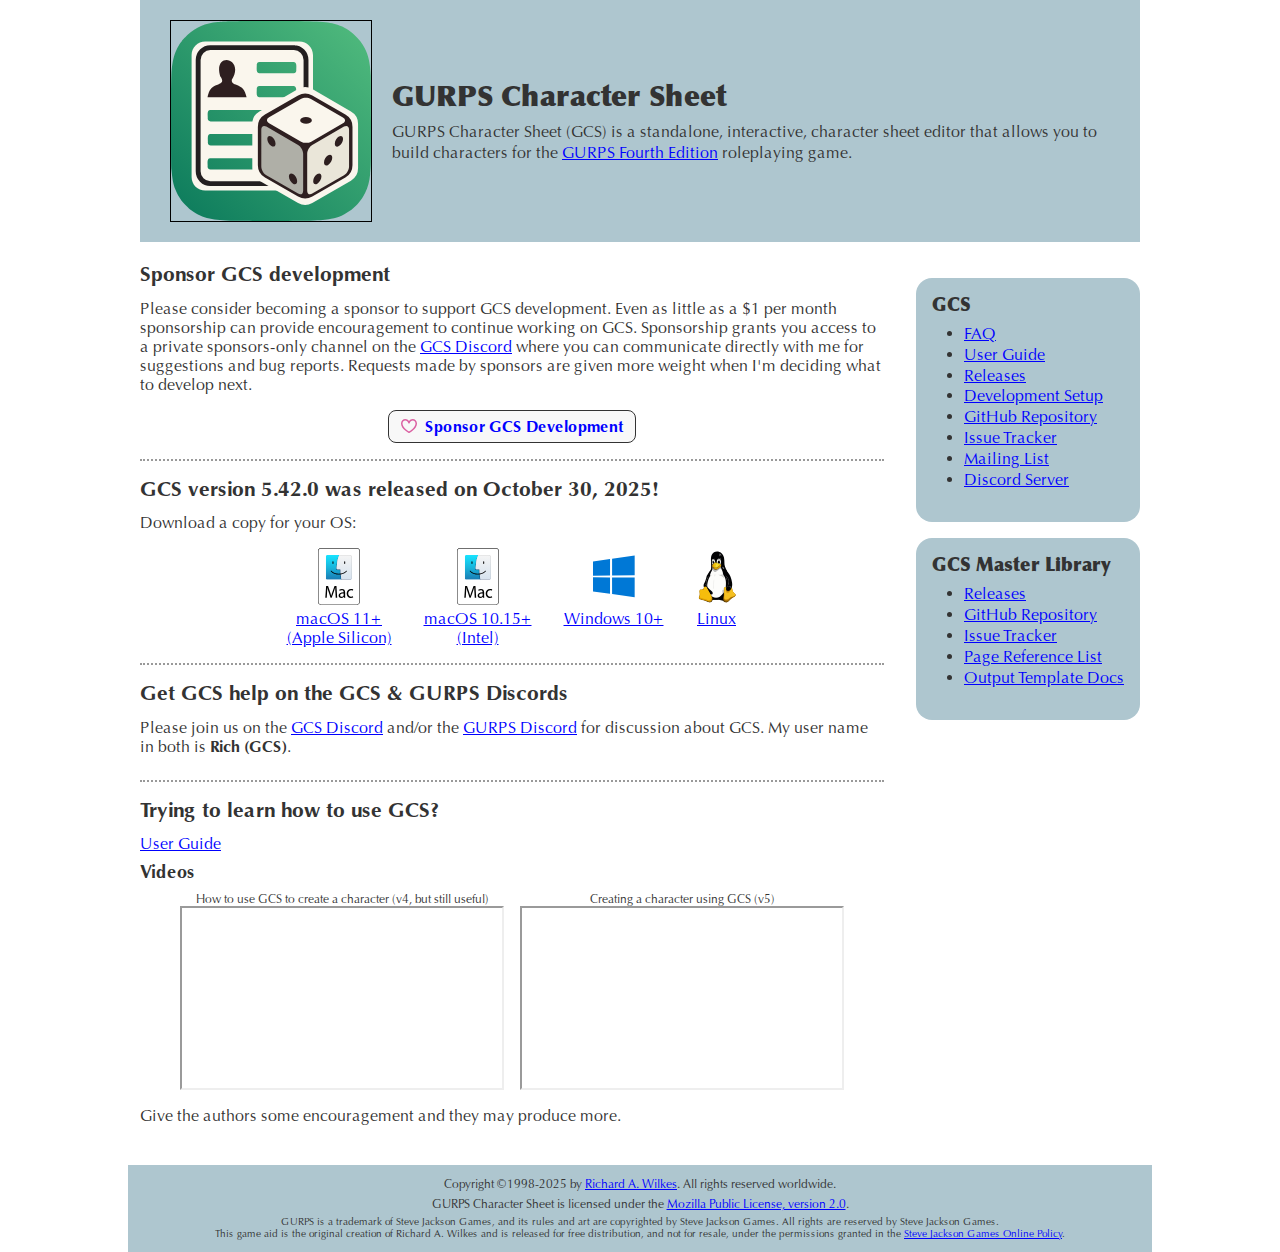
<file: index.html>
<!doctype html>
<html lang="en">
<head>
	<meta charset="utf-8">
	<meta http-equiv="x-ua-compatible" content="ie=edge">
	<meta name="viewport" content="width=device-width, initial-scale=1.0">
	<title>GURPS Character Sheet</title>
	<meta name="description" content="A WYSIWYG character sheet for GURPS Fourth Edition">
	<meta name="keywords" content="GURPS Character Sheet roleplaying games" />
	<meta name="norton-safeweb-site-verification"
		content="fnn0dveu85-ceabrbo2s7k1kw54q88sqmlvbun2sg86r82l9l01bxz6qlbq6ptnqojpmwzqs8v2viv1jkxhi3jo5ndv931j15xz3j49uup5blqxahylgkqquk-hg5uf9" />
	<link rel="stylesheet" type="text/css" href="style.css">
	<link rel="shortcut icon" href="images/app_icon.svg" type="image/svg+xml"/>
</head>
<body>
	<header>
		<div id="banner">
			<div id="logo"><a href="index.html"><img src="images/app_icon.svg" alt="GURPS Character Sheet"></a></div>
			<div id="banner_right">
				<div id="banner_title">GURPS Character Sheet</div>
				<div class="banner_desc"> GURPS Character Sheet (GCS) is a standalone, interactive, character sheet editor that
					allows you to build characters for the <a href="http://www.sjgames.com/gurps">GURPS Fourth Edition</a>
					roleplaying game. </div>
			</div>
		</div>
	</header>
	<section id="pageContent">
		<main role="main">
			<article>
				<h2>Sponsor GCS development</h2>
				<p>Please consider becoming a sponsor to support GCS development. Even as little as a $1 per month sponsorship
					can provide encouragement to continue working on GCS. Sponsorship grants you access to a private sponsors-only
					channel on the <a href="https://discord.gg/MKhuDPPagY">GCS Discord</a> where you can communicate directly with
					me for suggestions and bug reports. Requests made by sponsors are given more weight when I'm deciding what to
					develop next.</p>
				<div class="sponsor">
					<a href="https://github.com/sponsors/richardwilkes?o=esb">
						<svg viewBox="0 0 16 16" version="1.1" width="16" height="16" fill='#db61a2'>
							<path
								d="m8 14.25.345.666a.75.75 0 0 1-.69 0l-.008-.004-.018-.01a7.152 7.152 0 0 1-.31-.17 22.055 22.055 0 0 1-3.434-2.414C2.045 10.731 0 8.35 0 5.5 0 2.836 2.086 1 4.25 1 5.797 1 7.153 1.802 8 3.02 8.847 1.802 10.203 1 11.75 1 13.914 1 16 2.836 16 5.5c0 2.85-2.045 5.231-3.885 6.818a22.066 22.066 0 0 1-3.744 2.584l-.018.01-.006.003h-.002ZM4.25 2.5c-1.336 0-2.75 1.164-2.75 3 0 2.15 1.58 4.144 3.365 5.682A20.58 20.58 0 0 0 8 13.393a20.58 20.58 0 0 0 3.135-2.211C12.92 9.644 14.5 7.65 14.5 5.5c0-1.836-1.414-3-2.75-3-1.373 0-2.609.986-3.029 2.456a.749.749 0 0 1-1.442 0C6.859 3.486 5.623 2.5 4.25 2.5Z">
							</path>
						</svg> Sponsor GCS Development </a>
				</div>
			</article>
			<article>
				<h2>GCS version 5.42.0 was released on October 30, 2025!</h2>
				<p>Download a copy for your OS:</p>
				<div class="downloads">
					<div class="download">
						<a href="https://github.com/richardwilkes/gcs/releases/download/v5.42.0/gcs-5.42.0-macos-arm64.dmg">
							<img src="images/macos.svg" alt="macOS (Apple)">
							<div>macOS 11+<br>(Apple Silicon)</div>
						</a>
					</div>
					<div class="download">
						<a href="https://github.com/richardwilkes/gcs/releases/download/v5.42.0/gcs-5.42.0-macos-amd64.dmg">
							<img src="images/macos.svg" alt="macOS (Intel)">
							<div>macOS 10.15+<br>(Intel)</div>
						</a>
					</div>
					<div class="download">
						<a href="https://github.com/richardwilkes/gcs/releases/download/v5.42.0/gcs-5.42.0-windows-amd64.zip">
							<img src="images/windows.svg" alt="Windows">
							<div>Windows 10+</div>
						</a>
					</div>
					<div class="download">
						<a href="https://github.com/richardwilkes/gcs/releases/download/v5.42.0/gcs-5.42.0-linux-amd64.tgz">
							<img src="images/linux.svg" alt="Linux">
							<div>Linux</div>
						</a>
						<div class="popover">Requires a 2.6.32+ kernel &amp; glibc 2.31+</div>
					</div>
				</div>
			</article>
			<article>
				<h2>Get GCS help on the GCS &amp; GURPS Discords</h2>
				<p>Please join us on the <a href="https://discord.gg/MKhuDPPagY">GCS Discord</a> and/or the <a
						href="https://discord.gg/JFefHh9CXB">GURPS Discord</a> for discussion about GCS. My user name in both is
					<strong>Rich (GCS)</strong>. </p>
			</article>
			<article>
				<h2>Trying to learn how to use GCS?</h2>
				<p><a href="https://github.com/richardwilkes/gcs/wiki">User Guide</a></p>
				<h3>Videos</h3>
				<div class="videos">
					<div class="video">
						<div class="video_title">How to use GCS to create a character (v4, but still useful)</div>
						<iframe width="320" height="180" src="https://www.youtube.com/embed/kfeErhLuGcQ"
							allow="accelerometer; autoplay; clipboard-write; encrypted-media; gyroscope; picture-in-picture"
							allowfullscreen></iframe>
					</div>
					<div class="video">
						<div class="video_title">Creating a character using GCS (v5)</div>
						<iframe width="320" height="180" src="https://www.youtube.com/embed/sftgfGOLGGA"
							allow="accelerometer; autoplay; clipboard-write; encrypted-media; gyroscope; picture-in-picture"
							allowfullscreen></iframe>
					</div>
				</div>
				<p>Give the authors some encouragement and they may produce more.</p>
			</article>
		</main>
		<div id="aside">
			<div>
				<h3>GCS</h3>
				<ul>
					<li><a href="faq.html">FAQ</a></li>
					<li><a href="https://github.com/richardwilkes/gcs/wiki">User Guide</a></li>
					<li><a href="https://github.com/richardwilkes/gcs/releases">Releases</a></li>
					<li><a href="https://github.com/richardwilkes/gcs/blob/master/README.md">Development Setup</a></li>
					<li><a href="https://github.com/richardwilkes/gcs">GitHub Repository</a></li>
					<li><a href="https://github.com/richardwilkes/gcs/issues">Issue Tracker</a>
					<li><a href="https://groups.io/g/gcs">Mailing List</a></li>
					<li><a href="https://discord.gg/MKhuDPPagY">Discord Server</a></li>
				</ul>
			</div>
			<div>
				<h3>GCS Master Library</h3>
				<ul>
					<li><a href="https://github.com/richardwilkes/gcs_master_library/releases">Releases</a></li>
					<li><a href="https://github.com/richardwilkes/gcs_master_library">GitHub Repository</a></li>
					<li><a href="https://github.com/richardwilkes/gcs_master_library/issues">Issue Tracker</a>
					<li><a href="page_references.html">Page Reference List</a></li>
					<li><a href="output_templates.html">Output Template Docs</a></li>
				</ul>
			</div>
		</div>
	</section>
	<footer>
		<p class="copyright"> Copyright &copy;1998-2025 by <a href="mailto:wilkes@me.com">Richard A. Wilkes</a>. All rights
			reserved worldwide. </p>
		<p class="license"> GURPS Character Sheet is licensed under the <a href="license.html">Mozilla Public License,
				version 2.0</a>. </p>
		<p class="disclaimer"> GURPS is a trademark of Steve Jackson Games, and its rules and art are copyrighted by Steve
			Jackson Games. All rights are reserved by Steve Jackson Games.<br> This game aid is the original creation of
			Richard A. Wilkes and is released for free distribution, and not for resale, under the permissions granted in the
			<a href="http://www.sjgames.com/general/online_policy.html">Steve Jackson Games Online Policy</a>.</p>
	</footer>
</body>
</html>
</file>
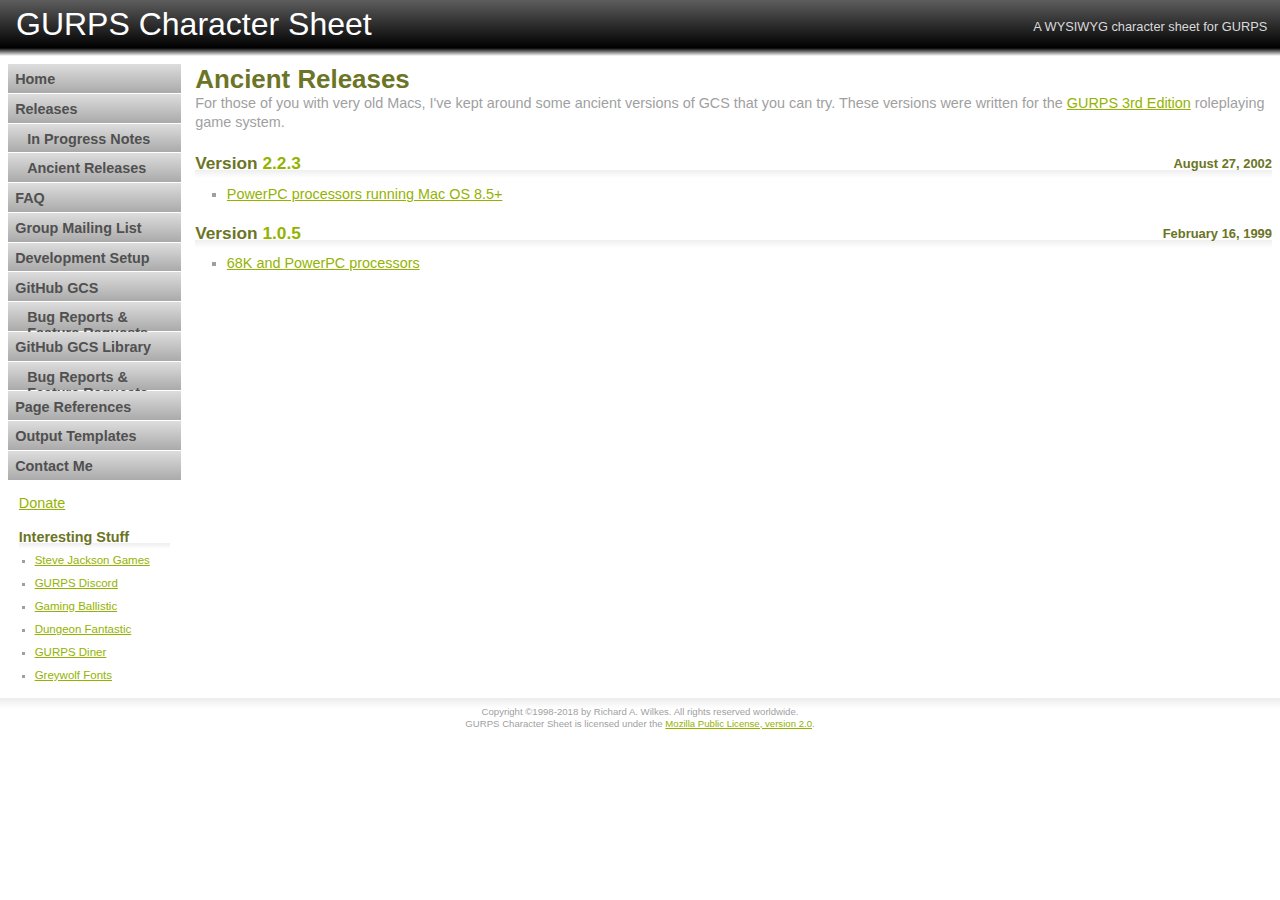
<file: ancient_releases.html>
<!DOCTYPE html>
<html lang="en">
	<head>
		<title>GURPS Character Sheet - Ancient Releases</title>
		<meta charset="utf-8"/>
		<meta name="keywords" content="GURPS Character Sheet roleplaying games"/>
		<meta name="description" content="GURPS Character Sheet"/>
		<meta name="norton-safeweb-site-verification" content="fnn0dveu85-ceabrbo2s7k1kw54q88sqmlvbun2sg86r82l9l01bxz6qlbq6ptnqojpmwzqs8v2viv1jkxhi3jo5ndv931j15xz3j49uup5blqxahylgkqquk-hg5uf9" />
		<link rel="stylesheet" type="text/css" href="main.css"/>
		<link rel="shortcut icon" href="images/favicon.ico"/>
	</head>
	<body>
		<div id="header">
			<h1>GURPS Character Sheet</h1>
			<div id="slogan">A WYSIWYG character sheet for GURPS</div>
		</div>
		<div id="main">
			<div id="left_column">
				<div id="menu">
					<ul>
						<li><a href="index.html">Home</a></li>
						<li><a href="https://github.com/richardwilkes/gcs/releases">Releases</a></li>
						<li><a href="in_progress_notes.html">&nbsp;&nbsp;&nbsp;In Progress Notes</a></li>
						<li><a href="ancient_releases.html">&nbsp;&nbsp;&nbsp;Ancient Releases</a></li>
						<li><a href="faq.html">FAQ</a></li>
						<li><a href="https://groups.io/g/gcs">Group Mailing List</a></li>
						<li><a href="https://github.com/richardwilkes/gcs/blob/master/README.md">Development Setup</a></li>
						<li><a href="https://github.com/richardwilkes/gcs">GitHub GCS</a></li>
						<li><a class="double_height" href="https://github.com/richardwilkes/gcs/issues">&nbsp;&nbsp;&nbsp;Bug Reports &amp;<br>&nbsp;&nbsp;&nbsp;Feature Requests</a>
						<li><a href="https://github.com/richardwilkes/gcs_library">GitHub GCS Library</a></li>
						<li><a class="double_height" href="https://github.com/richardwilkes/gcs_library/issues">&nbsp;&nbsp;&nbsp;Bug Reports &amp;<br>&nbsp;&nbsp;&nbsp;Feature Requests</a>
						<li><a href="page_references.html">Page References</a></li>
						<li><a href="output_templates.html">Output Templates</a></li>
						<li><a href="mailto:wilkes@me.com">Contact Me</a></li>
					</ul>
				</div>
				<div id="links">
					<p class="btn_wrap"><a class="btn" href="https://paypal.me/GURPSCharacterSheet">Donate</a></p>
					<h3>Interesting Stuff</h3>
					<ul>
						<li><a href="http://sjgames.com">Steve Jackson Games</a></li>
						<li><a href="https://discord.gg/Sv4Svce">GURPS Discord</a></li>
						<li><a href="http://gamingballistic.blogspot.com">Gaming Ballistic</a></li>
						<li><a href="http://dungeonfantastic.blogspot.com">Dungeon Fantastic</a></li>
						<li><a href="http://www.gamesdiner.com/gurps-diner">GURPS Diner</a></li>
						<li><a href="http://greywolf.critter.net/fonts.htm">Greywolf Fonts</a></li>
					</ul>
				</div>
			</div>
			<div id="right_column">
				<h1>Ancient Releases</h2>
				<p>For those of you with very old Macs, I've kept around some ancient versions of GCS that you can try.
					These versions were written for the <a href="http://www.sjgames.com/gurps">GURPS 3rd Edition</a>
					roleplaying game system.</p>
				<p></p>
				<h2>Version <span class="version">2.2.3</span><span class="release_date">August 27, 2002</span></h2>
				<p></p>
				<ul>
					<li><a href="downloads/ancient/gcs-2.2.3.sit">PowerPC processors running Mac OS 8.5+</a></li>
				</ul>
				<h2>Version <span class="version">1.0.5</span><span class="release_date">February 16, 1999</span></h2>
				<p></p>
				<ul>
					<li><a href="downloads/ancient/gcs-1.0.5.sit">68K and PowerPC processors</a></li>
				</ul>
			</div>
		</div>
		<div id="footer">
			Copyright &copy;1998-2018 by Richard A. Wilkes. All rights reserved worldwide.<br>
			GURPS Character Sheet is licensed under the <a href="license.html">Mozilla Public License, version 2.0</a>.
		</div>
	</body>
</html>
</file>
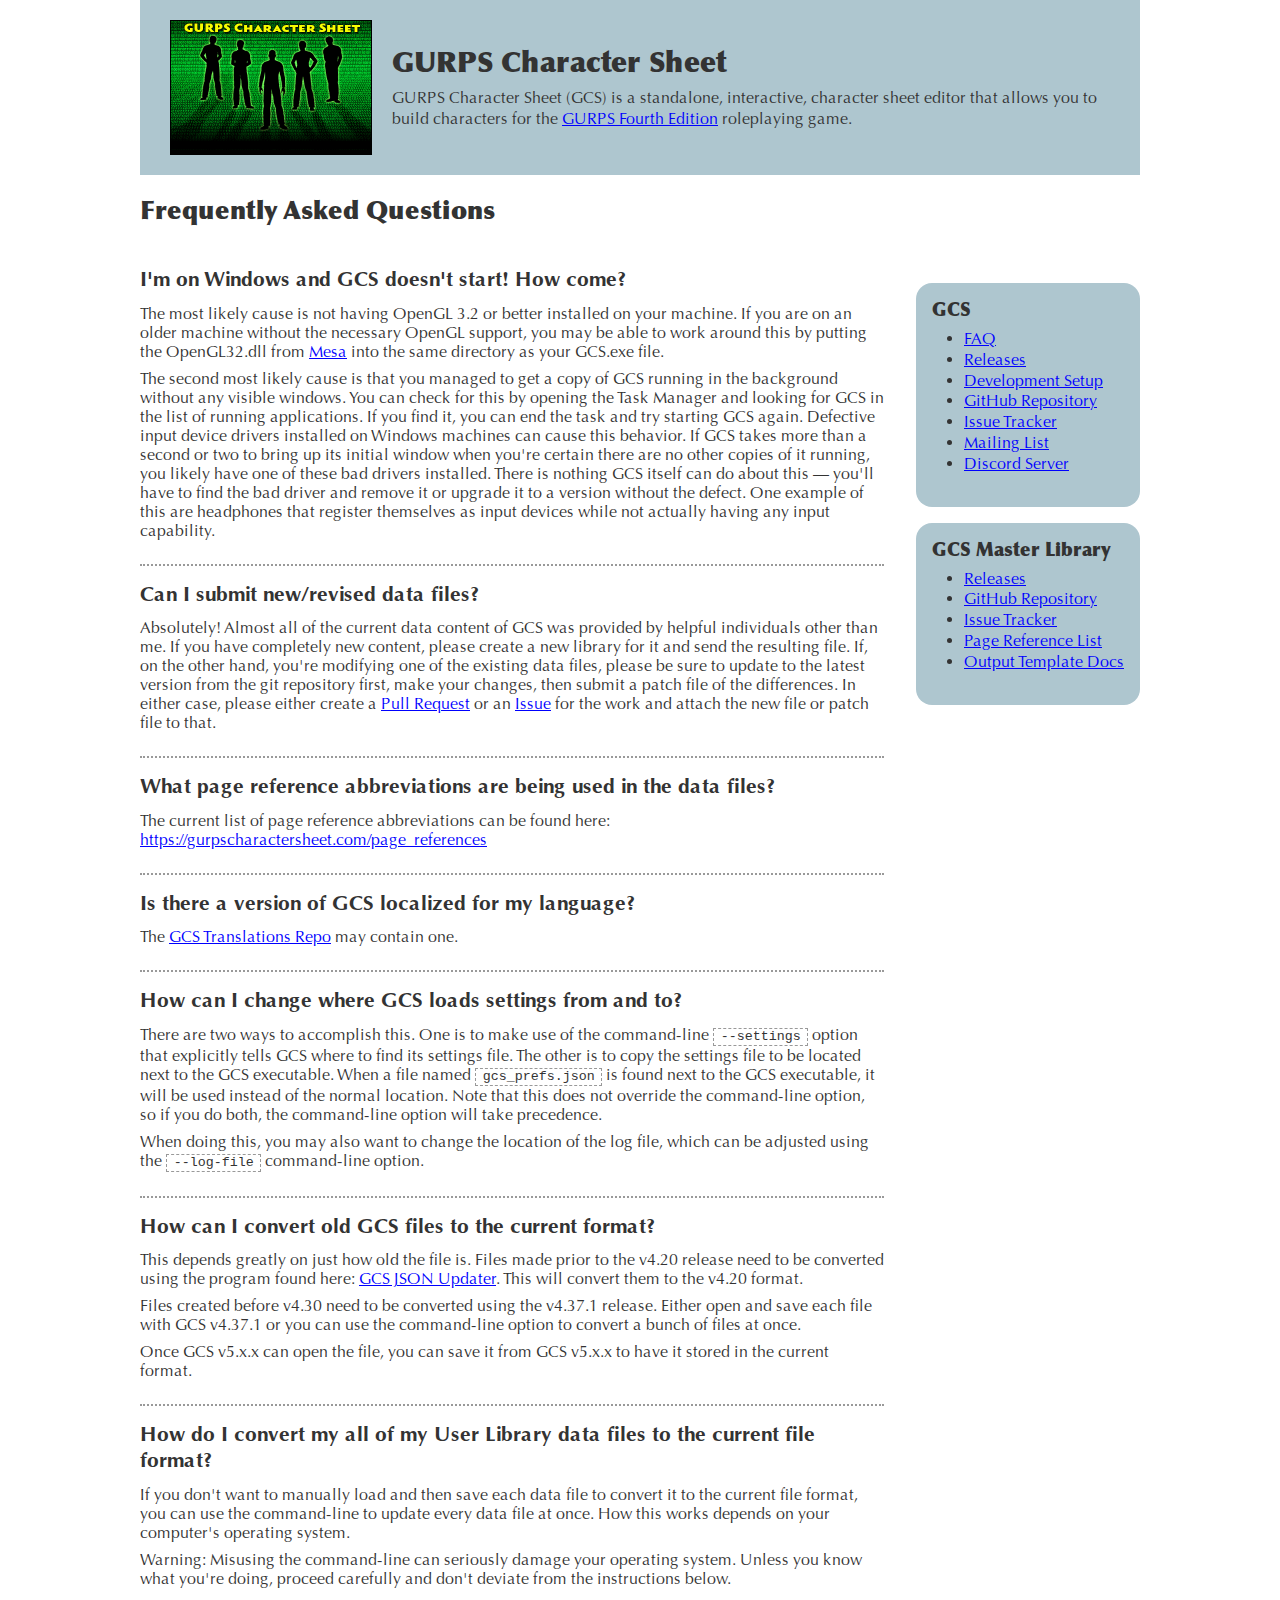
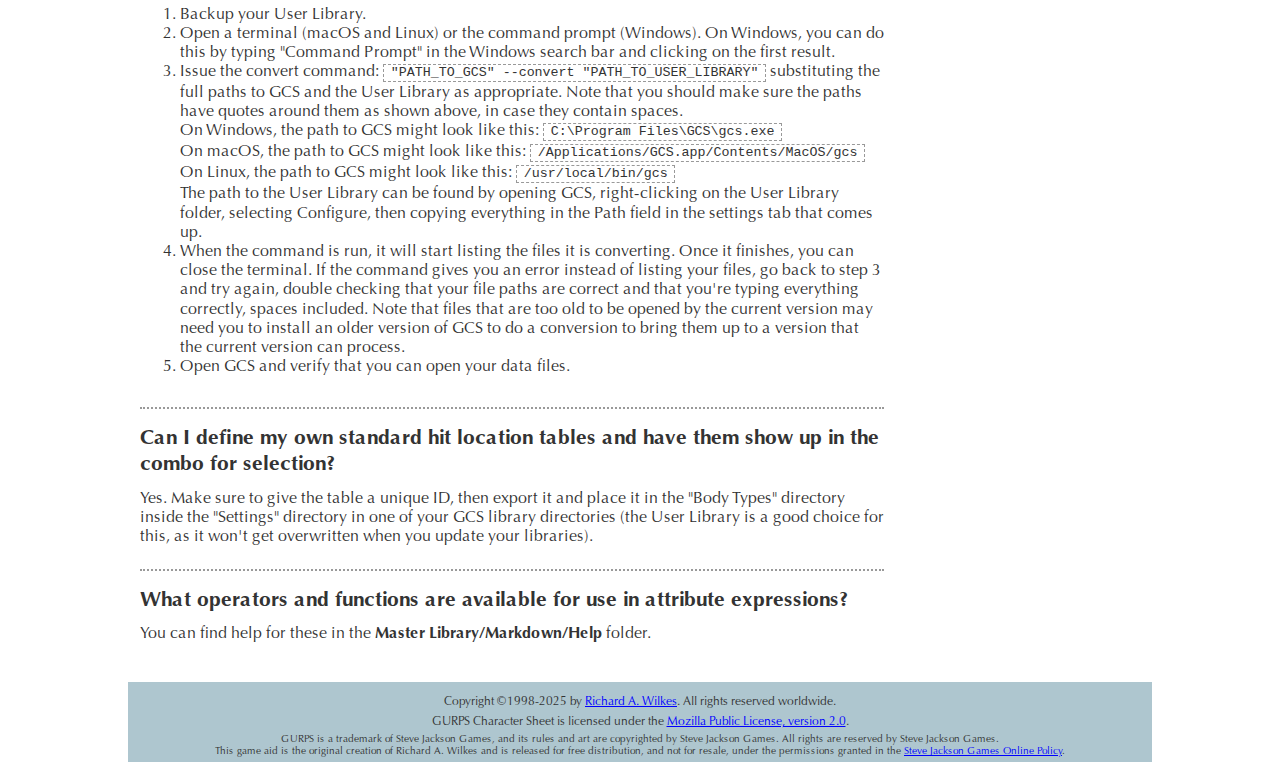
<file: faq.html>
<!doctype html>
<html lang="en">
<head>
	<meta charset="utf-8">
	<meta http-equiv="x-ua-compatible" content="ie=edge">
	<meta name="viewport" content="width=device-width, initial-scale=1.0">
	<title>GURPS Character Sheet - FAQ</title>
	<meta name="description" content="A WYSIWYG character sheet for GURPS Fourth Edition">
	<meta name="keywords" content="GURPS Character Sheet roleplaying games" />
	<meta name="norton-safeweb-site-verification"
		content="fnn0dveu85-ceabrbo2s7k1kw54q88sqmlvbun2sg86r82l9l01bxz6qlbq6ptnqojpmwzqs8v2viv1jkxhi3jo5ndv931j15xz3j49uup5blqxahylgkqquk-hg5uf9" />
	<link rel="stylesheet" type="text/css" href="style.css">
	<link rel="shortcut icon" href="images/favicon.ico" />
</head>
<body>
	<header>
		<div id="banner">
			<div id="logo"><a href="index.html"><img src="images/logo.gif" alt="GURPS Character Sheet"></a></div>
			<div id="banner_right">
				<div id="banner_title">GURPS Character Sheet</div>
				<div class="banner_desc">
					GURPS Character Sheet (GCS) is a standalone, interactive, character sheet editor that allows you to build
					characters for the <a href="http://www.sjgames.com/gurps">GURPS Fourth Edition</a> roleplaying game.
				</div>
			</div>
		</div>
	</header>
	<section>
		<h1>Frequently Asked Questions</h1>
	</section>
	<section id="pageContent">
		<main role="main">
			<article id='windows-launch'>
				<h2>I'm on Windows and GCS doesn't start! How come?</h2>
				<p>
					The most likely cause is not having OpenGL 3.2 or better installed on your machine. If you are on an older
					machine without the necessary OpenGL support, you may be able to work around this by putting the OpenGL32.dll
					from <a href="https://fdossena.com/?p=mesa/index.frag">Mesa</a> into the same directory as your GCS.exe file.
				</p>
				<p>
					The second most likely cause is that you managed to get a copy of GCS running in the background without any
					visible windows. You can check for this by opening the Task Manager and looking for GCS in the list of running
					applications. If you find it, you can end the task and try starting GCS again. Defective input device drivers
					installed on Windows machines can cause this behavior. If GCS takes more than a second or two to bring up its
					initial window when you're certain there are no other copies of it running, you likely have one of these bad
					drivers installed. There is nothing GCS itself can do about this &mdash; you'll have to find the bad driver
					and remove it or upgrade it to a version without the defect. One example of this are headphones that register
					themselves as input devices while not actually having any input capability.
				</p>
			</article>
			<article id='update-data-files'>
				<h2>Can I submit new/revised data files?</h2>
				<p>
					Absolutely! Almost all of the current data content of GCS was provided by helpful individuals other than me.
					If you have completely new content, please create a new library for it and send the resulting file. If, on the
					other hand, you're modifying one of the existing data files, please be sure to update to the latest version
					from the git repository first, make your changes, then submit a patch file of the differences. In either case,
					please either create a <a href="https://github.com/richardwilkes/gcs_master_library/pulls">Pull Request</a> or
					an <a href="https://github.com/richardwilkes/gcs_master_library/issues">Issue</a> for the work and attach the
					new file or patch file to that.
				</p>
			</article>
			<article id='page-refs'>
				<h2>What page reference abbreviations are being used in the data files?</h2>
				<p>
					The current list of page reference abbreviations can be found here:
					<a href="page_references.html">https://gurpscharactersheet.com/page_references</a>
				</p>
			</article>
			<article id='localization'>
				<h2>Is there a version of GCS localized for my language?</h2>
				<p>
					The <a href="https://github.com/richardwilkes/gcs_translations">GCS Translations Repo</a> may contain one.
				</p>
			</article>
			<article id='load-settings'>
				<h2>How can I change where GCS loads settings from and to?</h2>
				<p>
					There are two ways to accomplish this. One is to make use of the command-line
					<code class="ic">--settings</code> option that explicitly tells GCS where to find its settings file. The other
					is to copy the settings file to be located next to the GCS executable. When a file named
					<code class="ic">gcs_prefs.json</code> is found next to the GCS executable, it will be used instead of
					the normal location. Note that this does not override the command-line option, so if you do both, the
					command-line option will take precedence.
				</p>
				<p>
					When doing this, you may also want to change the location of the log file, which can be adjusted using the
					<code class="ic">--log-file</code> command-line option.
				</p>
			</article>
			<article id='convert-old-files'>
				<h2>How can I convert old GCS files to the current format?</h2>
				<p>
					This depends greatly on just how old the file is. Files made prior to the v4.20 release need to be converted
					using the program found here: <a href="https://github.com/richardwilkes/gcs_json_updater/releases">GCS JSON
						Updater</a>. This will convert them to the v4.20 format.
				</p>
				<p>
					Files created before v4.30 need to be converted using the v4.37.1 release. Either open and save each file with
					GCS v4.37.1 or you can use the command-line option to convert a bunch of files at once.
				</p>
				<p>
					Once GCS v5.x.x can open the file, you can save it from GCS v5.x.x to have it stored in the current format.
				</p>
			</article>
			<article id='mass-convert-old-files'>
				<h2>How do I convert my all of my User Library data files to the current file format?</h2>
				<p>
					If you don't want to manually load and then save each data file to convert it to the current file format, you
					can use the command-line to update every data file at once. How this works depends on your computer's
					operating system.
				</p>
				<p>
					Warning: Misusing the command-line can seriously damage your operating system. Unless you know what you're
					doing, proceed carefully and don't deviate from the instructions below.
				</p>
				<ol>
					<li>Backup your User Library.</li>
					<li>
						Open a terminal (macOS and Linux) or the command prompt (Windows). On Windows, you can do this by typing
						"Command Prompt" in the Windows search bar and clicking on the first result.
					</li>
					<li>
						Issue the convert command: <code class="ic">"PATH_TO_GCS" --convert "PATH_TO_USER_LIBRARY"</code>
						substituting the full paths to GCS and the User Library as appropriate. Note that you should make sure the
						paths have quotes around them as shown above, in case they contain spaces.
						<br>
						On Windows, the path to GCS might look like this:
						<code class="ic">C:\Program Files\GCS\gcs.exe</code>
						<br>
						On macOS, the path to GCS might look like this:
						<code class="ic">/Applications/GCS.app/Contents/MacOS/gcs</code>
						<br>
						On Linux, the path to GCS might look like this:
						<code class="ic">/usr/local/bin/gcs</code>
						<br>
						The path to the User Library can be found by opening GCS, right-clicking on the User Library folder,
						selecting Configure, then copying everything in the Path field in the settings tab that comes up.
					</li>
					<li>
						When the command is run, it will start listing the files it is converting. Once it finishes, you can close
						the terminal. If the command gives you an error instead of listing your files, go back to step 3 and try
						again, double checking that your file paths are correct and that you're typing everything correctly, spaces
						included. Note that files that are too old to be opened by the current version may need you to install an
						older version of GCS to do a conversion to bring them up to a version that the current version can process.
					</li>
					<li>Open GCS and verify that you can open your data files.</li>
				</ol>
			</article>
			<article id='hit-locations'>
				<h2>Can I define my own standard hit location tables and have them show up in the combo for selection?</h2>
				<p>
					Yes. Make sure to give the table a unique ID, then export it and place it in the "Body Types" directory inside
					the "Settings" directory in one of your GCS library directories (the User Library is a good choice for this,
					as it won't get overwritten when you update your libraries).
				</p>
			</article>
			<article id='operators-and-functions'>
				<h2>What operators and functions are available for use in attribute expressions?</h2>
				<p>You can find help for these in the <b>Master Library/Markdown/Help</b> folder.</p>
			</article>
		</main>
		<div id="aside">
			<div>
				<h3>GCS</h3>
				<ul>
					<li><a href="faq.html">FAQ</a></li>
					<li><a href="https://github.com/richardwilkes/gcs/releases">Releases</a></li>
					<li><a href="https://github.com/richardwilkes/gcs/blob/master/README.md">Development Setup</a></li>
					<li><a href="https://github.com/richardwilkes/gcs">GitHub Repository</a></li>
					<li><a href="https://github.com/richardwilkes/gcs/issues">Issue Tracker</a>
					<li><a href="https://groups.io/g/gcs">Mailing List</a></li>
					<li><a href="https://discord.gg/MKhuDPPagY">Discord Server</a></li>
				</ul>
			</div>
			<div>
				<h3>GCS Master Library</h3>
				<ul>
					<li><a href="https://github.com/richardwilkes/gcs_master_library/releases">Releases</a></li>
					<li><a href="https://github.com/richardwilkes/gcs_master_library">GitHub Repository</a></li>
					<li><a href="https://github.com/richardwilkes/gcs_master_library/issues">Issue Tracker</a>
					<li><a href="page_references.html">Page Reference List</a></li>
					<li><a href="output_templates.html">Output Template Docs</a></li>
				</ul>
			</div>
		</div>
	</section>
	<footer>
		<p class="copyright">
			Copyright &copy;1998-2025 by <a href="mailto:wilkes@me.com">Richard A. Wilkes</a>. All rights reserved
			worldwide.
		</p>
		<p class="license">
			GURPS Character Sheet is licensed under the <a href="license.html">Mozilla Public License, version 2.0</a>.
		</p>
		<p class="disclaimer">
			GURPS is a trademark of Steve Jackson Games, and its rules and art are copyrighted by Steve Jackson Games. All
			rights are reserved by Steve Jackson Games.
			<br>
			This game aid is the original creation of Richard A. Wilkes and is released for free distribution, and not for
			resale, under the permissions granted in the <a href="http://www.sjgames.com/general/online_policy.html">Steve
				Jackson Games Online Policy</a>.
		</p>
	</footer>
</body>
</html>
</file>
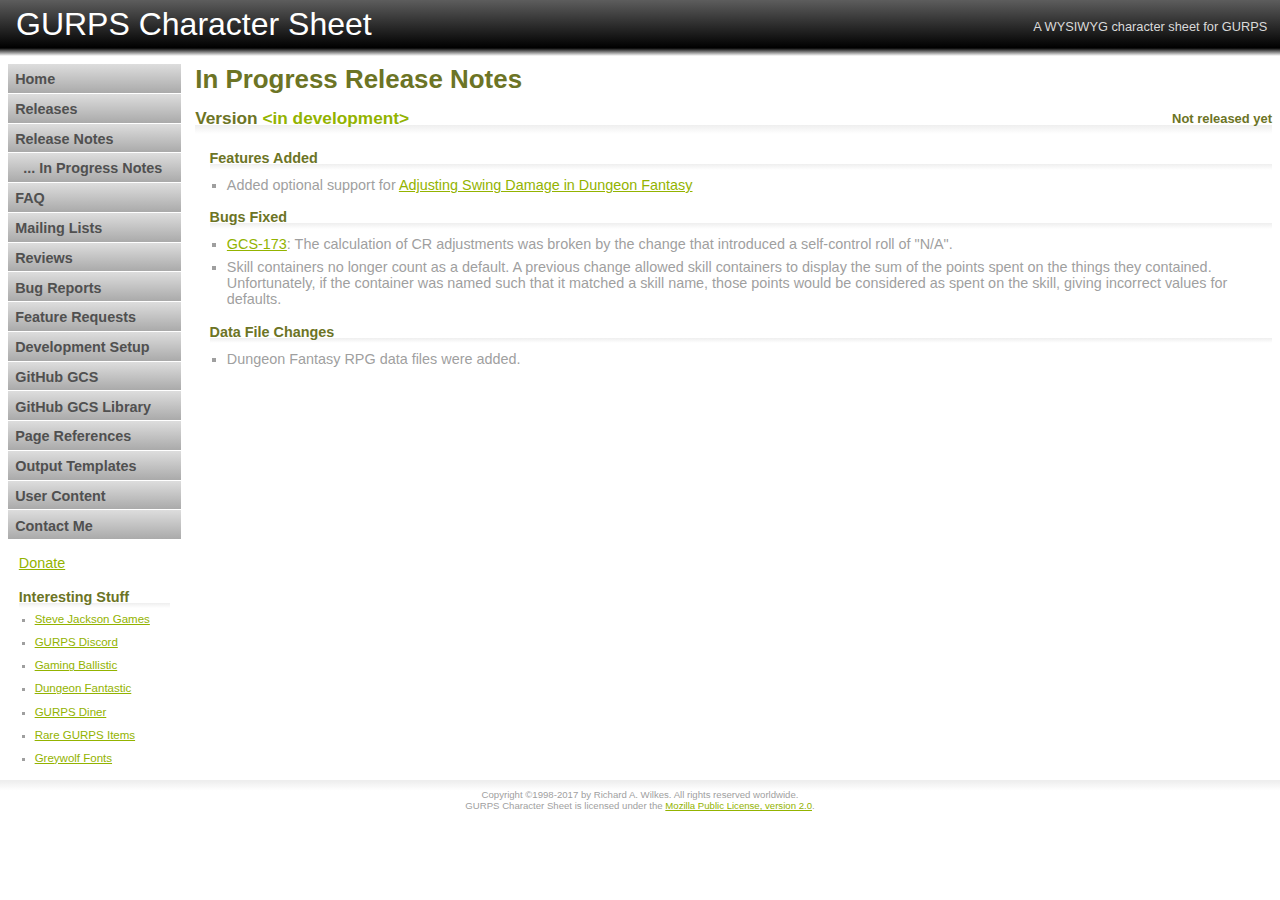
<file: in_progress_notes.html>
<!DOCTYPE html>
<html lang="en">
	<head>
		<title>GURPS Character Sheet - In Progress Release Notes</title>
		<meta charset="utf-8"/>
		<meta name="keywords" content="GURPS Character Sheet roleplaying games"/>
		<meta name="description" content="GURPS Character Sheet"/>
		<meta name="norton-safeweb-site-verification" content="fnn0dveu85-ceabrbo2s7k1kw54q88sqmlvbun2sg86r82l9l01bxz6qlbq6ptnqojpmwzqs8v2viv1jkxhi3jo5ndv931j15xz3j49uup5blqxahylgkqquk-hg5uf9" />
		<link rel="stylesheet" type="text/css" href="/main.css"/>
		<link rel="shortcut icon" href="/images/favicon.ico"/>
	</head>
	<body>
		<div id="header">
			<h1>GURPS Character Sheet</h1>
			<div id="slogan">A WYSIWYG character sheet for GURPS</div>
		</div>
		<div id="main">
			<div id="left_column">
				<div id="menu">
					<ul>
						<li><a href="/index.html">Home</a></li>
						<li><a href="/releases.html">Releases</a></li>
						<li><a href="/release_notes.html">Release Notes</a></li>
						<li><a href="/in_progress_notes.html">&nbsp;&nbsp;... In Progress Notes</a></li>
						<li><a href="/faq.html">FAQ</a></li>
						<li><a href="/mailing_lists.html">Mailing Lists</a></li>
						<li><a href="http://sourceforge.net/projects/gcs-java/reviews">Reviews</a></li>
						<li><a href="https://gurpscharactersheet.atlassian.net/issues/?filter=10001">Bug Reports</a>
						<li><a href="https://gurpscharactersheet.atlassian.net/issues/?filter=10000">Feature Requests</a>
						<li><a href="https://github.com/richardwilkes/gcs/blob/master/README.md">Development Setup</a></li>
						<li><a href="https://github.com/richardwilkes/gcs">GitHub GCS</a></li>
						<li><a href="https://github.com/richardwilkes/gcs_library">GitHub GCS Library</a></li>
						<li><a href="/page_references.html">Page References</a></li>
						<li><a href="/output_templates.html">Output Templates</a></li>
						<li><a href="https://drive.google.com/drive/folders/0BwDjN2HwBhv4V1NJVWJtWUNWcUU?usp=sharing">User Content</a></li>
						<li><a href="mailto:wilkes@me.com">Contact Me</a></li>
					</ul>
				</div>
				<div id="links">
					<p class="btn_wrap"><a class="btn" href="https://paypal.me/GURPSCharacterSheet">Donate</a></p>
					<h3>Interesting Stuff</h3>
					<ul>
						<li><a href="http://sjgames.com">Steve Jackson Games</a></li>
						<li><a href="https://discord.gg/Sv4Svce">GURPS Discord</a></li>
						<li><a href="http://gamingballistic.blogspot.com">Gaming Ballistic</a></li>
						<li><a href="http://dungeonfantastic.blogspot.com">Dungeon Fantastic</a></li>
						<li><a href="http://www.gamesdiner.com/gurps-diner">GURPS Diner</a></li>
						<li><a href="http://www.thecabal.org/gurps/rareitems">Rare GURPS Items</a></li>
						<li><a href="http://greywolf.critter.net/fonts.htm">Greywolf Fonts</a></li>
					</ul>
				</div>
			</div>
			<div id="right_column">
				<div id="release_notes">
					<h1>In Progress Release Notes</h1>
					<h2>Version <span class="version">&lt;in development&gt;</span><span class="release_date">Not released yet</span></h2>
					<h3>Features Added</h3>
					<ul>
						<li>Added optional support for <a href="http://noschoolgrognard.blogspot.com/2013/04/adjusting-swing-damage-in-dungeon.html">Adjusting Swing Damage in Dungeon Fantasy</a></li>
					</ul>
					<h3>Bugs Fixed</h3>
					<ul>
                        <li><a href="https://gurpscharactersheet.atlassian.net/browse/GCS-173">GCS-173</a>:
                            The calculation of CR adjustments was broken by the change that introduced a self-control roll
                            of "N/A".</li>
                        <li>Skill containers no longer count as a default. A previous change allowed skill containers to
                            display the sum of the points spent on the things they contained. Unfortunately, if the
                            container was named such that it matched a skill name, those points would be considered as
                            spent on the skill, giving incorrect values for defaults.</li>
					</ul>
					<h3>Data File Changes</h3>
					<ul>
						<li>Dungeon Fantasy RPG data files were added.</li>
					</ul>
				</div>
			</div>
		</div>
		<div id="footer">
			Copyright &copy;1998-2017 by Richard A. Wilkes. All rights reserved worldwide.<br>
			GURPS Character Sheet is licensed under the <a href="/license.html">Mozilla Public License, version 2.0</a>.
		</div>
	</body>
</html>
</file>
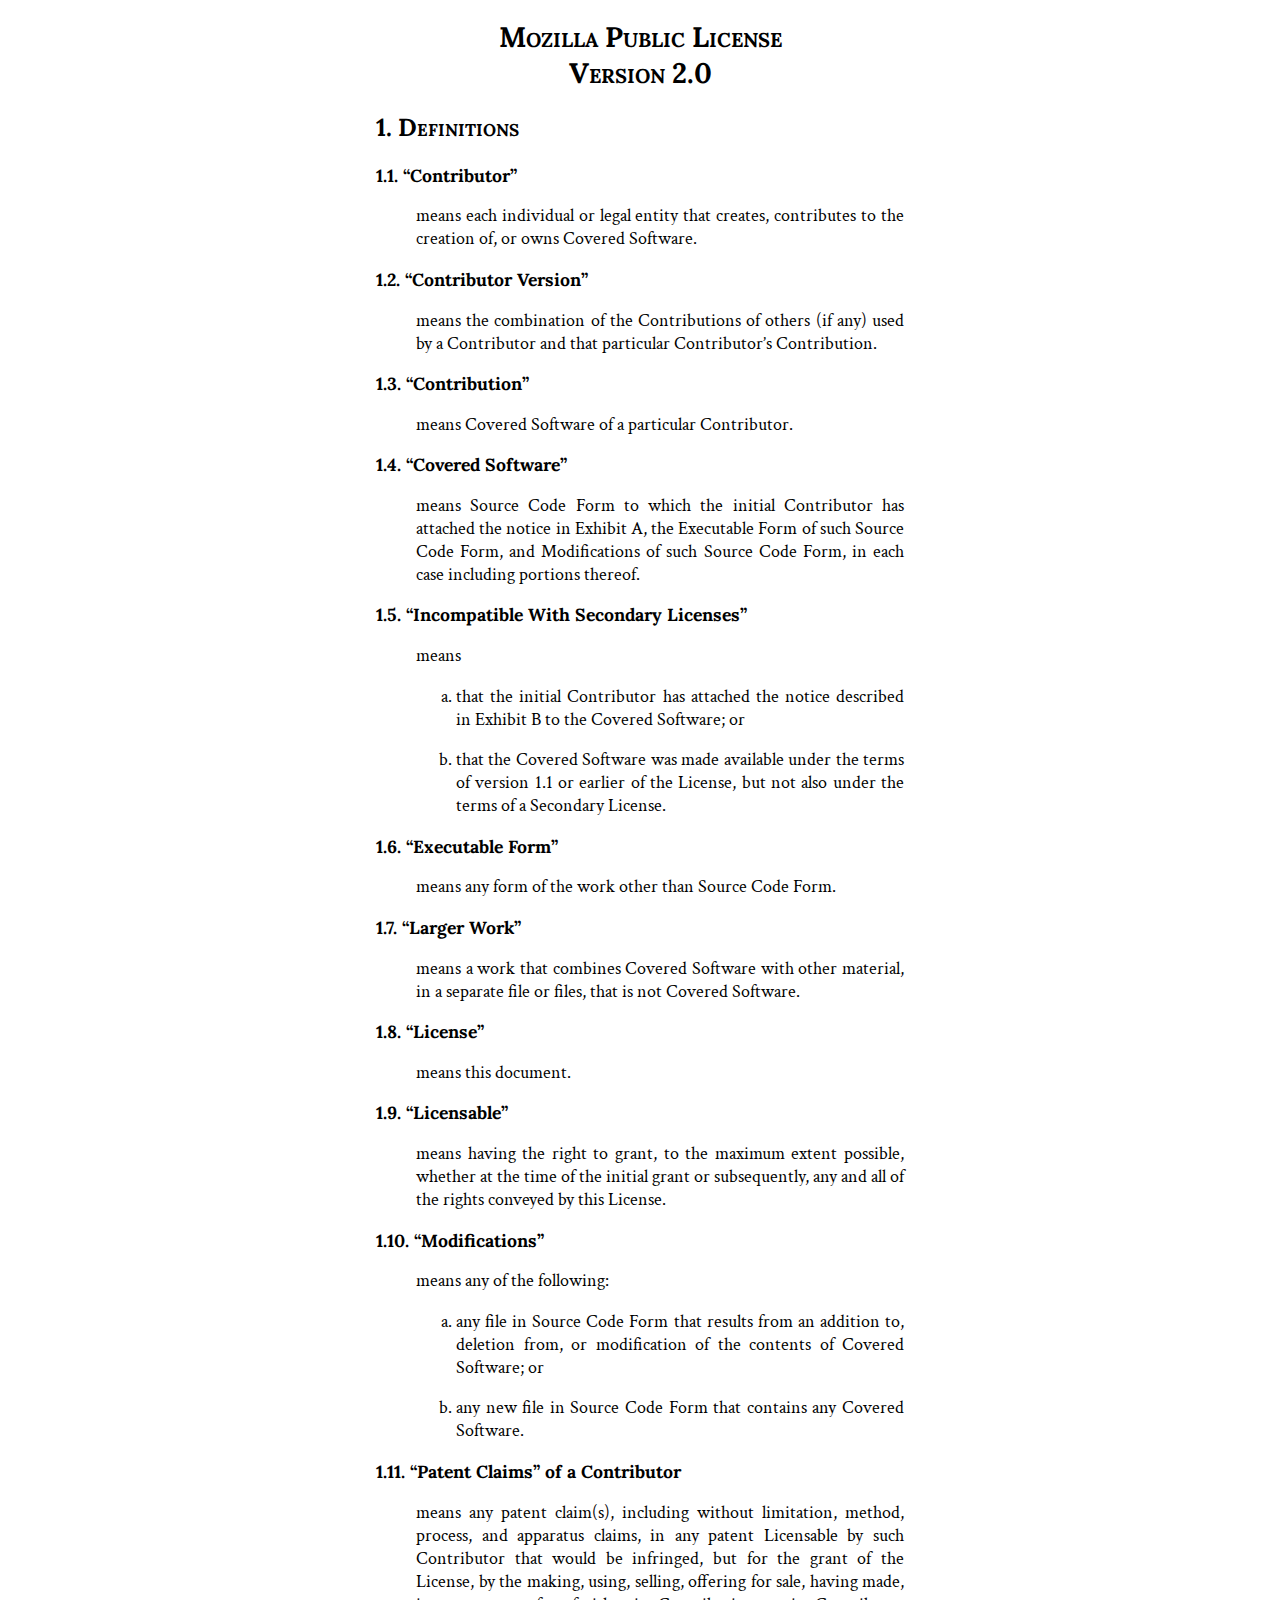
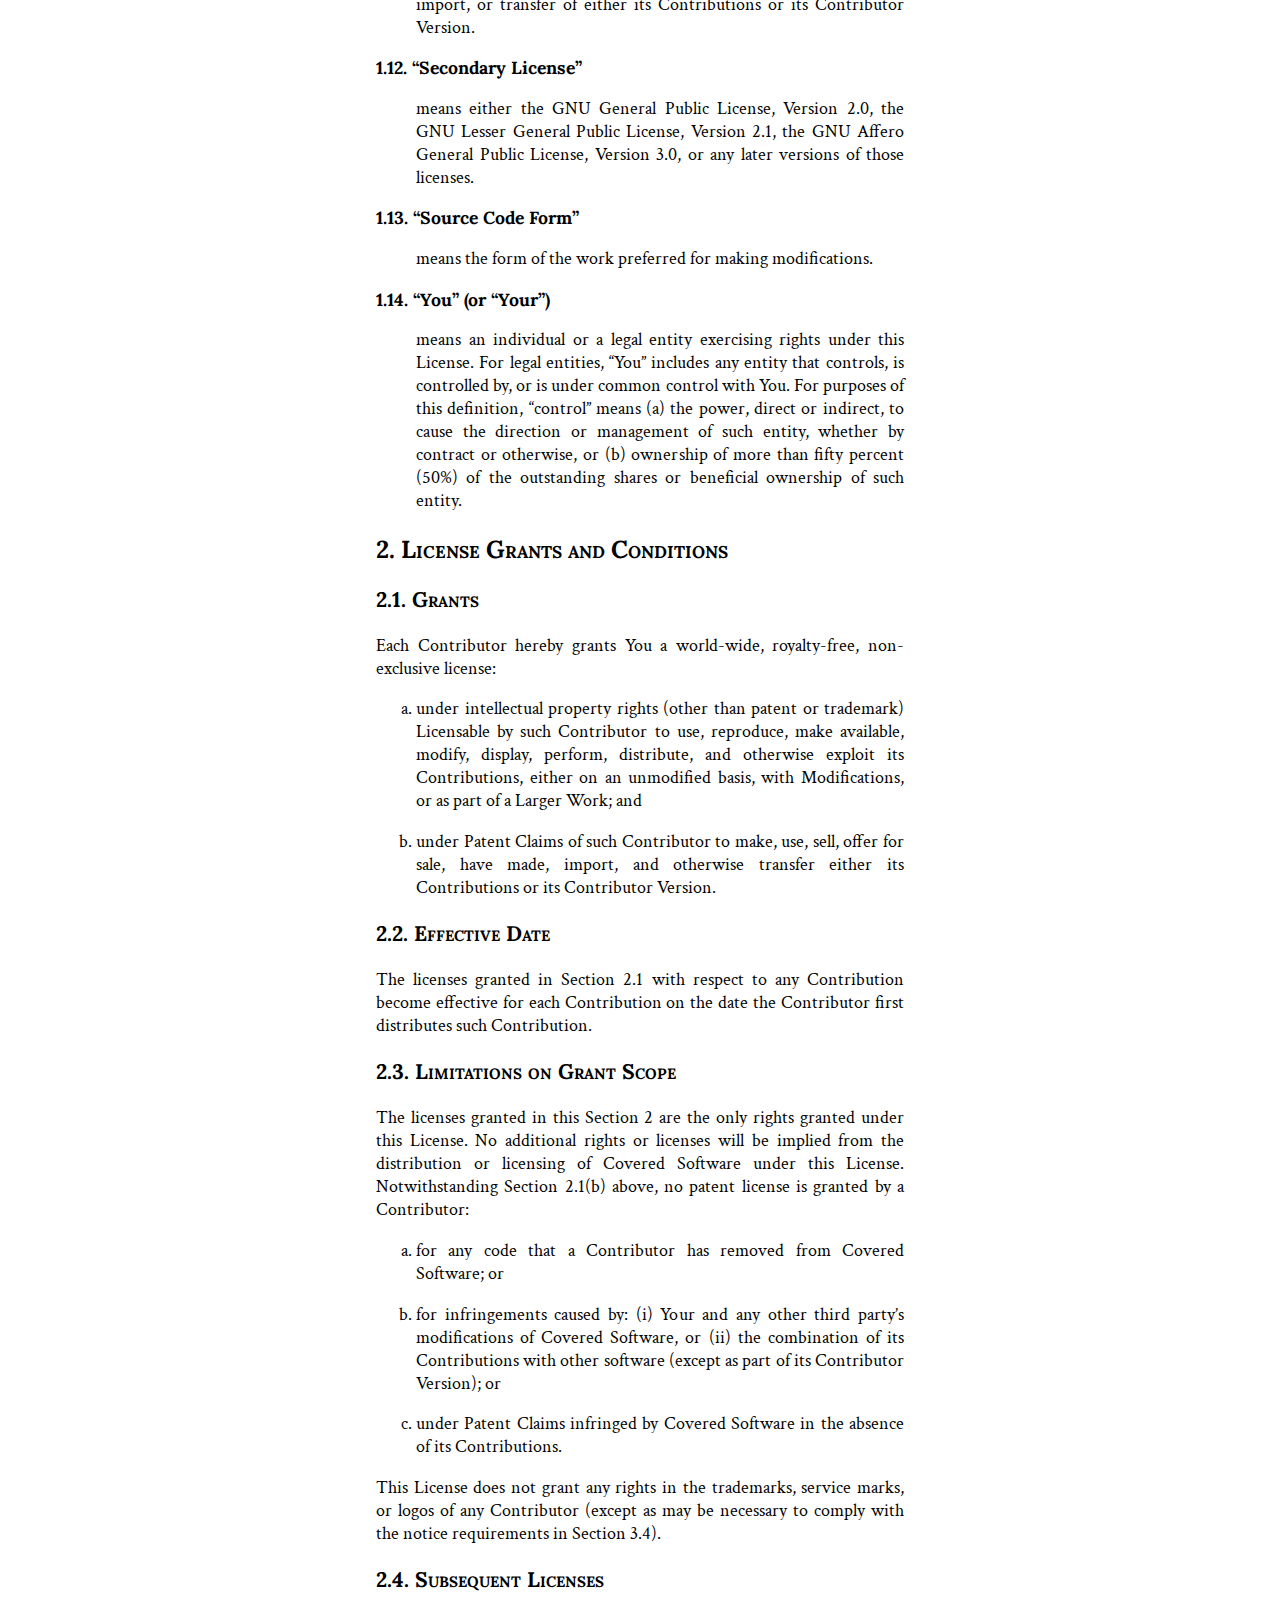
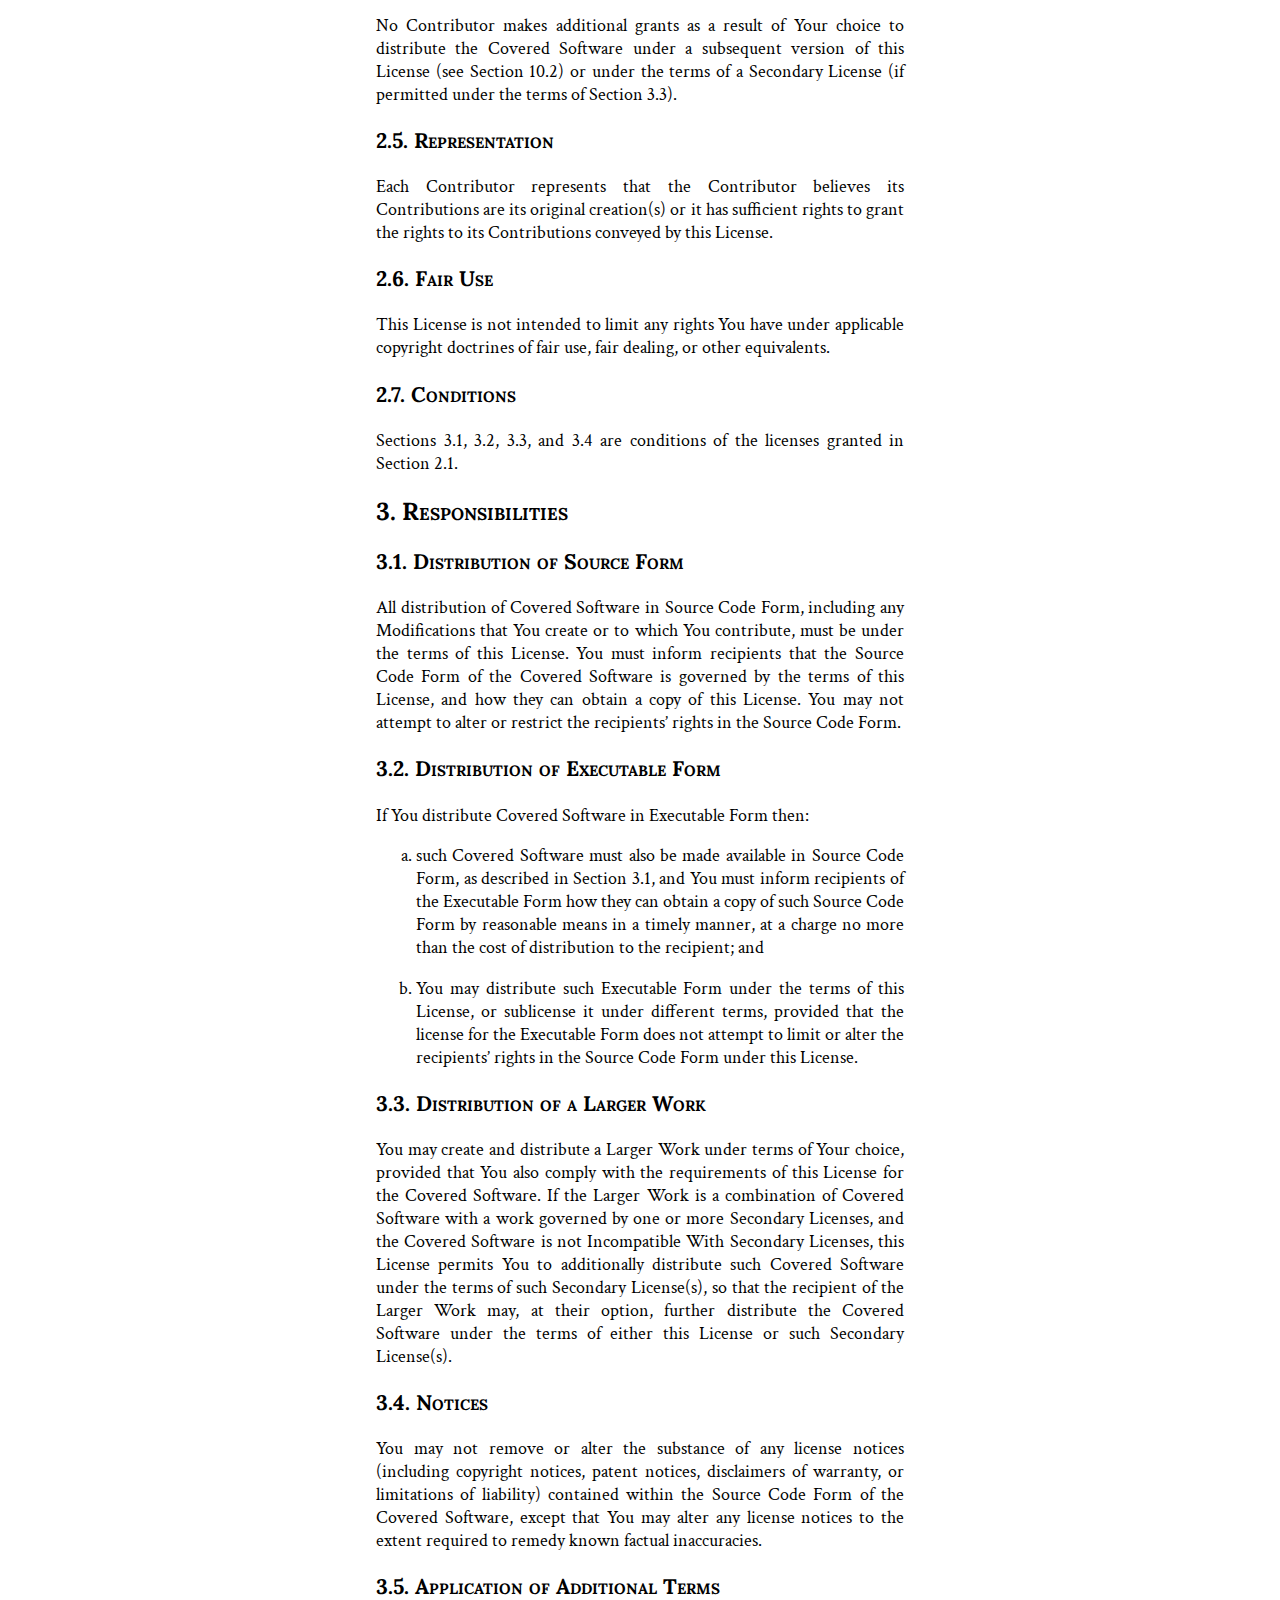
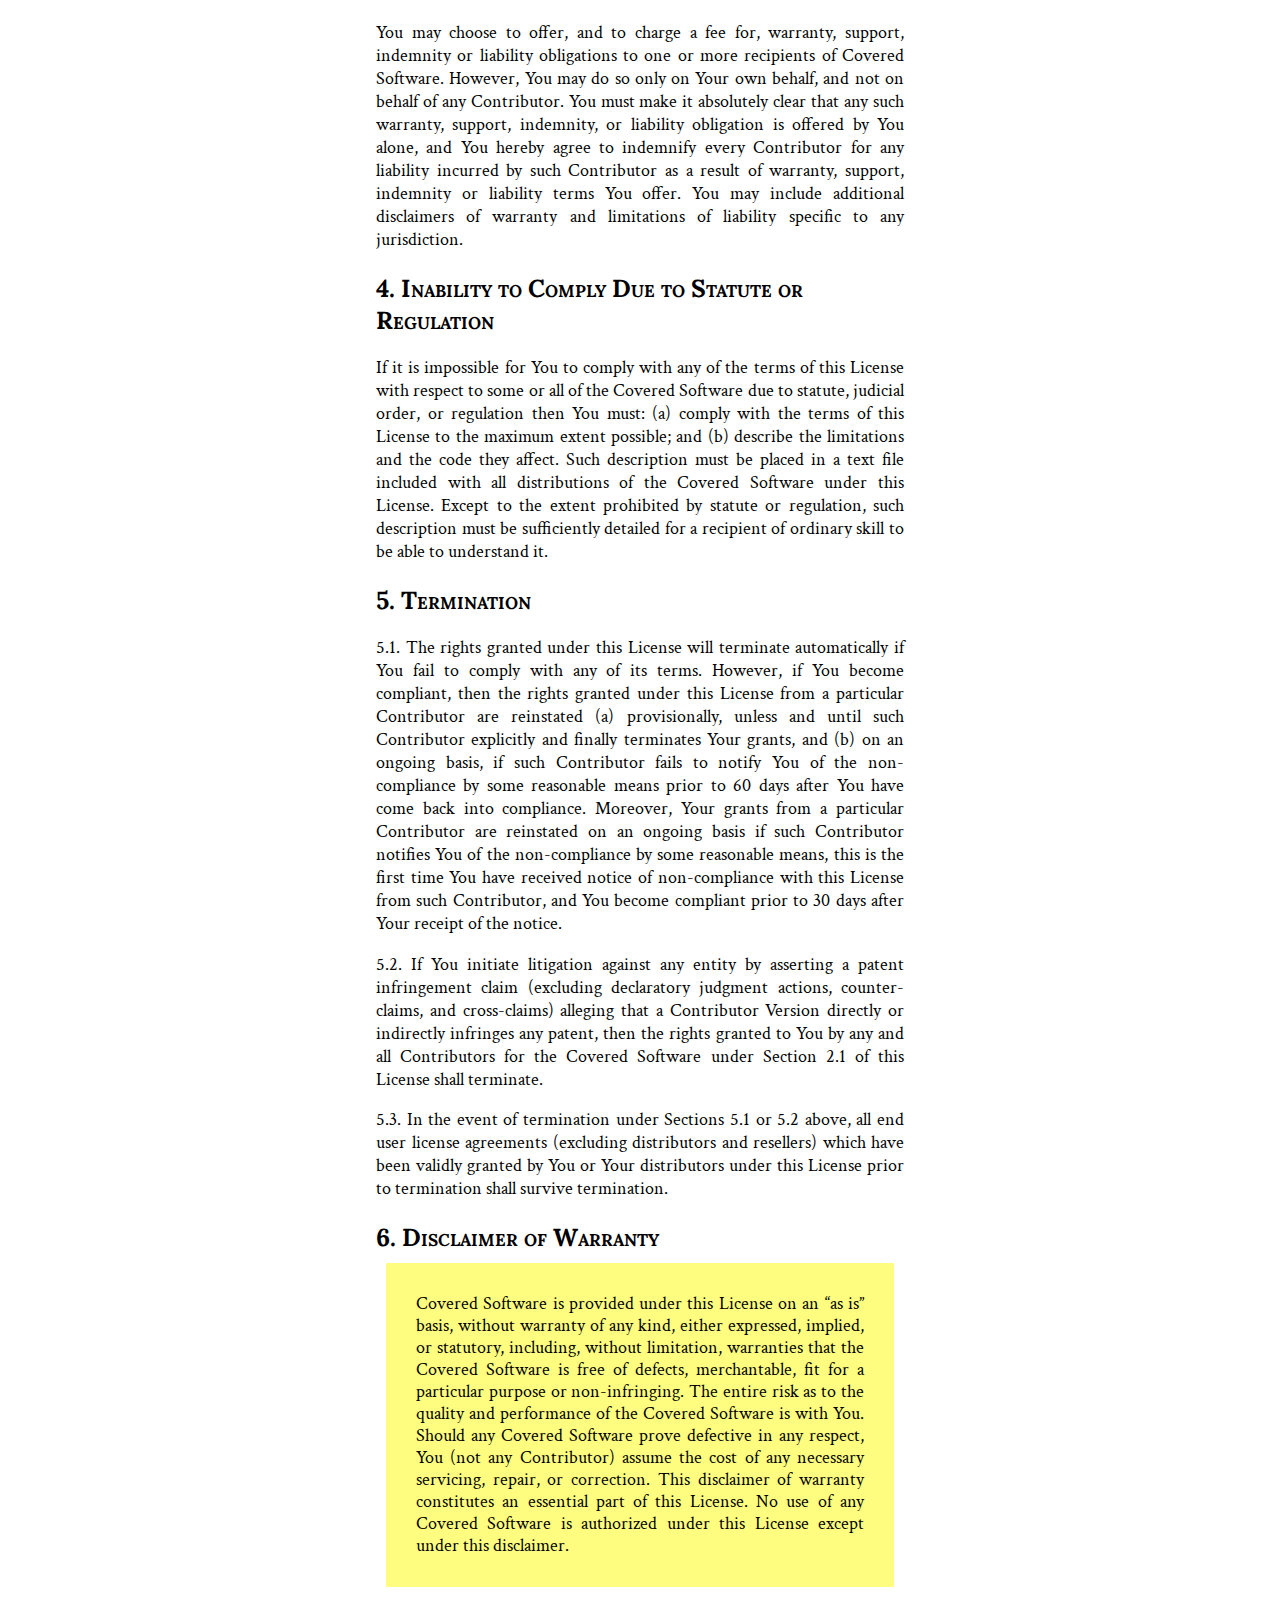
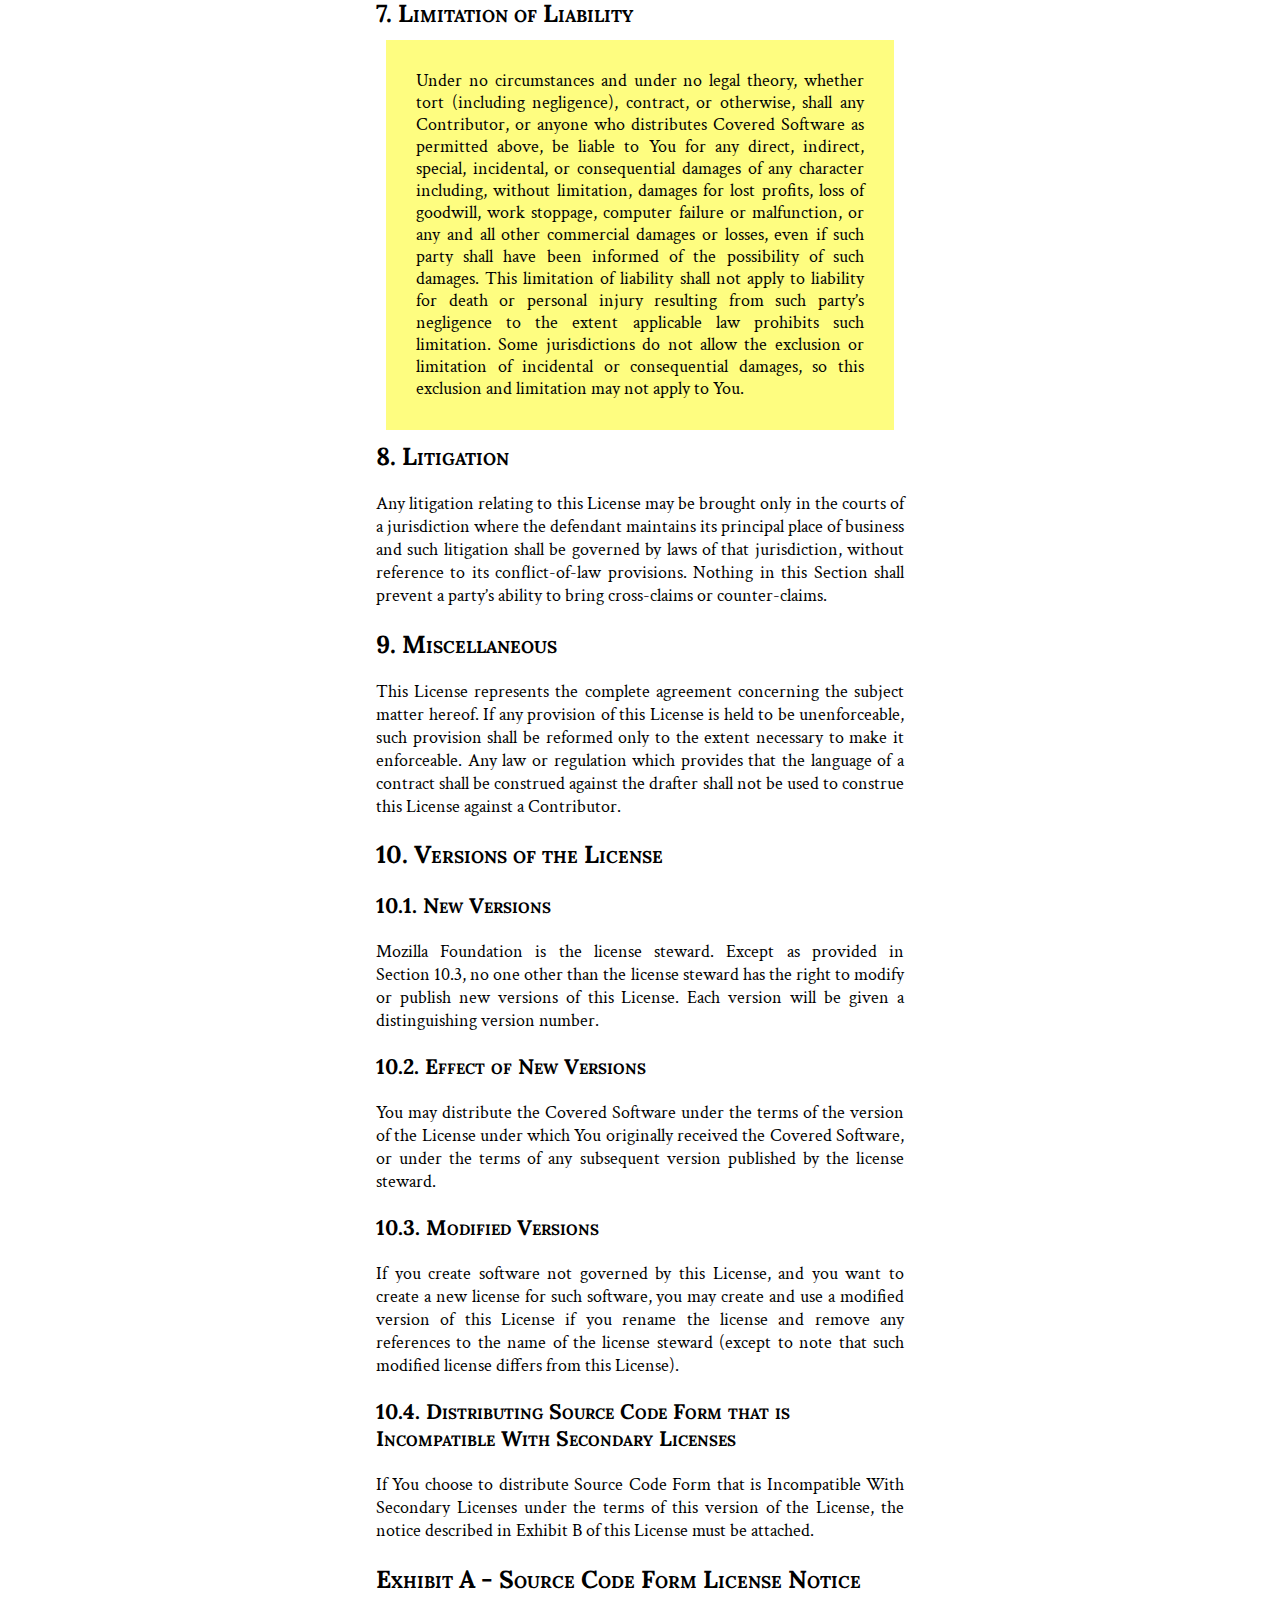
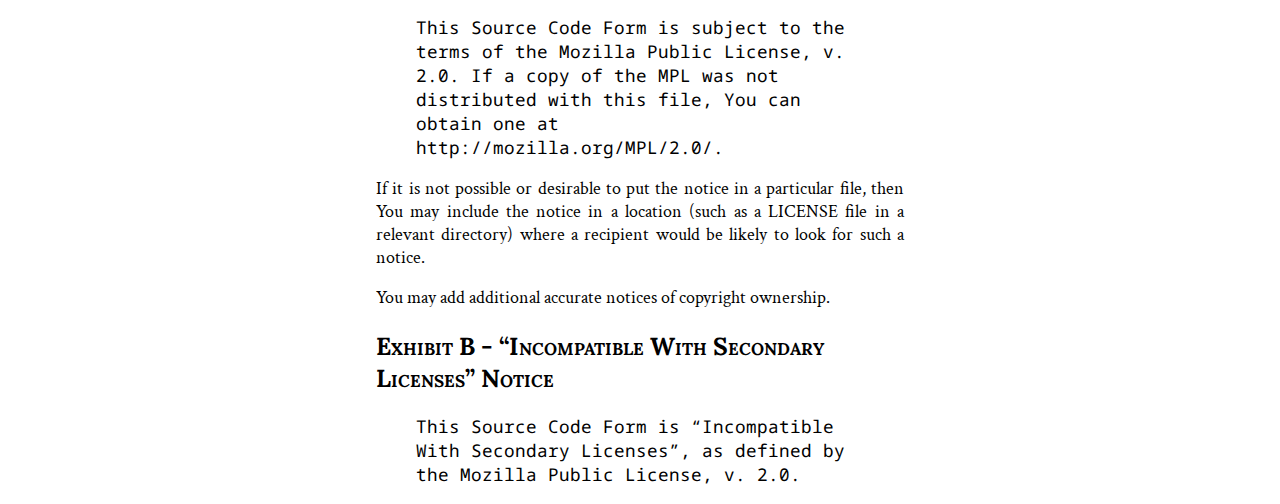
<file: license.html>
<!DOCTYPE html>
<html>
<head>
  <meta charset="utf-8" />
  <meta name="generator" content="pandoc" />
  <title>Mozilla Public License, version 2.0</title>
  <!--[if lt IE 9]>
    <script src="http://html5shim.googlecode.com/svn/trunk/html5.js"></script>
  <![endif]-->

  <link href='https://fonts.googleapis.com/css?family=Crimson+Text' rel='stylesheet' type='text/css'>
  <link href='https://fonts.googleapis.com/css?family=Lora' rel='stylesheet' type='text/css'>
  <link href='https://fonts.googleapis.com/css?family=Droid+Sans+Mono' rel='stylesheet' type='text/css'>

  <style type="text/css">
	body { 	font-family: 'Crimson Text', serif; 
		max-width: 30em; 
		margin-left:auto;
		margin-right:auto;
		text-align: justify;
		-moz-hyphens: auto;
		font-size: 110%
		}

	h1, h2, h3 { 
		font-family: 'Lora', serif;
	     	font-variant: small-caps;
		}

	h1 { 
		text-align: center;
		-moz-hyphens: none;
		font-size: 160%;
		}
	h2 {
		font-size: 140%;
		-moz-hyphens: none;
		text-align: left;
		}
	h3 {	
		font-size: 120%;
		-moz-hyphens: none;
		text-align: left;		
		}

	blockquote { 	
		font-family: 'Droid Sans Mono', mono;
		text-align: left; 
		-moz-hyphens: none;
		}
	
	code {
		font-family: 'Droid Sans Mono', mono;
		}

	em {
		background: #FEFD80;
		border: 30px solid #FEFD80;
		float: left;
		line-height: 1.25em;
    		margin-left: 10px;
		margin-right: 10px;
		margin-bottom: 10px;
		margin-top:-10px;
/*		text-transform: uppercase; */
		font-style: normal;
	}

	dt {	font-family: 'Lora', serif;
		font-weight: bold; 
		font-size: 100%;
		}

  </style>
</head>
<body>
<h1 id="mozilla-public-license-version-2.0">Mozilla Public License<br>Version 2.0</h1>
<h2 id="definitions">1. Definitions</h2>
<dl>
<dt>1.1. “Contributor”</dt>
<dd><p>means each individual or legal entity that creates, contributes to the creation of, or owns Covered Software.</p>
</dd>
<dt>1.2. “Contributor Version”</dt>
<dd><p>means the combination of the Contributions of others (if any) used by a Contributor and that particular Contributor’s Contribution.</p>
</dd>
<dt>1.3. “Contribution”</dt>
<dd><p>means Covered Software of a particular Contributor.</p>
</dd>
<dt>1.4. “Covered Software”</dt>
<dd><p>means Source Code Form to which the initial Contributor has attached the notice in Exhibit A, the Executable Form of such Source Code Form, and Modifications of such Source Code Form, in each case including portions thereof.</p>
</dd>
<dt>1.5. “Incompatible With Secondary Licenses”</dt>
<dd><p>means</p>
<ol type="a">
<li><p>that the initial Contributor has attached the notice described in Exhibit B to the Covered Software; or</p></li>
<li><p>that the Covered Software was made available under the terms of version 1.1 or earlier of the License, but not also under the terms of a Secondary License.</p></li>
</ol>
</dd>
<dt>1.6. “Executable Form”</dt>
<dd><p>means any form of the work other than Source Code Form.</p>
</dd>
<dt>1.7. “Larger Work”</dt>
<dd><p>means a work that combines Covered Software with other material, in a separate file or files, that is not Covered Software.</p>
</dd>
<dt>1.8. “License”</dt>
<dd><p>means this document.</p>
</dd>
<dt>1.9. “Licensable”</dt>
<dd><p>means having the right to grant, to the maximum extent possible, whether at the time of the initial grant or subsequently, any and all of the rights conveyed by this License.</p>
</dd>
<dt>1.10. “Modifications”</dt>
<dd><p>means any of the following:</p>
<ol type="a">
<li><p>any file in Source Code Form that results from an addition to, deletion from, or modification of the contents of Covered Software; or</p></li>
<li><p>any new file in Source Code Form that contains any Covered Software.</p></li>
</ol>
</dd>
<dt>1.11. “Patent Claims” of a Contributor</dt>
<dd><p>means any patent claim(s), including without limitation, method, process, and apparatus claims, in any patent Licensable by such Contributor that would be infringed, but for the grant of the License, by the making, using, selling, offering for sale, having made, import, or transfer of either its Contributions or its Contributor Version.</p>
</dd>
<dt>1.12. “Secondary License”</dt>
<dd><p>means either the GNU General Public License, Version 2.0, the GNU Lesser General Public License, Version 2.1, the GNU Affero General Public License, Version 3.0, or any later versions of those licenses.</p>
</dd>
<dt>1.13. “Source Code Form”</dt>
<dd><p>means the form of the work preferred for making modifications.</p>
</dd>
<dt>1.14. “You” (or “Your”)</dt>
<dd><p>means an individual or a legal entity exercising rights under this License. For legal entities, “You” includes any entity that controls, is controlled by, or is under common control with You. For purposes of this definition, “control” means (a) the power, direct or indirect, to cause the direction or management of such entity, whether by contract or otherwise, or (b) ownership of more than fifty percent (50%) of the outstanding shares or beneficial ownership of such entity.</p>
</dd>
</dl>
<h2 id="license-grants-and-conditions">2. License Grants and Conditions</h2>
<h3 id="grants">2.1. Grants</h3>
<p>Each Contributor hereby grants You a world-wide, royalty-free, non-exclusive license:</p>
<ol type="a">
<li><p>under intellectual property rights (other than patent or trademark) Licensable by such Contributor to use, reproduce, make available, modify, display, perform, distribute, and otherwise exploit its Contributions, either on an unmodified basis, with Modifications, or as part of a Larger Work; and</p></li>
<li><p>under Patent Claims of such Contributor to make, use, sell, offer for sale, have made, import, and otherwise transfer either its Contributions or its Contributor Version.</p></li>
</ol>
<h3 id="effective-date">2.2. Effective Date</h3>
<p>The licenses granted in Section&nbsp;2.1 with respect to any Contribution become effective for each Contribution on the date the Contributor first distributes such Contribution.</p>
<h3 id="limitations-on-grant-scope">2.3. Limitations on Grant Scope</h3>
<p>The licenses granted in this Section&nbsp;2 are the only rights granted under this License. No additional rights or licenses will be implied from the distribution or licensing of Covered Software under this License. Notwithstanding Section&nbsp;2.1(b) above, no patent license is granted by a Contributor:</p>
<ol type="a">
<li><p>for any code that a Contributor has removed from Covered Software; or</p></li>
<li><p>for infringements caused by: (i) Your and any other third party’s modifications of Covered Software, or (ii) the combination of its Contributions with other software (except as part of its Contributor Version); or</p></li>
<li><p>under Patent Claims infringed by Covered Software in the absence of its Contributions.</p></li>
</ol>
<p>This License does not grant any rights in the trademarks, service marks, or logos of any Contributor (except as may be necessary to comply with the notice requirements in Section&nbsp;3.4).</p>
<h3 id="subsequent-licenses">2.4. Subsequent Licenses</h3>
<p>No Contributor makes additional grants as a result of Your choice to distribute the Covered Software under a subsequent version of this License (see Section&nbsp;10.2) or under the terms of a Secondary License (if permitted under the terms of Section&nbsp;3.3).</p>
<h3 id="representation">2.5. Representation</h3>
<p>Each Contributor represents that the Contributor believes its Contributions are its original creation(s) or it has sufficient rights to grant the rights to its Contributions conveyed by this License.</p>
<h3 id="fair-use">2.6. Fair Use</h3>
<p>This License is not intended to limit any rights You have under applicable copyright doctrines of fair use, fair dealing, or other equivalents.</p>
<h3 id="conditions">2.7. Conditions</h3>
<p>Sections 3.1, 3.2, 3.3, and 3.4 are conditions of the licenses granted in Section&nbsp;2.1.</p>
<h2 id="responsibilities">3. Responsibilities</h2>
<h3 id="distribution-of-source-form">3.1. Distribution of Source Form</h3>
<p>All distribution of Covered Software in Source Code Form, including any Modifications that You create or to which You contribute, must be under the terms of this License. You must inform recipients that the Source Code Form of the Covered Software is governed by the terms of this License, and how they can obtain a copy of this License. You may not attempt to alter or restrict the recipients’ rights in the Source Code Form.</p>
<h3 id="distribution-of-executable-form">3.2. Distribution of Executable Form</h3>
<p>If You distribute Covered Software in Executable Form then:</p>
<ol type="a">
<li><p>such Covered Software must also be made available in Source Code Form, as described in Section&nbsp;3.1, and You must inform recipients of the Executable Form how they can obtain a copy of such Source Code Form by reasonable means in a timely manner, at a charge no more than the cost of distribution to the recipient; and</p></li>
<li><p>You may distribute such Executable Form under the terms of this License, or sublicense it under different terms, provided that the license for the Executable Form does not attempt to limit or alter the recipients’ rights in the Source Code Form under this License.</p></li>
</ol>
<h3 id="distribution-of-a-larger-work">3.3. Distribution of a Larger Work</h3>
<p>You may create and distribute a Larger Work under terms of Your choice, provided that You also comply with the requirements of this License for the Covered Software. If the Larger Work is a combination of Covered Software with a work governed by one or more Secondary Licenses, and the Covered Software is not Incompatible With Secondary Licenses, this License permits You to additionally distribute such Covered Software under the terms of such Secondary License(s), so that the recipient of the Larger Work may, at their option, further distribute the Covered Software under the terms of either this License or such Secondary License(s).</p>
<h3 id="notices">3.4. Notices</h3>
<p>You may not remove or alter the substance of any license notices (including copyright notices, patent notices, disclaimers of warranty, or limitations of liability) contained within the Source Code Form of the Covered Software, except that You may alter any license notices to the extent required to remedy known factual inaccuracies.</p>
<h3 id="application-of-additional-terms">3.5. Application of Additional Terms</h3>
<p>You may choose to offer, and to charge a fee for, warranty, support, indemnity or liability obligations to one or more recipients of Covered Software. However, You may do so only on Your own behalf, and not on behalf of any Contributor. You must make it absolutely clear that any such warranty, support, indemnity, or liability obligation is offered by You alone, and You hereby agree to indemnify every Contributor for any liability incurred by such Contributor as a result of warranty, support, indemnity or liability terms You offer. You may include additional disclaimers of warranty and limitations of liability specific to any jurisdiction.</p>
<h2 id="inability-to-comply-due-to-statute-or-regulation">4. Inability to Comply Due to Statute or Regulation</h2>
<p>If it is impossible for You to comply with any of the terms of this License with respect to some or all of the Covered Software due to statute, judicial order, or regulation then You must: (a) comply with the terms of this License to the maximum extent possible; and (b) describe the limitations and the code they affect. Such description must be placed in a text file included with all distributions of the Covered Software under this License. Except to the extent prohibited by statute or regulation, such description must be sufficiently detailed for a recipient of ordinary skill to be able to understand it.</p>
<h2 id="termination">5. Termination</h2>
<p>5.1. The rights granted under this License will terminate automatically if You fail to comply with any of its terms. However, if You become compliant, then the rights granted under this License from a particular Contributor are reinstated (a) provisionally, unless and until such Contributor explicitly and finally terminates Your grants, and (b) on an ongoing basis, if such Contributor fails to notify You of the non-compliance by some reasonable means prior to 60 days after You have come back into compliance. Moreover, Your grants from a particular Contributor are reinstated on an ongoing basis if such Contributor notifies You of the non-compliance by some reasonable means, this is the first time You have received notice of non-compliance with this License from such Contributor, and You become compliant prior to 30 days after Your receipt of the notice.</p>
<p>5.2. If You initiate litigation against any entity by asserting a patent infringement claim (excluding declaratory judgment actions, counter-claims, and cross-claims) alleging that a Contributor Version directly or indirectly infringes any patent, then the rights granted to You by any and all Contributors for the Covered Software under Section&nbsp;2.1 of this License shall terminate.</p>
<p>5.3. In the event of termination under Sections&nbsp;5.1 or 5.2 above, all end user license agreements (excluding distributors and resellers) which have been validly granted by You or Your distributors under this License prior to termination shall survive termination.</p>
<h2 id="disclaimer-of-warranty">6. Disclaimer of Warranty</h2>
<p><em>Covered Software is provided under this License on an “as is” basis, without warranty of any kind, either expressed, implied, or statutory, including, without limitation, warranties that the Covered Software is free of defects, merchantable, fit for a particular purpose or non-infringing. The entire risk as to the quality and performance of the Covered Software is with You. Should any Covered Software prove defective in any respect, You (not any Contributor) assume the cost of any necessary servicing, repair, or correction. This disclaimer of warranty constitutes an essential part of this License. No use of any Covered Software is authorized under this License except under this disclaimer.</em></p>
<h2 id="limitation-of-liability">7. Limitation of Liability</h2>
<p><em>Under no circumstances and under no legal theory, whether tort (including negligence), contract, or otherwise, shall any Contributor, or anyone who distributes Covered Software as permitted above, be liable to You for any direct, indirect, special, incidental, or consequential damages of any character including, without limitation, damages for lost profits, loss of goodwill, work stoppage, computer failure or malfunction, or any and all other commercial damages or losses, even if such party shall have been informed of the possibility of such damages. This limitation of liability shall not apply to liability for death or personal injury resulting from such party’s negligence to the extent applicable law prohibits such limitation. Some jurisdictions do not allow the exclusion or limitation of incidental or consequential damages, so this exclusion and limitation may not apply to You.</em></p>
<h2 id="litigation">8. Litigation</h2>
<p>Any litigation relating to this License may be brought only in the courts of a jurisdiction where the defendant maintains its principal place of business and such litigation shall be governed by laws of that jurisdiction, without reference to its conflict-of-law provisions. Nothing in this Section shall prevent a party’s ability to bring cross-claims or counter-claims.</p>
<h2 id="miscellaneous">9. Miscellaneous</h2>
<p>This License represents the complete agreement concerning the subject matter hereof. If any provision of this License is held to be unenforceable, such provision shall be reformed only to the extent necessary to make it enforceable. Any law or regulation which provides that the language of a contract shall be construed against the drafter shall not be used to construe this License against a Contributor.</p>
<h2 id="versions-of-the-license">10. Versions of the License</h2>
<h3 id="new-versions">10.1. New Versions</h3>
<p>Mozilla Foundation is the license steward. Except as provided in Section&nbsp;10.3, no one other than the license steward has the right to modify or publish new versions of this License. Each version will be given a distinguishing version number.</p>
<h3 id="effect-of-new-versions">10.2. Effect of New Versions</h3>
<p>You may distribute the Covered Software under the terms of the version of the License under which You originally received the Covered Software, or under the terms of any subsequent version published by the license steward.</p>
<h3 id="modified-versions">10.3. Modified Versions</h3>
<p>If you create software not governed by this License, and you want to create a new license for such software, you may create and use a modified version of this License if you rename the license and remove any references to the name of the license steward (except to note that such modified license differs from this License).</p>
<h3 id="distributing-source-code-form-that-is-incompatible-with-secondary-licenses">10.4. Distributing Source Code Form that is Incompatible With Secondary Licenses</h3>
<p>If You choose to distribute Source Code Form that is Incompatible With Secondary Licenses under the terms of this version of the License, the notice described in Exhibit B of this License must be attached.</p>
<h2 id="exhibit-a---source-code-form-license-notice">Exhibit A - Source Code Form License Notice</h2>
<blockquote>
<p>This Source Code Form is subject to the terms of the Mozilla Public License, v. 2.0. If a copy of the MPL was not distributed with this file, You can obtain one at http://mozilla.org/MPL/2.0/.</p>
</blockquote>
<p>If it is not possible or desirable to put the notice in a particular file, then You may include the notice in a location (such as a LICENSE file in a relevant directory) where a recipient would be likely to look for such a notice.</p>
<p>You may add additional accurate notices of copyright ownership.</p>
<h2 id="exhibit-b---incompatible-with-secondary-licenses-notice">Exhibit B - “Incompatible With Secondary Licenses” Notice</h2>
<blockquote>
<p>This Source Code Form is “Incompatible With Secondary Licenses”, as defined by the Mozilla Public License, v. 2.0.</p>
</blockquote>
</body>
</html>
</file>
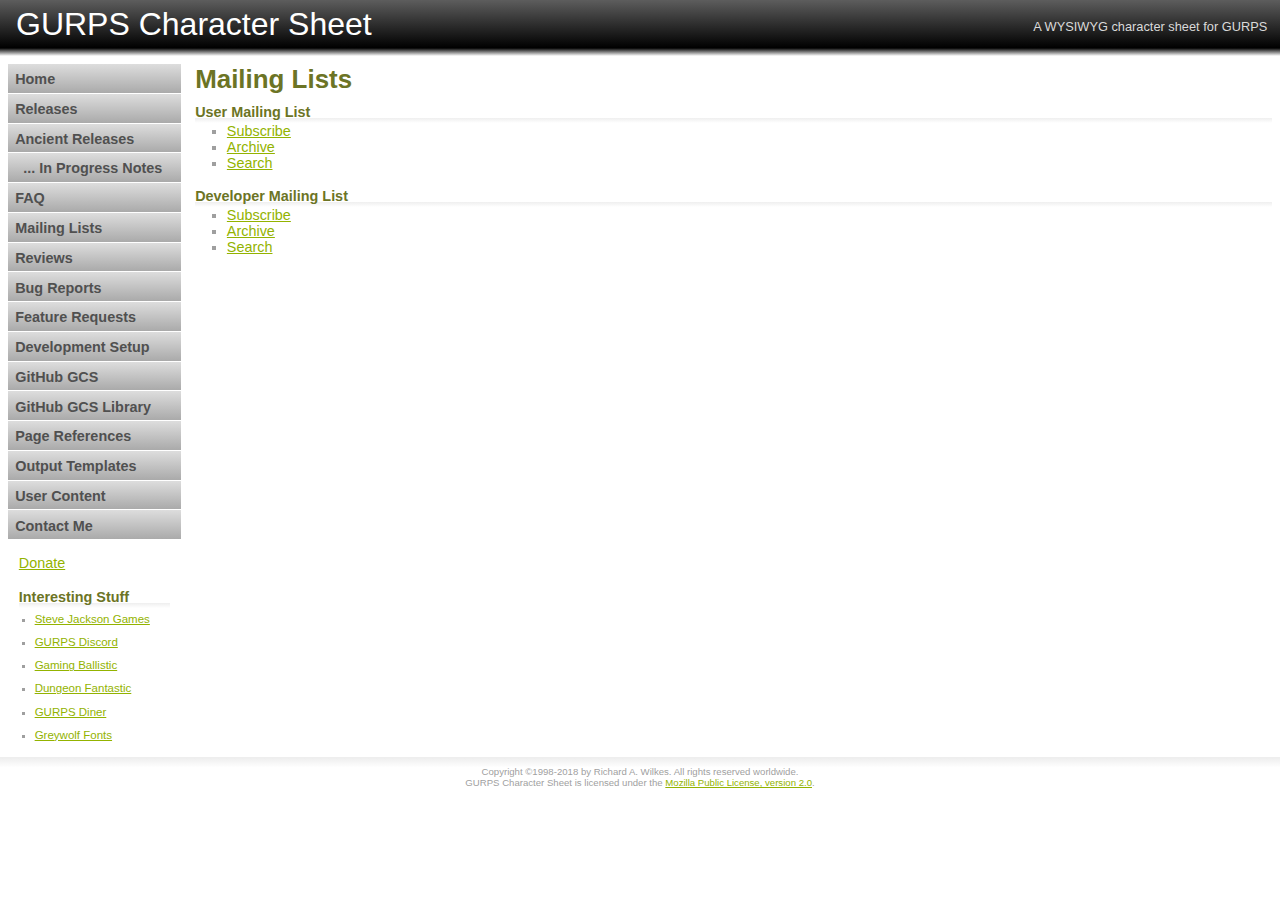
<file: mailing_lists.html>
<!DOCTYPE html>
<html lang="en">
	<head>
		<title>GURPS Character Sheet - Mailing Lists</title>
		<meta charset="utf-8"/>
		<meta name="keywords" content="GURPS Character Sheet roleplaying games"/>
		<meta name="description" content="GURPS Character Sheet"/>
		<meta name="norton-safeweb-site-verification" content="fnn0dveu85-ceabrbo2s7k1kw54q88sqmlvbun2sg86r82l9l01bxz6qlbq6ptnqojpmwzqs8v2viv1jkxhi3jo5ndv931j15xz3j49uup5blqxahylgkqquk-hg5uf9" />
		<link rel="stylesheet" type="text/css" href="main.css"/>
		<link rel="shortcut icon" href="images/favicon.ico"/>
	</head>
	<body>
		<div id="header">
			<h1>GURPS Character Sheet</h1>
			<div id="slogan">A WYSIWYG character sheet for GURPS</div>
		</div>
		<div id="main">
			<div id="left_column">
				<div id="menu">
					<ul>
						<li><a href="index.html">Home</a></li>
						<li><a href="https://github.com/richardwilkes/gcs/releases">Releases</a></li>
						<li><a href="ancient_releases.html">Ancient Releases</a></li>
						<li><a href="in_progress_notes.html">&nbsp;&nbsp;... In Progress Notes</a></li>
						<li><a href="faq.html">FAQ</a></li>
						<li><a href="mailing_lists.html">Mailing Lists</a></li>
						<li><a href="http://sourceforge.net/projects/gcs-java/reviews">Reviews</a></li>
						<li><a href="https://gurpscharactersheet.atlassian.net/issues/?filter=10001">Bug Reports</a>
						<li><a href="https://gurpscharactersheet.atlassian.net/issues/?filter=10000">Feature Requests</a>
						<li><a href="https://github.com/richardwilkes/gcs/blob/master/README.md">Development Setup</a></li>
						<li><a href="https://github.com/richardwilkes/gcs">GitHub GCS</a></li>
						<li><a href="https://github.com/richardwilkes/gcs_library">GitHub GCS Library</a></li>
						<li><a href="page_references.html">Page References</a></li>
						<li><a href="output_templates.html">Output Templates</a></li>
						<li><a href="https://drive.google.com/drive/folders/0BwDjN2HwBhv4V1NJVWJtWUNWcUU?usp=sharing">User Content</a></li>
						<li><a href="mailto:wilkes@me.com">Contact Me</a></li>
					</ul>
				</div>
				<div id="links">
					<p class="btn_wrap"><a class="btn" href="https://paypal.me/GURPSCharacterSheet">Donate</a></p>
					<h3>Interesting Stuff</h3>
					<ul>
						<li><a href="http://sjgames.com">Steve Jackson Games</a></li>
						<li><a href="https://discord.gg/Sv4Svce">GURPS Discord</a></li>
						<li><a href="http://gamingballistic.blogspot.com">Gaming Ballistic</a></li>
						<li><a href="http://dungeonfantastic.blogspot.com">Dungeon Fantastic</a></li>
						<li><a href="http://www.gamesdiner.com/gurps-diner">GURPS Diner</a></li>
						<li><a href="http://greywolf.critter.net/fonts.htm">Greywolf Fonts</a></li>
					</ul>
				</div>
			</div>
			<div id="right_column">
				<h1>Mailing Lists</h1>
				<h3>User Mailing List</h3>
				<ul>
					<li><a href="http://lists.sourceforge.net/lists/listinfo/gcs-java-users">Subscribe</a></li>
					<li><a href="http://sourceforge.net/p/gcs-java/mailman/gcs-java-users">Archive</a></li>
					<li><a href="http://sourceforge.net/p/gcs-java/mailman/search/?mail_list=gcs-java-users">Search</a></li>
				</ul>
				<h3>Developer Mailing List</h3>
				<ul>
					<li><a href="http://lists.sourceforge.net/lists/listinfo/gcs-java-devel">Subscribe</a></li>
					<li><a href="http://sourceforge.net/p/gcs-java/mailman/gcs-java-devel">Archive</a></li>
					<li><a href="http://sourceforge.net/p/gcs-java/mailman/search/?mail_list=gcs-java-devel">Search</a></li>
				</ul>
			</div>
		</div>
		<div id="footer">
			Copyright &copy;1998-2018 by Richard A. Wilkes. All rights reserved worldwide.<br>
			GURPS Character Sheet is licensed under the <a href="license.html">Mozilla Public License, version 2.0</a>.
		</div>
	</body>
</html>
</file>
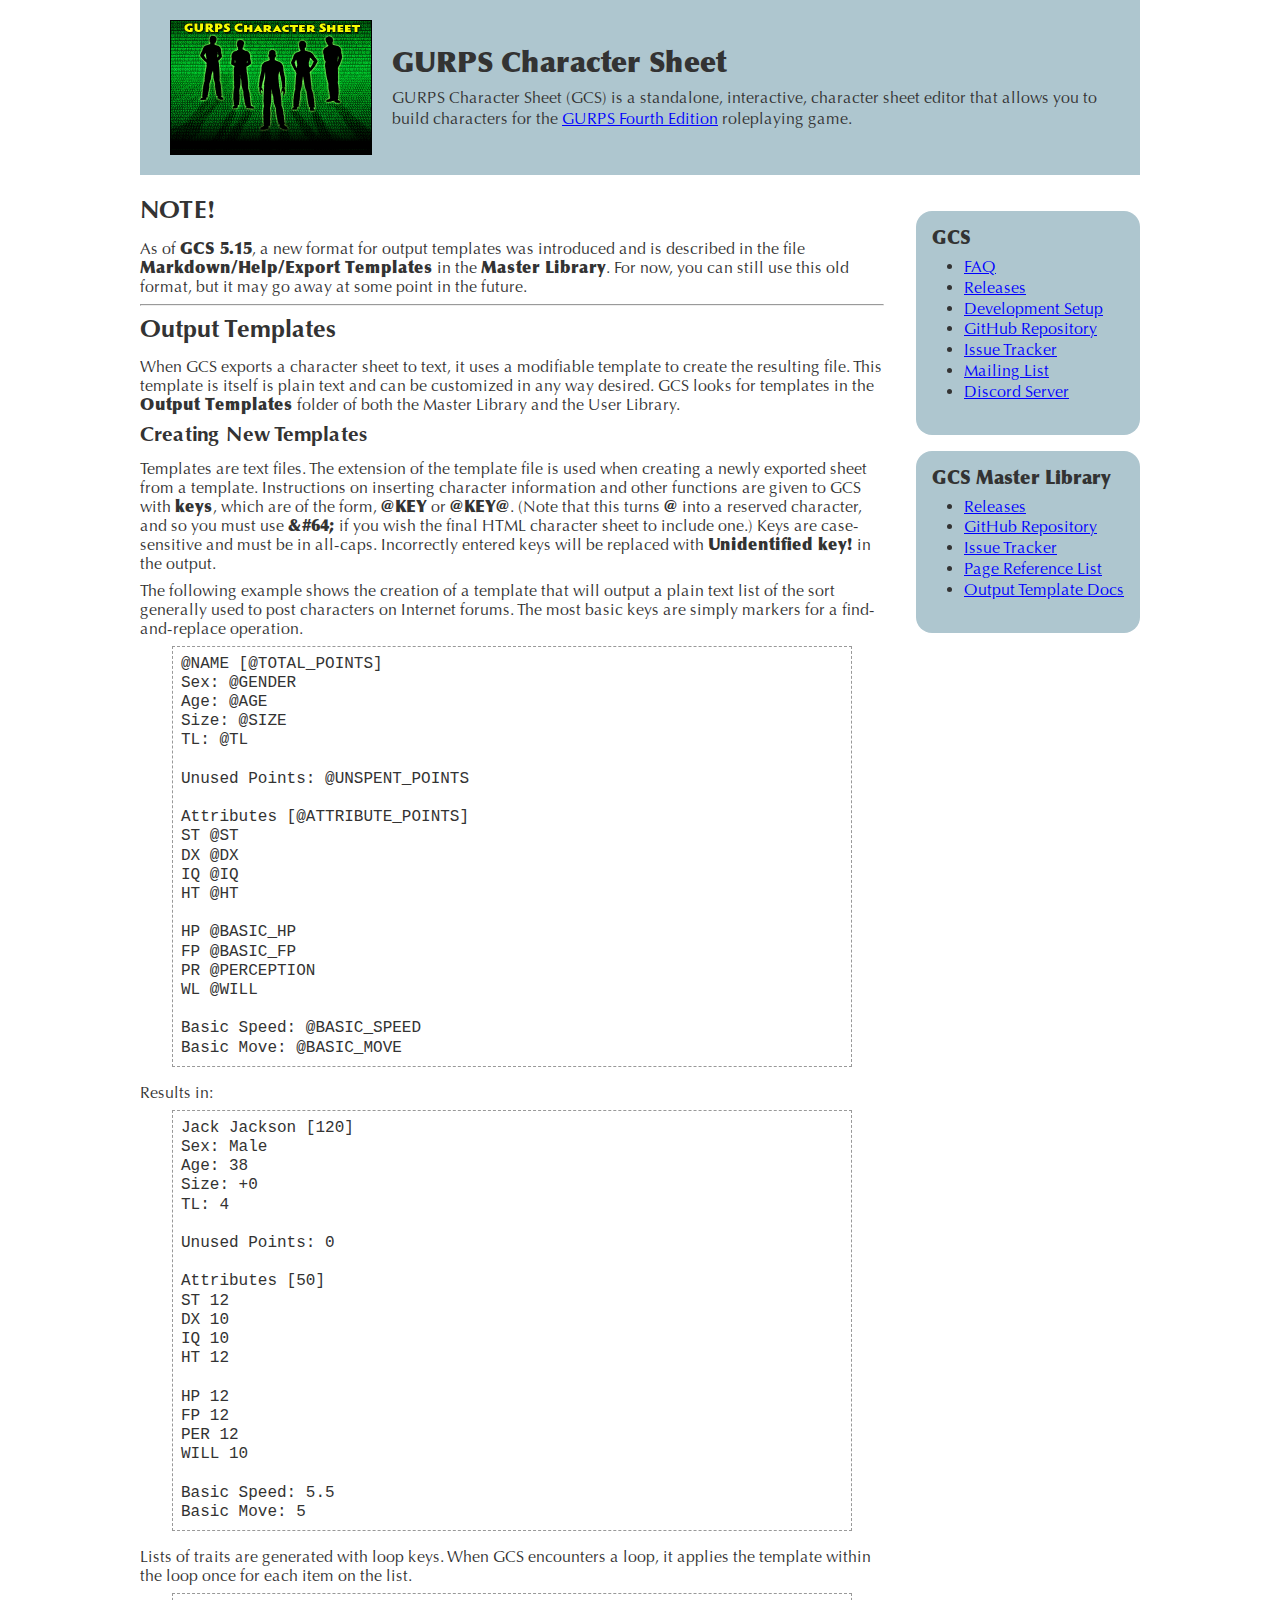
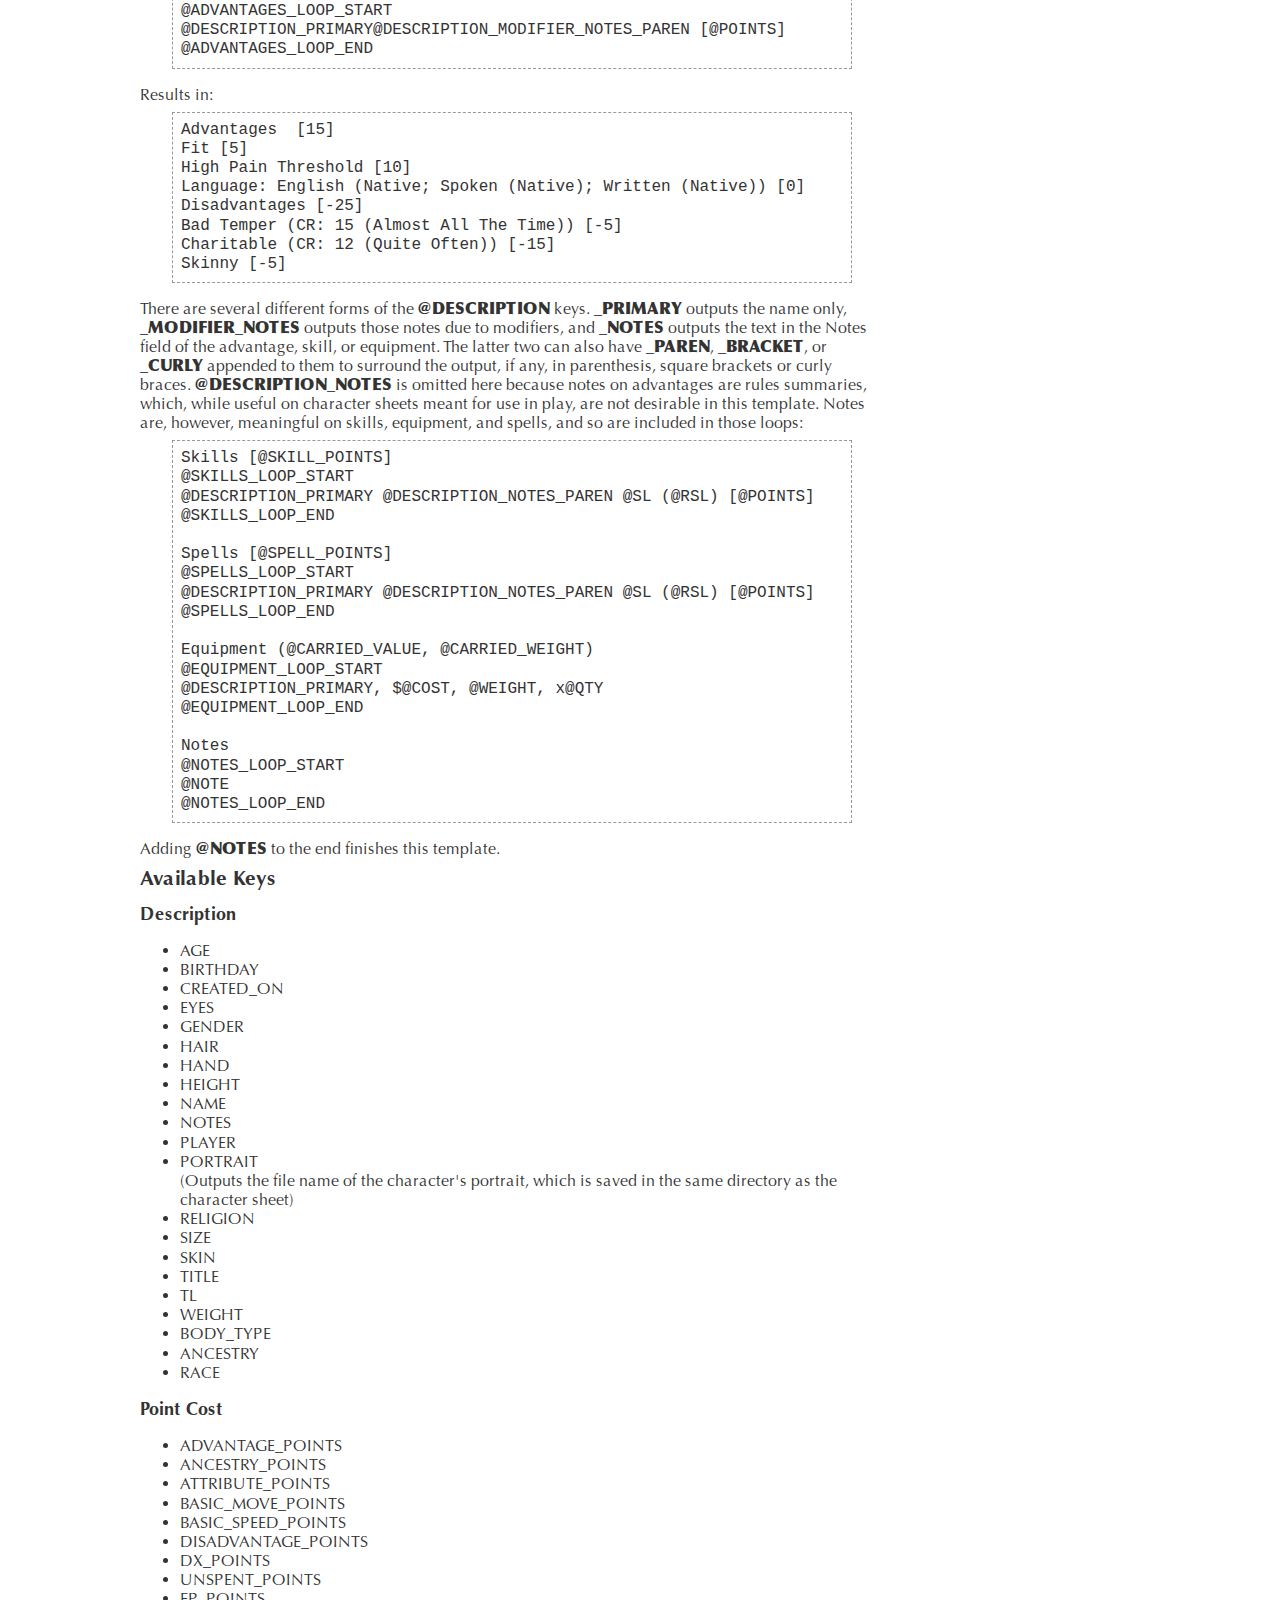
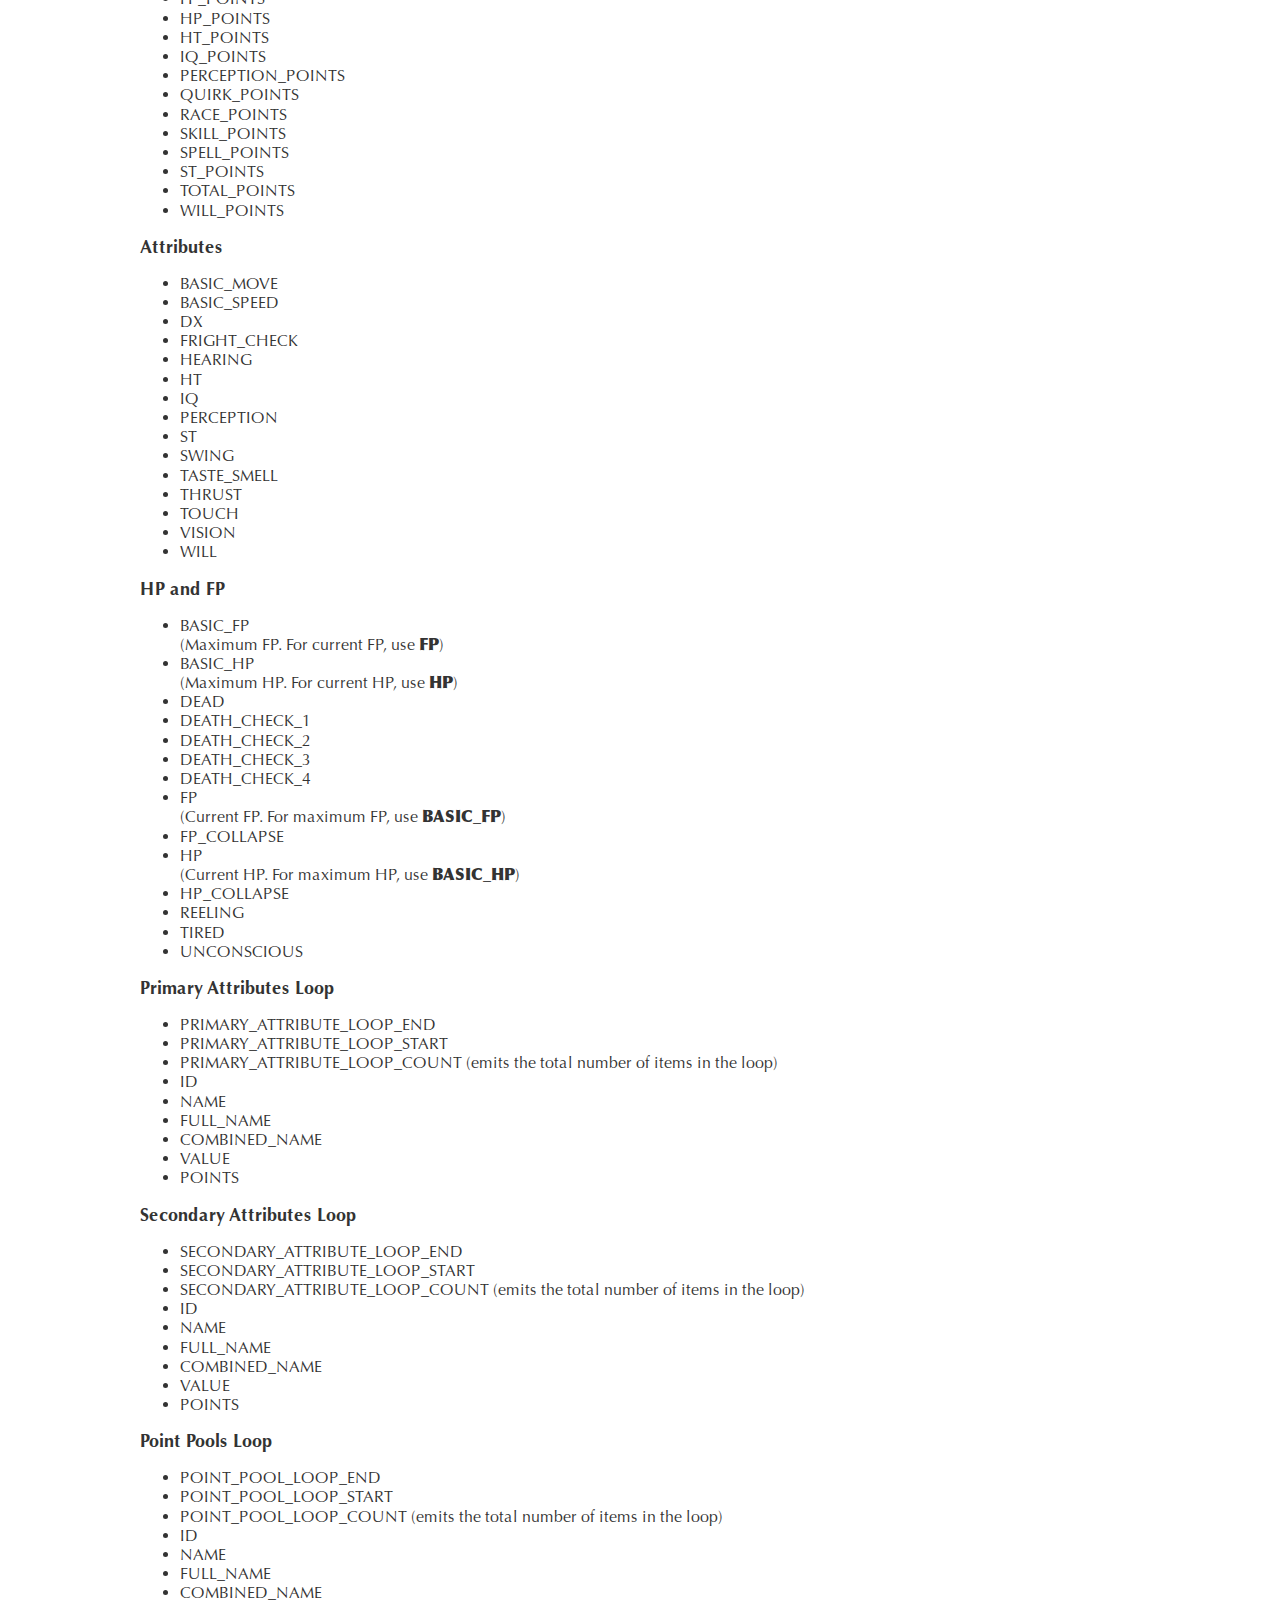
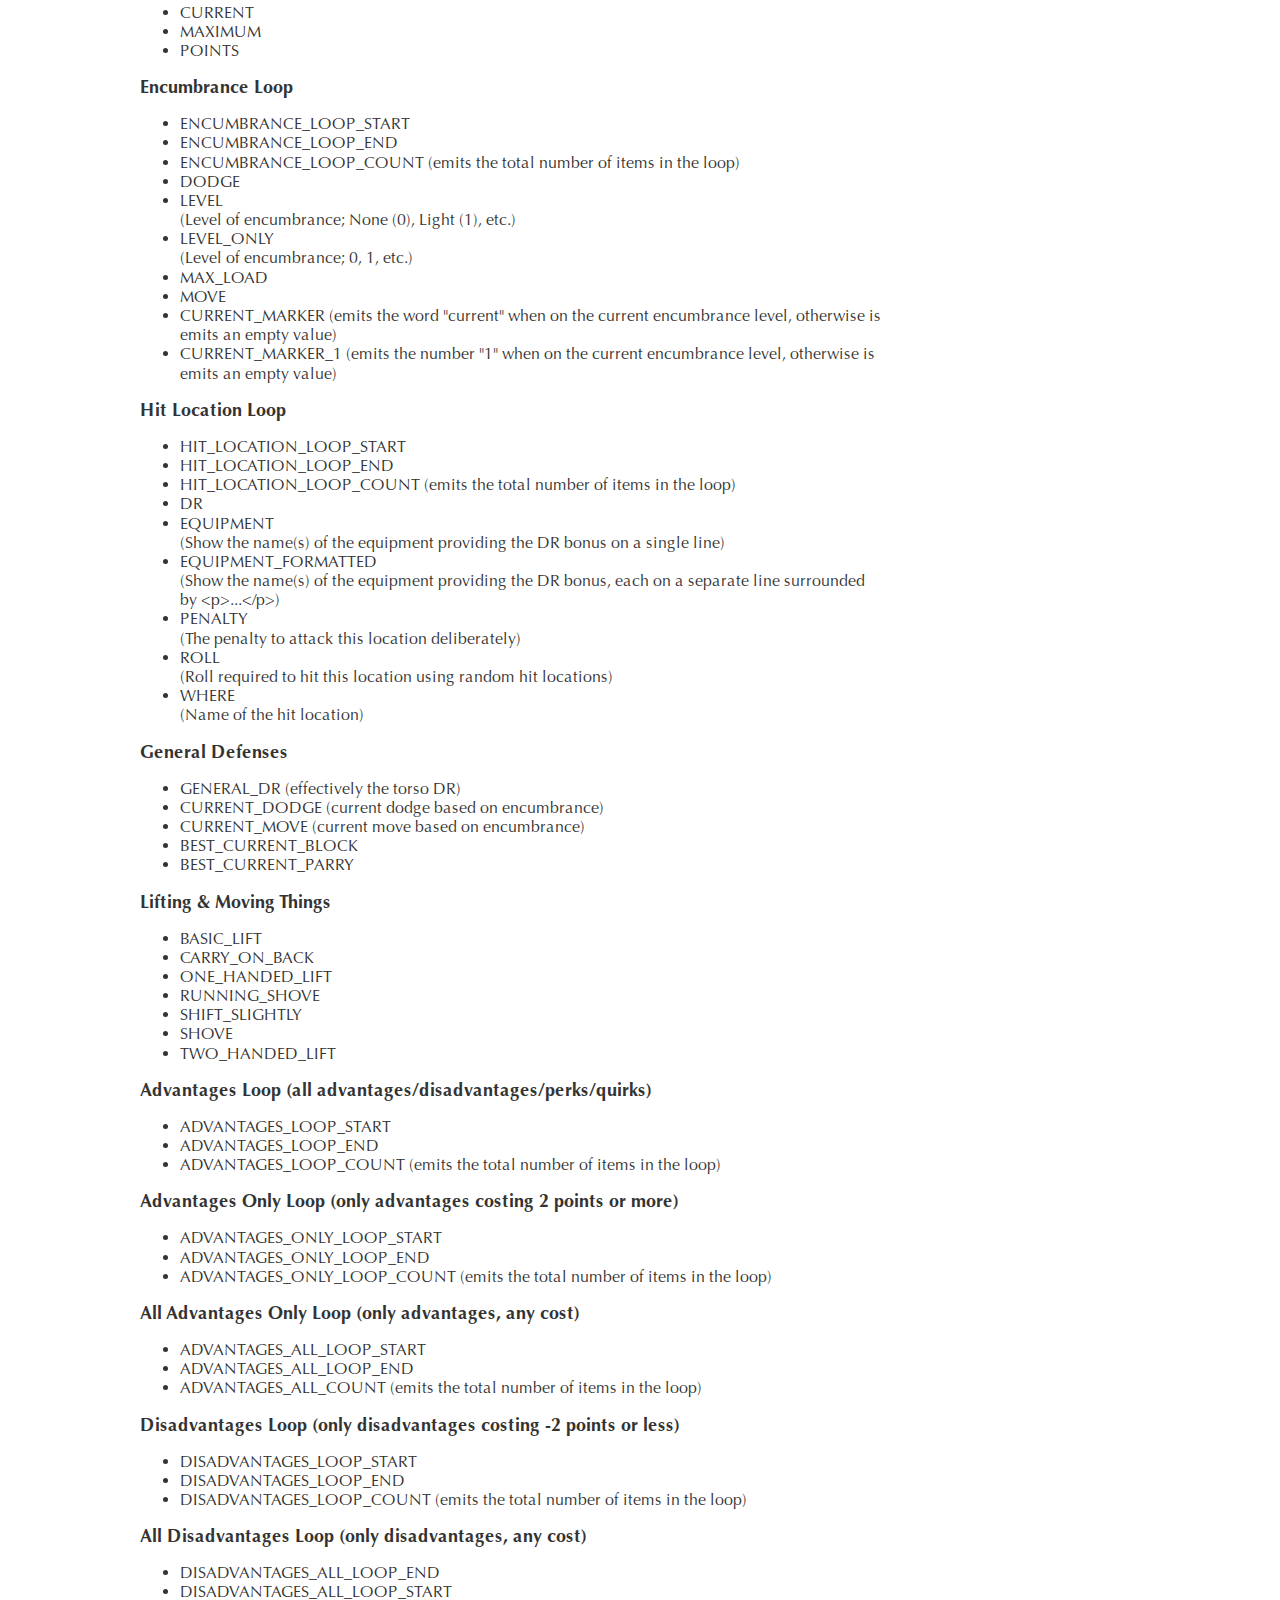
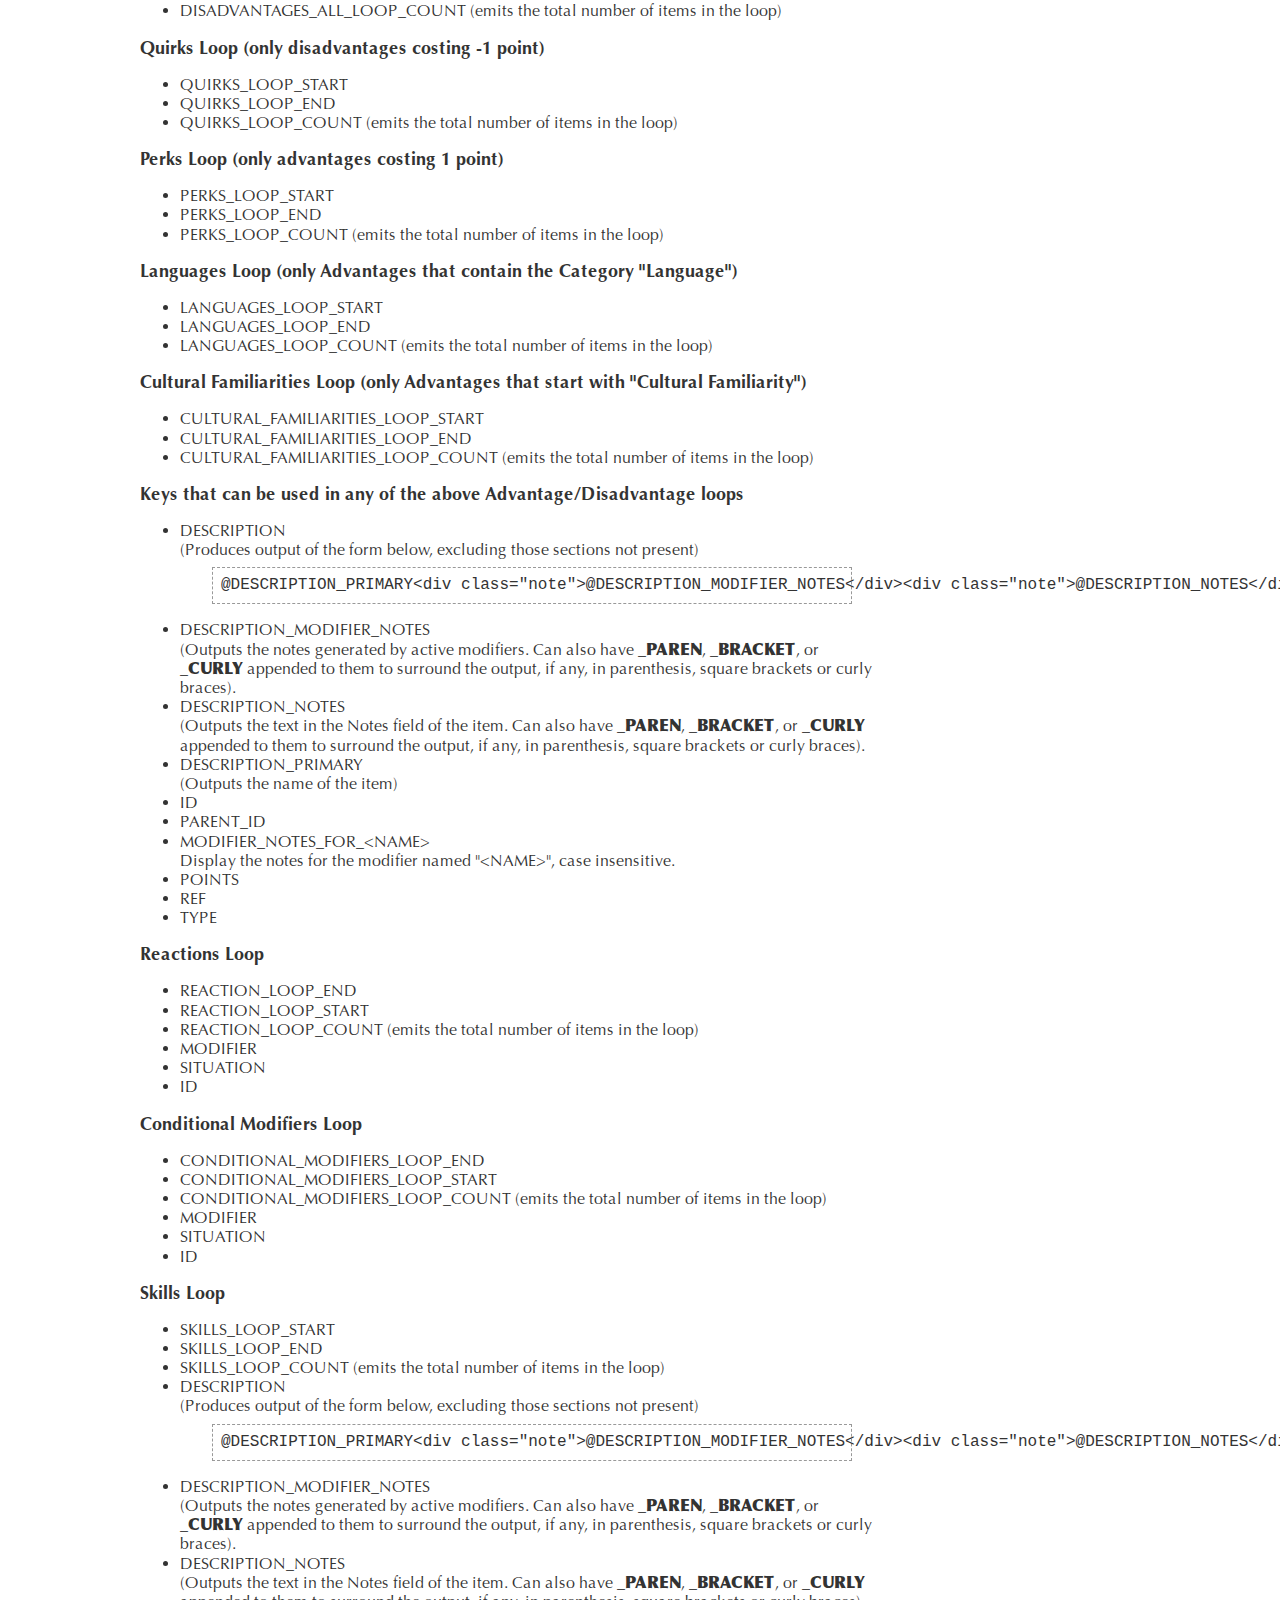
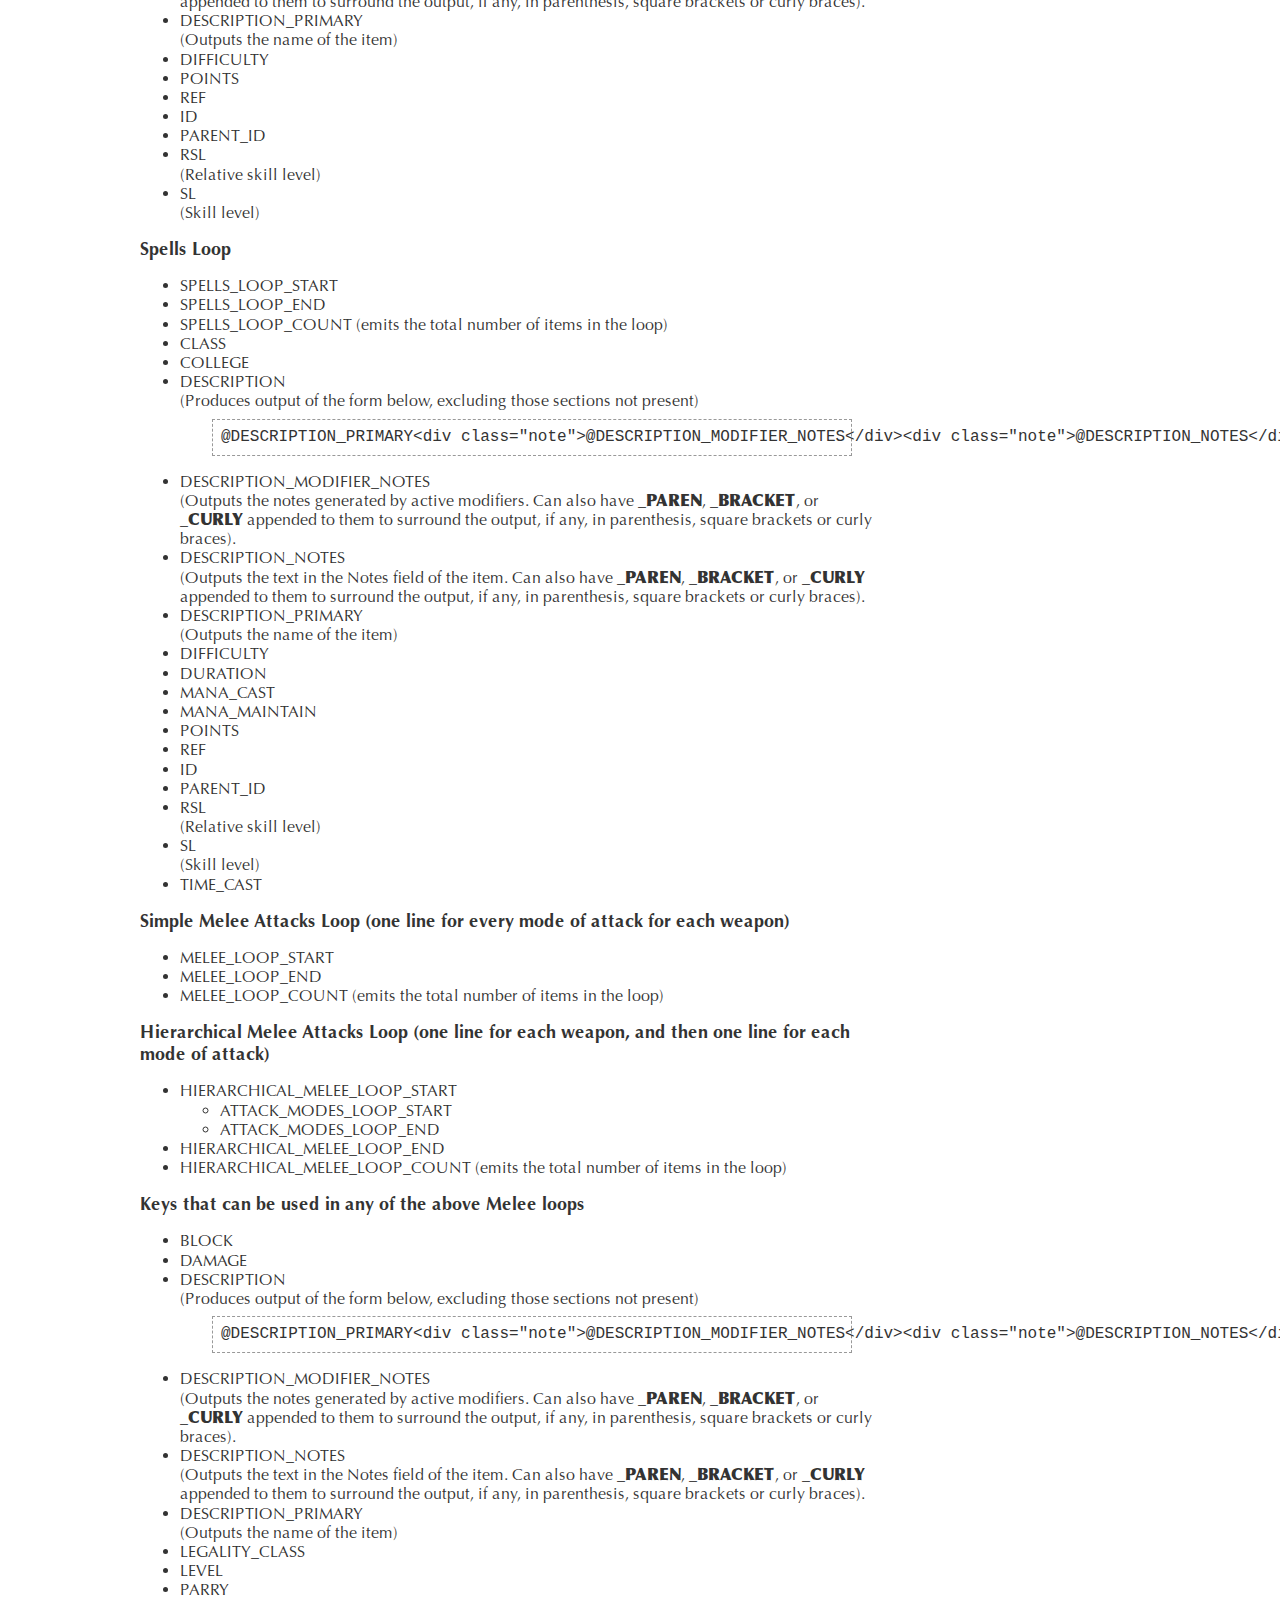
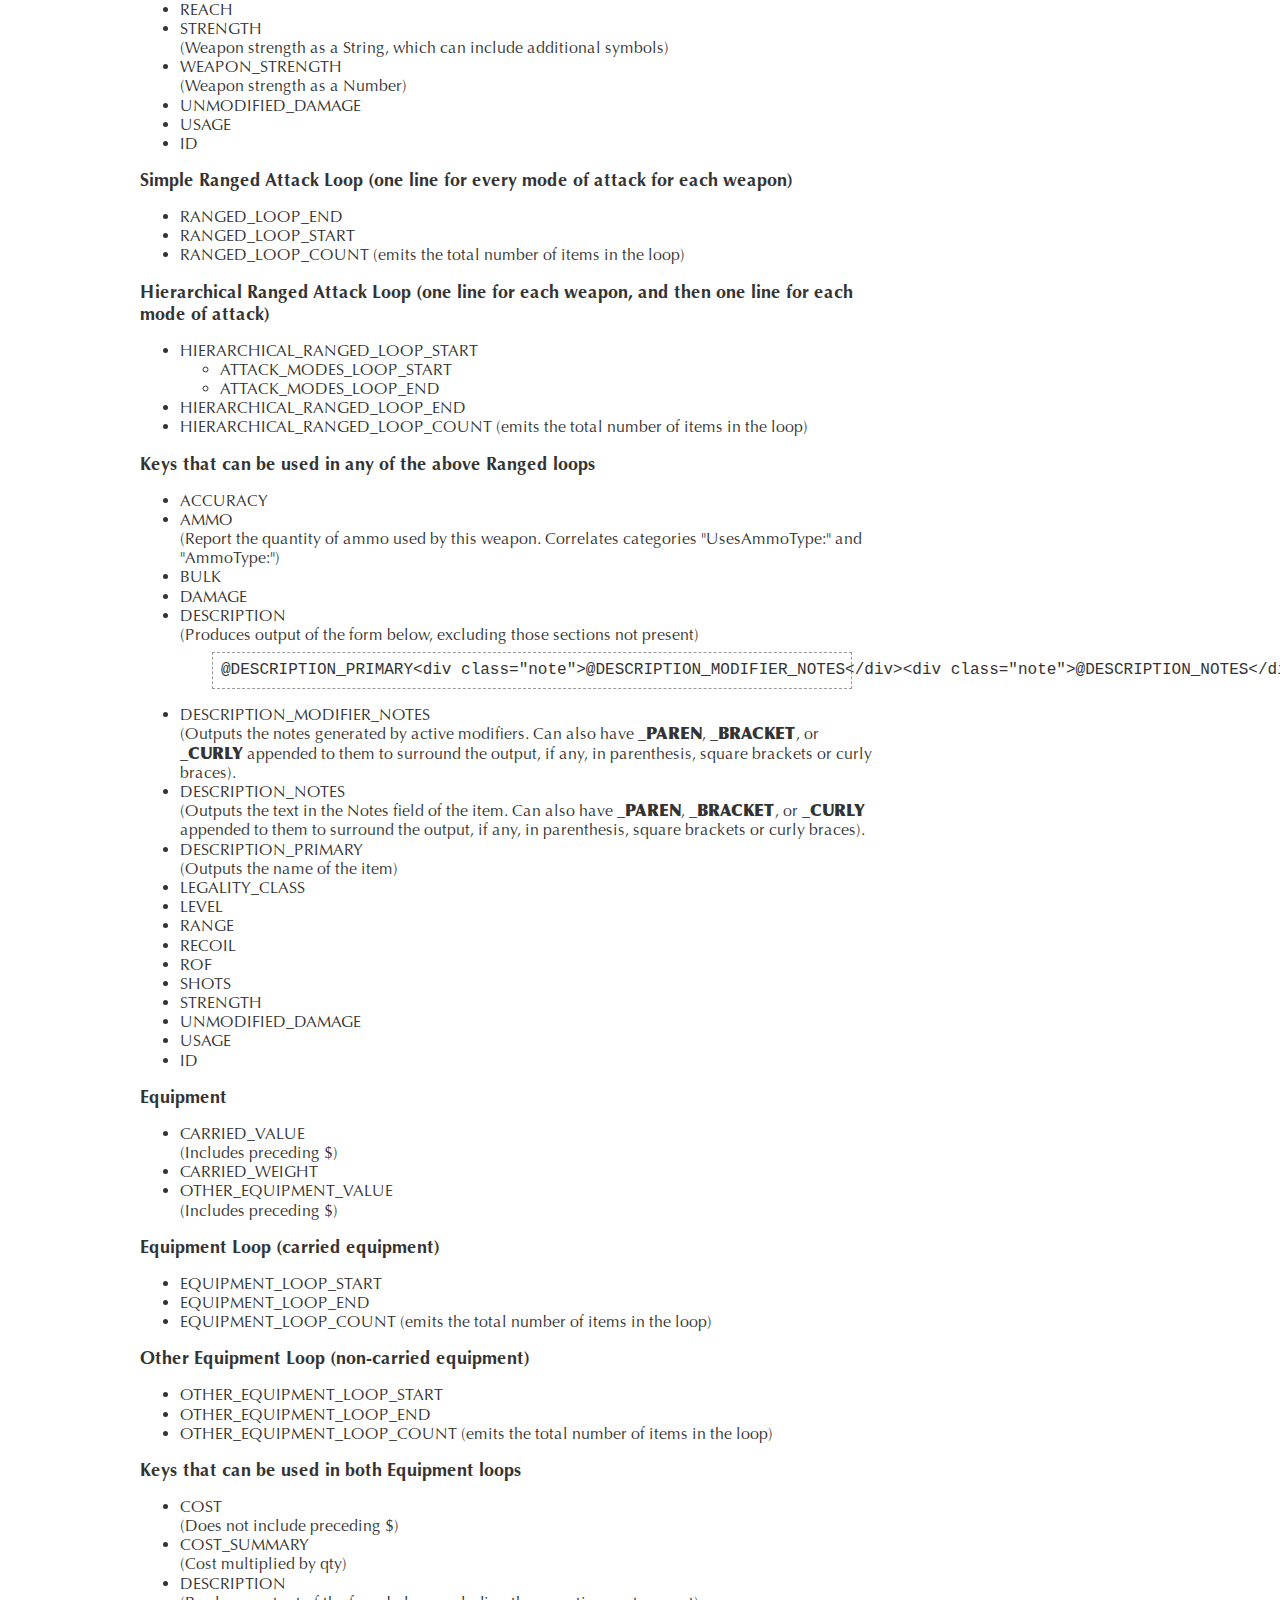
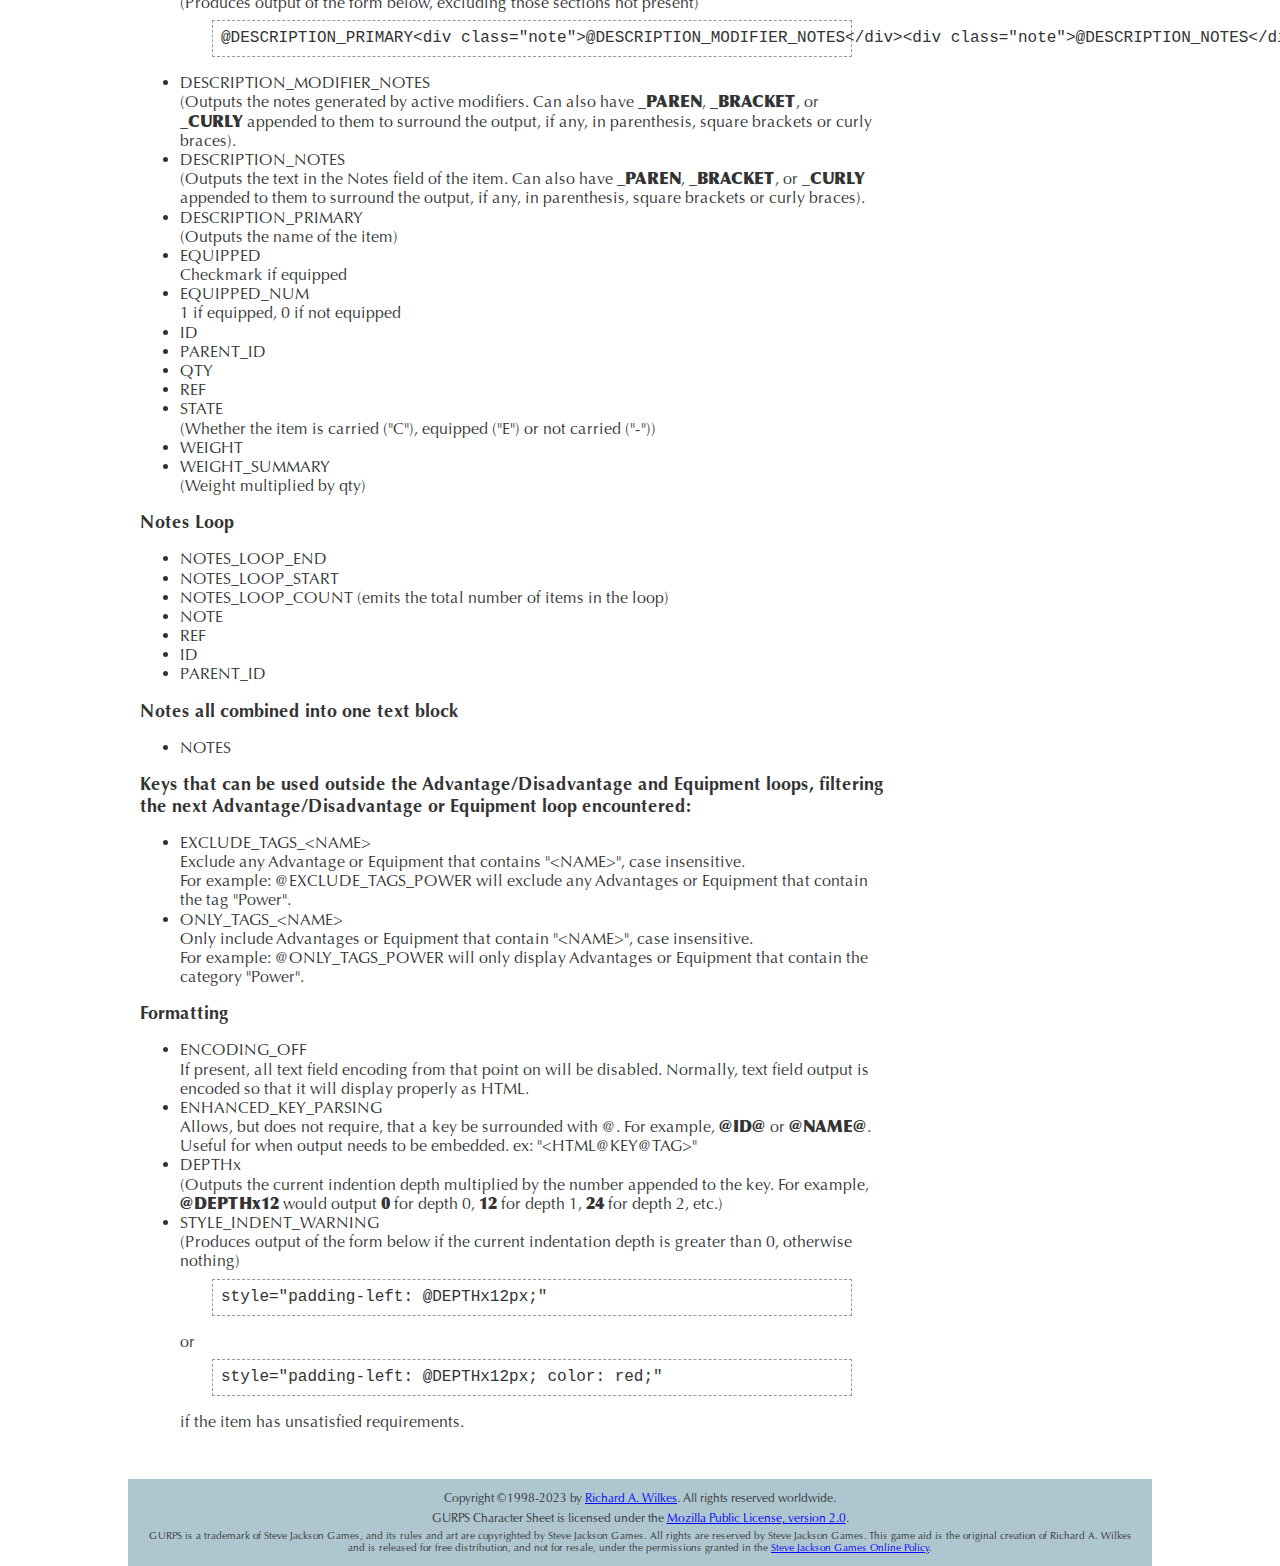
<file: output_templates.html>
<!doctype html>
<html lang="en">
<head>
    <meta charset="utf-8">
    <meta http-equiv="x-ua-compatible" content="ie=edge">
    <meta name="viewport" content="width=device-width, initial-scale=1.0">
    <title>GURPS Character Sheet - FAQ</title>
    <meta name="description" content="A WYSIWYG character sheet for GURPS Fourth Edition">
    <meta name="keywords" content="GURPS Character Sheet roleplaying games"/>
    <meta name="norton-safeweb-site-verification"
          content="fnn0dveu85-ceabrbo2s7k1kw54q88sqmlvbun2sg86r82l9l01bxz6qlbq6ptnqojpmwzqs8v2viv1jkxhi3jo5ndv931j15xz3j49uup5blqxahylgkqquk-hg5uf9"/>
    <link rel="stylesheet" type="text/css" href="style.css">
    <link rel="shortcut icon" href="images/favicon.ico"/>
</head>
<body>
<header>
    <div id="banner">
        <div id="logo"><a href="index.html"><img src="images/logo.gif" alt="GURPS Character Sheet"></a></div>
        <div id="banner_right">
            <div id="banner_title">GURPS Character Sheet</div>
            <div class="banner_desc">
                GURPS Character Sheet (GCS) is a standalone, interactive, character sheet editor that allows you to
                build characters for the <a href="http://www.sjgames.com/gurps">GURPS Fourth Edition</a> roleplaying
                game.
            </div>
        </div>
    </div>
</header>
<section id="pageContent">
    <main role="main">
        <article>
            <h1>NOTE!</h1>
            <p>As of <span class="notable">GCS 5.15</span>, a new format for output templates was introduced and is
                described in the file <span class="notable">Markdown/Help/Export Templates</span> in the
                <span class="notable">Master Library</span>. For now, you can still use this old format, but it may go
                away at some point in the future.</p>
            <hr>
            <h1>Output Templates</h1>
            <p>When GCS exports a character sheet to text, it uses a modifiable template to create the resulting file.
                This template is itself is plain text and can be customized in any way desired. GCS looks for templates
                in the <span class="notable">Output Templates</span> folder of both the Master Library and the User
                Library.</p>
            <h2>Creating New Templates</h2>
            <p>Templates are text files. The extension of the template file is used when creating a newly exported sheet
                from a template. Instructions on inserting character information and other functions are given to GCS
                with <span class="notable">keys</span>, which are of the form, <span class="notable">@KEY</span> or
                <span class="notable">@KEY@</span>. (Note that this turns <span class="notable">@</span> into a reserved
                character, and so you must use <span class="notable">&amp;#64;</span> if you wish the final HTML
                character sheet to include one.) Keys are case-sensitive and must be in all-caps. Incorrectly entered
                keys will be replaced with <span class="notable">Unidentified key!</span> in the output.</p>
            <p>The following example shows the creation of a template that will output a plain text list of the sort
                generally used to post characters on Internet forums. The most basic keys are simply markers for a
                find-and-replace operation.</p>
            <code>@NAME [@TOTAL_POINTS]
Sex: @GENDER
Age: @AGE
Size: @SIZE
TL: @TL

Unused Points: @UNSPENT_POINTS

Attributes [@ATTRIBUTE_POINTS]
ST @ST
DX @DX
IQ @IQ
HT @HT

HP @BASIC_HP
FP @BASIC_FP
PR @PERCEPTION
WL @WILL

Basic Speed: @BASIC_SPEED
Basic Move: @BASIC_MOVE</code>
            <p>Results in:</p>
            <code>Jack Jackson [120]
Sex: Male
Age: 38
Size: +0
TL: 4

Unused Points: 0

Attributes [50]
ST 12
DX 10
IQ 10
HT 12

HP 12
FP 12
PER 12
WILL 10

Basic Speed: 5.5
Basic Move: 5</code>
            <p>Lists of traits are generated with loop keys. When GCS encounters a loop, it applies the template within
                the loop once for each item on the list.</p>
            <code>@ADVANTAGES_LOOP_START
@DESCRIPTION_PRIMARY@DESCRIPTION_MODIFIER_NOTES_PAREN [@POINTS]
@ADVANTAGES_LOOP_END</code>
            <p>Results in:</p>
            <code>Advantages  [15]
Fit [5]
High Pain Threshold [10]
Language: English (Native; Spoken (Native); Written (Native)) [0]
Disadvantages [-25]
Bad Temper (CR: 15 (Almost All The Time)) [-5]
Charitable (CR: 12 (Quite Often)) [-15]
Skinny [-5]</code>
            <p>There are several different forms of the <span class="notable">@DESCRIPTION</span> keys.
                <span class="notable">_PRIMARY</span> outputs the name only,
                <span class="notable">_MODIFIER_NOTES</span> outputs those notes due to modifiers, and
                <span class="notable">_NOTES</span> outputs the text in the Notes field of the advantage, skill, or
                equipment. The latter two can also have <span class="notable">_PAREN</span>,
                <span class="notable">_BRACKET</span>, or <span class="notable">_CURLY</span> appended to them to
                surround the output, if any, in parenthesis, square brackets or curly braces.
                <span class="notable">@DESCRIPTION_NOTES</span> is omitted here because notes on advantages are rules
                summaries, which, while useful on character sheets meant for use in play, are not desirable in this
                template. Notes are, however, meaningful on skills, equipment, and spells, and so are included in those
                loops:</p>
            <code>Skills [@SKILL_POINTS]
@SKILLS_LOOP_START
@DESCRIPTION_PRIMARY @DESCRIPTION_NOTES_PAREN @SL (@RSL) [@POINTS]
@SKILLS_LOOP_END

Spells [@SPELL_POINTS]
@SPELLS_LOOP_START
@DESCRIPTION_PRIMARY @DESCRIPTION_NOTES_PAREN @SL (@RSL) [@POINTS]
@SPELLS_LOOP_END

Equipment (@CARRIED_VALUE, @CARRIED_WEIGHT)
@EQUIPMENT_LOOP_START
@DESCRIPTION_PRIMARY, $@COST, @WEIGHT, x@QTY
@EQUIPMENT_LOOP_END

Notes
@NOTES_LOOP_START
@NOTE
@NOTES_LOOP_END
</code>
            <p>Adding <span class="notable">@NOTES</span> to the end finishes this template.</p>
            <h2>Available Keys</h2>
            <h3>Description</h3>
            <ul>
                <li>AGE</li>
                <li>BIRTHDAY</li>
                <li>CREATED_ON</li>
                <li>EYES</li>
                <li>GENDER</li>
                <li>HAIR</li>
                <li>HAND</li>
                <li>HEIGHT</li>
                <li>NAME</li>
                <li>NOTES</li>
                <li>PLAYER</li>
                <li>PORTRAIT<br>
                    (Outputs the file name of the character's portrait, which is saved in the same directory as the
                    character sheet)</li>
                <li>RELIGION</li>
                <li>SIZE</li>
                <li>SKIN</li>
                <li>TITLE</li>
                <li>TL</li>
                <li>WEIGHT</li>
                <li>BODY_TYPE</li>
                <li>ANCESTRY</li>
                <li>RACE</li>
            </ul>
            <h3>Point Cost</h3>
            <ul>
                <li>ADVANTAGE_POINTS</li>
                <li>ANCESTRY_POINTS</li>
                <li>ATTRIBUTE_POINTS</li>
                <li>BASIC_MOVE_POINTS</li>
                <li>BASIC_SPEED_POINTS</li>
                <li>DISADVANTAGE_POINTS</li>
                <li>DX_POINTS</li>
                <li>UNSPENT_POINTS</li>
                <li>FP_POINTS</li>
                <li>HP_POINTS</li>
                <li>HT_POINTS</li>
                <li>IQ_POINTS</li>
                <li>PERCEPTION_POINTS</li>
                <li>QUIRK_POINTS</li>
                <li>RACE_POINTS</li>
                <li>SKILL_POINTS</li>
                <li>SPELL_POINTS</li>
                <li>ST_POINTS</li>
                <li>TOTAL_POINTS</li>
                <li>WILL_POINTS</li>
            </ul>
            <h3>Attributes</h3>
            <ul>
                <li>BASIC_MOVE</li>
                <li>BASIC_SPEED</li>
                <li>DX</li>
                <li>FRIGHT_CHECK</li>
                <li>HEARING</li>
                <li>HT</li>
                <li>IQ</li>
                <li>PERCEPTION</li>
                <li>ST</li>
                <li>SWING</li>
                <li>TASTE_SMELL</li>
                <li>THRUST</li>
                <li>TOUCH</li>
                <li>VISION</li>
                <li>WILL</li>
            </ul>
            <h3>HP and FP</h3>
            <ul>
                <li>BASIC_FP<br>(Maximum FP. For current FP, use <span class="notable">FP</span>)</li>
                <li>BASIC_HP<br>(Maximum HP. For current HP, use <span class="notable">HP</span>)</li>
                <li>DEAD</li>
                <li>DEATH_CHECK_1</li>
                <li>DEATH_CHECK_2</li>
                <li>DEATH_CHECK_3</li>
                <li>DEATH_CHECK_4</li>
                <li>FP<br>(Current FP. For maximum FP, use <span class="notable">BASIC_FP</span>)</li>
                <li>FP_COLLAPSE</li>
                <li>HP<br>(Current HP. For maximum HP, use <span class="notable">BASIC_HP</span>)</li>
                <li>HP_COLLAPSE</li>
                <li>REELING</li>
                <li>TIRED</li>
                <li>UNCONSCIOUS</li>
            </ul>
            <h3>Primary Attributes Loop</h3>
            <ul>
                <li>PRIMARY_ATTRIBUTE_LOOP_END</li>
                <li>PRIMARY_ATTRIBUTE_LOOP_START</li>
                <li>PRIMARY_ATTRIBUTE_LOOP_COUNT (emits the total number of items in the loop)</li>
                <li>ID</li>
                <li>NAME</li>
                <li>FULL_NAME</li>
                <li>COMBINED_NAME</li>
                <li>VALUE</li>
                <li>POINTS</li>
            </ul>
            <h3>Secondary Attributes Loop</h3>
            <ul>
                <li>SECONDARY_ATTRIBUTE_LOOP_END</li>
                <li>SECONDARY_ATTRIBUTE_LOOP_START</li>
                <li>SECONDARY_ATTRIBUTE_LOOP_COUNT (emits the total number of items in the loop)</li>
                <li>ID</li>
                <li>NAME</li>
                <li>FULL_NAME</li>
                <li>COMBINED_NAME</li>
                <li>VALUE</li>
                <li>POINTS</li>
            </ul>
            <h3>Point Pools Loop</h3>
            <ul>
                <li>POINT_POOL_LOOP_END</li>
                <li>POINT_POOL_LOOP_START</li>
                <li>POINT_POOL_LOOP_COUNT (emits the total number of items in the loop)</li>
                <li>ID</li>
                <li>NAME</li>
                <li>FULL_NAME</li>
                <li>COMBINED_NAME</li>
                <li>CURRENT</li>
                <li>MAXIMUM</li>
                <li>POINTS</li>
            </ul>
            <h3>Encumbrance Loop</h3>
            <ul>
                <li>ENCUMBRANCE_LOOP_START</li>
                <li>ENCUMBRANCE_LOOP_END</li>
                <li>ENCUMBRANCE_LOOP_COUNT (emits the total number of items in the loop)</li>
                <li>DODGE</li>
                <li>LEVEL<br>(Level of encumbrance; None (0), Light (1), etc.)</li>
                <li>LEVEL_ONLY<br>(Level of encumbrance; 0, 1, etc.)</li>
                <li>MAX_LOAD</li>
                <li>MOVE</li>
                <li>CURRENT_MARKER (emits the word "current" when on the current encumbrance level, otherwise is emits
                    an empty value)</li>
                <li>CURRENT_MARKER_1 (emits the number "1" when on the current encumbrance level, otherwise is emits an
                    empty value)</li>
            </ul>
            <h3>Hit Location Loop</h3>
            <ul>
                <li>HIT_LOCATION_LOOP_START</li>
                <li>HIT_LOCATION_LOOP_END</li>
                <li>HIT_LOCATION_LOOP_COUNT (emits the total number of items in the loop)</li>
                <li>DR</li>
                <li>EQUIPMENT<br>(Show the name(s) of the equipment providing the DR bonus on a single line)</li>
                <li>EQUIPMENT_FORMATTED<br>(Show the name(s) of the equipment providing the DR bonus, each on a separate
                    line surrounded by &lt;p&gt;...&lt;/p&gt;)
                </li>
                <li>PENALTY<br>(The penalty to attack this location deliberately)</li>
                <li>ROLL<br>(Roll required to hit this location using random hit locations)</li>
                <li>WHERE<br>(Name of the hit location)</li>
            </ul>
            <h3>General Defenses</h3>
            <ul>
                <li>GENERAL_DR (effectively the torso DR)</li>
                <li>CURRENT_DODGE (current dodge based on encumbrance)</li>
                <li>CURRENT_MOVE (current move based on encumbrance)</li>
                <li>BEST_CURRENT_BLOCK</li>
                <li>BEST_CURRENT_PARRY</li>
            </ul>
            <h3>Lifting &amp; Moving Things</h3>
            <ul>
                <li>BASIC_LIFT</li>
                <li>CARRY_ON_BACK</li>
                <li>ONE_HANDED_LIFT</li>
                <li>RUNNING_SHOVE</li>
                <li>SHIFT_SLIGHTLY</li>
                <li>SHOVE</li>
                <li>TWO_HANDED_LIFT</li>
            </ul>
            <h3>Advantages Loop (all advantages/disadvantages/perks/quirks)</h3>
            <ul>
                <li>ADVANTAGES_LOOP_START</li>
                <li>ADVANTAGES_LOOP_END</li>
                <li>ADVANTAGES_LOOP_COUNT (emits the total number of items in the loop)</li>
            </ul>
            <h3>Advantages Only Loop (only advantages costing 2 points or more)</h3>
            <ul>
                <li>ADVANTAGES_ONLY_LOOP_START</li>
                <li>ADVANTAGES_ONLY_LOOP_END</li>
                <li>ADVANTAGES_ONLY_LOOP_COUNT (emits the total number of items in the loop)</li>
            </ul>
            <h3>All Advantages Only Loop (only advantages, any cost)</h3>
            <ul>
                <li>ADVANTAGES_ALL_LOOP_START</li>
                <li>ADVANTAGES_ALL_LOOP_END</li>
                <li>ADVANTAGES_ALL_COUNT (emits the total number of items in the loop)</li>
            </ul>
            <h3>Disadvantages Loop (only disadvantages costing -2 points or less)</h3>
            <ul>
                <li>DISADVANTAGES_LOOP_START</li>
                <li>DISADVANTAGES_LOOP_END</li>
                <li>DISADVANTAGES_LOOP_COUNT (emits the total number of items in the loop)</li>
            </ul>
            <h3>All Disadvantages Loop (only disadvantages, any cost)</h3>
            <ul>
                <li>DISADVANTAGES_ALL_LOOP_END</li>
                <li>DISADVANTAGES_ALL_LOOP_START</li>
                <li>DISADVANTAGES_ALL_LOOP_COUNT (emits the total number of items in the loop)</li>
            </ul>
            <h3>Quirks Loop (only disadvantages costing -1 point)</h3>
            <ul>
                <li>QUIRKS_LOOP_START</li>
                <li>QUIRKS_LOOP_END</li>
                <li>QUIRKS_LOOP_COUNT (emits the total number of items in the loop)</li>
            </ul>
            <h3>Perks Loop (only advantages costing 1 point)</h3>
            <ul>
                <li>PERKS_LOOP_START</li>
                <li>PERKS_LOOP_END</li>
                <li>PERKS_LOOP_COUNT (emits the total number of items in the loop)</li>
            </ul>
            <h3>Languages Loop (only Advantages that contain the Category "Language")</h3>
            <ul>
                <li>LANGUAGES_LOOP_START</li>
                <li>LANGUAGES_LOOP_END</li>
                <li>LANGUAGES_LOOP_COUNT (emits the total number of items in the loop)</li>
            </ul>
            <h3>Cultural Familiarities Loop (only Advantages that start with "Cultural Familiarity")</h3>
            <ul>
                <li>CULTURAL_FAMILIARITIES_LOOP_START</li>
                <li>CULTURAL_FAMILIARITIES_LOOP_END</li>
                <li>CULTURAL_FAMILIARITIES_LOOP_COUNT (emits the total number of items in the loop)</li>
            </ul>
            <h3>Keys that can be used in any of the above Advantage/Disadvantage loops</h3>
            <ul>
                <li>DESCRIPTION<br>(Produces output of the form below, excluding those sections not present)<br>
                    <code>@DESCRIPTION_PRIMARY&lt;div class="note"&gt;@DESCRIPTION_MODIFIER_NOTES&lt;/div&gt;&lt;div class="note"&gt;@DESCRIPTION_NOTES&lt;/div&gt;</code>
                </li>
                <li>DESCRIPTION_MODIFIER_NOTES<br>(Outputs the notes generated by active modifiers. Can also
                    have <span class="notable">_PAREN</span>, <span class="notable">_BRACKET</span>, or
                    <span class="notable">_CURLY</span> appended to them to surround the output, if any, in parenthesis,
                    square brackets or curly braces).
                </li>
                <li>DESCRIPTION_NOTES<br>(Outputs the text in the Notes field of the item. Can also have
                    <span class="notable">_PAREN</span>, <span class="notable">_BRACKET</span>, or
                    <span class="notable">_CURLY</span> appended to them to surround the output, if any, in parenthesis,
                    square brackets or curly braces).
                </li>
                <li>DESCRIPTION_PRIMARY<br>(Outputs the name of the item)</li>
                <li>ID</li>
                <li>PARENT_ID</li>
                <li>MODIFIER_NOTES_FOR_&lt;NAME&gt;<br>Display the notes for the modifier named "&lt;NAME&gt;",
                    case insensitive.
                </li>
                <li>POINTS</li>
                <li>REF</li>
                <li>TYPE</li>
            </ul>
            <h3>Reactions Loop</h3>
            <ul>
                <li>REACTION_LOOP_END</li>
                <li>REACTION_LOOP_START</li>
                <li>REACTION_LOOP_COUNT (emits the total number of items in the loop)</li>
                <li>MODIFIER</li>
                <li>SITUATION</li>
                <li>ID</li>
            </ul>
            <h3>Conditional Modifiers Loop</h3>
            <ul>
                <li>CONDITIONAL_MODIFIERS_LOOP_END</li>
                <li>CONDITIONAL_MODIFIERS_LOOP_START</li>
                <li>CONDITIONAL_MODIFIERS_LOOP_COUNT (emits the total number of items in the loop)</li>
                <li>MODIFIER</li>
                <li>SITUATION</li>
                <li>ID</li>
            </ul>
            <h3>Skills Loop</h3>
            <ul>
                <li>SKILLS_LOOP_START</li>
                <li>SKILLS_LOOP_END</li>
                <li>SKILLS_LOOP_COUNT (emits the total number of items in the loop)</li>
                <li>DESCRIPTION<br>(Produces output of the form below, excluding those sections not present)<br>
                    <code>@DESCRIPTION_PRIMARY&lt;div class="note"&gt;@DESCRIPTION_MODIFIER_NOTES&lt;/div&gt;&lt;div class="note"&gt;@DESCRIPTION_NOTES&lt;/div&gt;</code>
                </li>
                <li>DESCRIPTION_MODIFIER_NOTES<br>(Outputs the notes generated by active modifiers. Can also have
                    <span class="notable">_PAREN</span>, <span class="notable">_BRACKET</span>, or
                    <span class="notable">_CURLY</span> appended to them to surround the output, if any, in parenthesis,
                    square brackets or curly braces).
                </li>
                <li>DESCRIPTION_NOTES<br>(Outputs the text in the Notes field of the item. Can also have
                    <span class="notable">_PAREN</span>, <span class="notable">_BRACKET</span>, or
                    <span class="notable">_CURLY</span> appended to them to surround the output, if any, in
                    parenthesis, square brackets or curly braces).
                </li>
                <li>DESCRIPTION_PRIMARY<br>(Outputs the name of the item)</li>
                <li>DIFFICULTY</li>
                <li>POINTS</li>
                <li>REF</li>
                <li>ID</li>
                <li>PARENT_ID</li>
                <li>RSL<br>(Relative skill level)</li>
                <li>SL<br>(Skill level)</li>
            </ul>
            <h3>Spells Loop</h3>
            <ul>
                <li>SPELLS_LOOP_START</li>
                <li>SPELLS_LOOP_END</li>
                <li>SPELLS_LOOP_COUNT (emits the total number of items in the loop)</li>
                <li>CLASS</li>
                <li>COLLEGE</li>
                <li>DESCRIPTION<br>(Produces output of the form below, excluding those sections not present)<br>
                    <code>@DESCRIPTION_PRIMARY&lt;div class="note"&gt;@DESCRIPTION_MODIFIER_NOTES&lt;/div&gt;&lt;div class="note"&gt;@DESCRIPTION_NOTES&lt;/div&gt;</code>
                </li>
                <li>DESCRIPTION_MODIFIER_NOTES<br>(Outputs the notes generated by active modifiers. Can also have
                    <span class="notable">_PAREN</span>, <span class="notable">_BRACKET</span>, or
                    <span class="notable">_CURLY</span> appended to them to surround the output, if any, in parenthesis,
                    square brackets or curly braces).
                </li>
                <li>DESCRIPTION_NOTES<br>(Outputs the text in the Notes field of the item. Can also have
                    <span class="notable">_PAREN</span>, <span class="notable">_BRACKET</span>, or
                    <span class="notable">_CURLY</span> appended to them to surround the output, if any, in parenthesis,
                    square brackets or curly braces).
                </li>
                <li>DESCRIPTION_PRIMARY<br>(Outputs the name of the item)</li>
                <li>DIFFICULTY</li>
                <li>DURATION</li>
                <li>MANA_CAST</li>
                <li>MANA_MAINTAIN</li>
                <li>POINTS</li>
                <li>REF</li>
                <li>ID</li>
                <li>PARENT_ID</li>
                <li>RSL<br>(Relative skill level)</li>
                <li>SL<br>(Skill level)</li>
                <li>TIME_CAST</li>
            </ul>
            <h3>Simple Melee Attacks Loop (one line for every mode of attack for each weapon)</h3>
            <ul>
                <li>MELEE_LOOP_START</li>
                <li>MELEE_LOOP_END</li>
                <li>MELEE_LOOP_COUNT (emits the total number of items in the loop)</li>
            </ul>
            <h3>Hierarchical Melee Attacks Loop (one line for each weapon, and then one line for each mode of attack)</h3>
            <ul>
                <li>HIERARCHICAL_MELEE_LOOP_START
                    <ul>
                        <li>ATTACK_MODES_LOOP_START</li>
                        <li>ATTACK_MODES_LOOP_END</li>
                    </ul>
                </li>
                <li>HIERARCHICAL_MELEE_LOOP_END</li>
                <li>HIERARCHICAL_MELEE_LOOP_COUNT (emits the total number of items in the loop)</li>
            </ul>
            <h3>Keys that can be used in any of the above Melee loops</h3>
            <ul>
                <li>BLOCK</li>
                <li>DAMAGE</li>
                <li>DESCRIPTION<br>(Produces output of the form below, excluding those sections not present)<br>
                    <code>@DESCRIPTION_PRIMARY&lt;div class="note"&gt;@DESCRIPTION_MODIFIER_NOTES&lt;/div&gt;&lt;div class="note"&gt;@DESCRIPTION_NOTES&lt;/div&gt;</code>
                </li>
                <li>DESCRIPTION_MODIFIER_NOTES<br>(Outputs the notes generated by active modifiers. Can also have
                    <span class="notable">_PAREN</span>, <span class="notable">_BRACKET</span>, or
                    <span class="notable">_CURLY</span> appended to them to surround the output, if any, in parenthesis,
                    square brackets or curly braces).
                </li>
                <li>DESCRIPTION_NOTES<br>(Outputs the text in the Notes field of the item. Can also have
                    <span class="notable">_PAREN</span>, <span class="notable">_BRACKET</span>, or
                    <span class="notable">_CURLY</span> appended to them to surround the output, if any, in parenthesis,
                    square brackets or curly braces).
                </li>
                <li>DESCRIPTION_PRIMARY<br>(Outputs the name of the item)</li>
                <li>LEGALITY_CLASS</li>
                <li>LEVEL</li>
                <li>PARRY</li>
                <li>REACH</li>
                <li>STRENGTH<br>(Weapon strength as a String, which can include additional symbols)</li>
                <li>WEAPON_STRENGTH<br>(Weapon strength as a Number)</li>
                <li>UNMODIFIED_DAMAGE</li>
                <li>USAGE</li>
                <li>ID</li>
            </ul>
            <h3>Simple Ranged Attack Loop (one line for every mode of attack for each weapon)</h3>
            <ul>
                <li>RANGED_LOOP_END</li>
                <li>RANGED_LOOP_START</li>
                <li>RANGED_LOOP_COUNT (emits the total number of items in the loop)</li>
            </ul>
            <h3>Hierarchical Ranged Attack Loop (one line for each weapon, and then one line for each mode of
                attack)</h3>
            <ul>
                <li>HIERARCHICAL_RANGED_LOOP_START
                    <ul>
                        <li>ATTACK_MODES_LOOP_START</li>
                        <li>ATTACK_MODES_LOOP_END</li>
                    </ul>
                </li>
                <li>HIERARCHICAL_RANGED_LOOP_END</li>
                <li>HIERARCHICAL_RANGED_LOOP_COUNT (emits the total number of items in the loop)</li>
            </ul>
            <h3>Keys that can be used in any of the above Ranged loops</h3>
            <ul>
                <li>ACCURACY</li>
                <li>AMMO<br>(Report the quantity of ammo used by this weapon. Correlates categories "UsesAmmoType:" and
                    "AmmoType:")
                </li>
                <li>BULK</li>
                <li>DAMAGE</li>
                <li>DESCRIPTION<br>(Produces output of the form below, excluding those sections not present)<br>
                    <code>@DESCRIPTION_PRIMARY&lt;div class="note"&gt;@DESCRIPTION_MODIFIER_NOTES&lt;/div&gt;&lt;div class="note"&gt;@DESCRIPTION_NOTES&lt;/div&gt;</code>
                </li>
                <li>DESCRIPTION_MODIFIER_NOTES<br>(Outputs the notes generated by active modifiers. Can also have
                    <span class="notable">_PAREN</span>, <span class="notable">_BRACKET</span>, or
                    <span class="notable">_CURLY</span> appended to them to surround the output, if any, in parenthesis,
                    square brackets or curly braces).
                </li>
                <li>DESCRIPTION_NOTES<br>(Outputs the text in the Notes field of the item. Can also have
                    <span class="notable">_PAREN</span>, <span class="notable">_BRACKET</span>, or
                    <span class="notable">_CURLY</span> appended to them to surround the output, if any, in parenthesis,
                    square brackets or curly braces).
                </li>
                <li>DESCRIPTION_PRIMARY<br>(Outputs the name of the item)</li>
                <li>LEGALITY_CLASS</li>
                <li>LEVEL</li>
                <li>RANGE</li>
                <li>RECOIL</li>
                <li>ROF</li>
                <li>SHOTS</li>
                <li>STRENGTH</li>
                <li>UNMODIFIED_DAMAGE</li>
                <li>USAGE</li>
                <li>ID</li>
            </ul>
            <h3>Equipment</h3>
            <ul>
                <li>CARRIED_VALUE<br>(Includes preceding $)</li>
                <li>CARRIED_WEIGHT</li>
                <li>OTHER_EQUIPMENT_VALUE<br>(Includes preceding $)</li>
            </ul>
            <h3>Equipment Loop (carried equipment)</h3>
            <ul>
                <li>EQUIPMENT_LOOP_START</li>
                <li>EQUIPMENT_LOOP_END</li>
                <li>EQUIPMENT_LOOP_COUNT (emits the total number of items in the loop)</li>
            </ul>
            <h3>Other Equipment Loop (non-carried equipment)</h3>
            <ul>
                <li>OTHER_EQUIPMENT_LOOP_START</li>
                <li>OTHER_EQUIPMENT_LOOP_END</li>
                <li>OTHER_EQUIPMENT_LOOP_COUNT (emits the total number of items in the loop)</li>
            </ul>
            <h3>Keys that can be used in both Equipment loops</h3>
            <ul>
                <li>COST<br>(Does not include preceding $)</li>
                <li>COST_SUMMARY<br>(Cost multiplied by qty)</li>
                <li>DESCRIPTION<br>(Produces output of the form below, excluding those sections not present)<br>
                    <code>@DESCRIPTION_PRIMARY&lt;div class="note"&gt;@DESCRIPTION_MODIFIER_NOTES&lt;/div&gt;&lt;div class="note"&gt;@DESCRIPTION_NOTES&lt;/div&gt;</code>
                </li>
                <li>DESCRIPTION_MODIFIER_NOTES<br>(Outputs the notes generated by active modifiers. Can also have
                    <span class="notable">_PAREN</span>, <span class="notable">_BRACKET</span>, or
                    <span class="notable">_CURLY</span> appended to them to surround the output, if any, in parenthesis,
                    square brackets or curly braces).
                </li>
                <li>DESCRIPTION_NOTES<br>(Outputs the text in the Notes field of the item. Can also have
                    <span class="notable">_PAREN</span>, <span class="notable">_BRACKET</span>, or
                    <span class="notable">_CURLY</span> appended to them to surround the output, if any, in parenthesis,
                    square brackets or curly braces).
                </li>
                <li>DESCRIPTION_PRIMARY<br>(Outputs the name of the item)</li>
                <li>EQUIPPED<br>Checkmark if equipped</li>
                <li>EQUIPPED_NUM<br>1 if equipped, 0 if not equipped</li>
                <li>ID</li>
                <li>PARENT_ID</li>
                <li>QTY</li>
                <li>REF</li>
                <li>STATE<br>(Whether the item is carried ("C"), equipped ("E") or not carried ("-"))</li>
                <li>WEIGHT</li>
                <li>WEIGHT_SUMMARY<br>(Weight multiplied by qty)</li>
            </ul>
            <h3>Notes Loop</h3>
            <ul>
                <li>NOTES_LOOP_END</li>
                <li>NOTES_LOOP_START</li>
                <li>NOTES_LOOP_COUNT (emits the total number of items in the loop)</li>
                <li>NOTE</li>
                <li>REF</li>
                <li>ID</li>
                <li>PARENT_ID</li>
            </ul>
            <h3>Notes all combined into one text block</h3>
            <ul>
                <li>NOTES</li>
            </ul>
            <h3>Keys that can be used outside the Advantage/Disadvantage and Equipment loops, filtering the next
                Advantage/Disadvantage or Equipment loop encountered:</h3>
            <ul>
                <li>EXCLUDE_TAGS_&lt;NAME&gt;<br>Exclude any Advantage or Equipment that contains "&lt;NAME&gt;", case
                    insensitive.<br>For example: @EXCLUDE_TAGS_POWER will exclude any Advantages or Equipment that
                    contain the tag "Power".
                </li>
                <li>ONLY_TAGS_&lt;NAME&gt;<br>Only include Advantages or Equipment that contain "&lt;NAME&gt;", case
                    insensitive.<br>For example: @ONLY_TAGS_POWER will only display Advantages or Equipment that contain
                    the category "Power".
                </li>
            </ul>
            <h3>Formatting</h3>
            <ul>
                <li>ENCODING_OFF<br>If present, all text field encoding from that point on will be disabled. Normally,
                    text field output is encoded so that it will display properly as HTML.
                </li>
                <li>ENHANCED_KEY_PARSING<br>Allows, but does not require, that a key be surrounded with @. For example,
                    <span class="notable">@ID@</span> or <span class="notable">@NAME@</span>. Useful for when output
                    needs to be embedded. ex: "&lt;HTML@KEY@TAG&gt;"
                </li>
                <li>DEPTHx<br>(Outputs the current indention depth multiplied by the number appended to the key. For
                    example, <span class="notable">@DEPTHx12</span> would output <span class="notable">0</span> for
                    depth 0, <span class="notable">12</span> for depth 1, <span class="notable">24</span> for depth 2,
                    etc.)
                </li>
                <li>STYLE_INDENT_WARNING<br>(Produces output of the form below if the current indentation depth is
                    greater than 0, otherwise nothing)<br>
                    <code>style="padding-left: @DEPTHx12px;"</code> or
                    <code>style="padding-left: @DEPTHx12px; color: red;"</code> if the item has unsatisfied
                    requirements.</li>
            </ul>
        </article>
    </main>
    <div id="aside">
        <div>
            <h3>GCS</h3>
            <ul>
                <li><a href="faq.html">FAQ</a></li>
                <li><a href="https://github.com/richardwilkes/gcs/releases">Releases</a></li>
                <li><a href="https://github.com/richardwilkes/gcs/blob/master/README.md">Development Setup</a></li>
                <li><a href="https://github.com/richardwilkes/gcs">GitHub Repository</a></li>
                <li><a href="https://github.com/richardwilkes/gcs/issues">Issue Tracker</a>
                <li><a href="https://groups.io/g/gcs">Mailing List</a></li>
                <li><a href="https://discord.gg/SxuvXVh">Discord Server</a></li>
            </ul>
        </div>
        <div>
            <h3>GCS Master Library</h3>
            <ul>
                <li><a href="https://github.com/richardwilkes/gcs_master_library/releases">Releases</a></li>
                <li><a href="https://github.com/richardwilkes/gcs_master_library">GitHub Repository</a></li>
                <li><a href="https://github.com/richardwilkes/gcs_master_library/issues">Issue Tracker</a>
                <li><a href="page_references.html">Page Reference List</a></li>
                <li><a href="output_templates.html">Output Template Docs</a></li>
            </ul>
        </div>
    </div>
</section>
<footer>
    <p class="copyright">
        Copyright &copy;1998-2023 by <a href="mailto:wilkes@me.com">Richard A. Wilkes</a>. All rights reserved
        worldwide.
    </p>
    <p class="license">
        GURPS Character Sheet is licensed under the <a href="license.html">Mozilla Public License, version 2.0</a>.
    </p>
    <p class="disclaimer">
        GURPS is a trademark of Steve Jackson Games, and its rules and art are copyrighted by Steve Jackson Games. All
        rights are reserved by Steve Jackson Games. This game aid is the original creation of Richard A. Wilkes and is
        released for free distribution, and not for resale, under the permissions granted in the
        <a href="http://www.sjgames.com/general/online_policy.html">Steve Jackson Games Online Policy</a>.
    </p>
</footer>
</body>
</html>
</file>
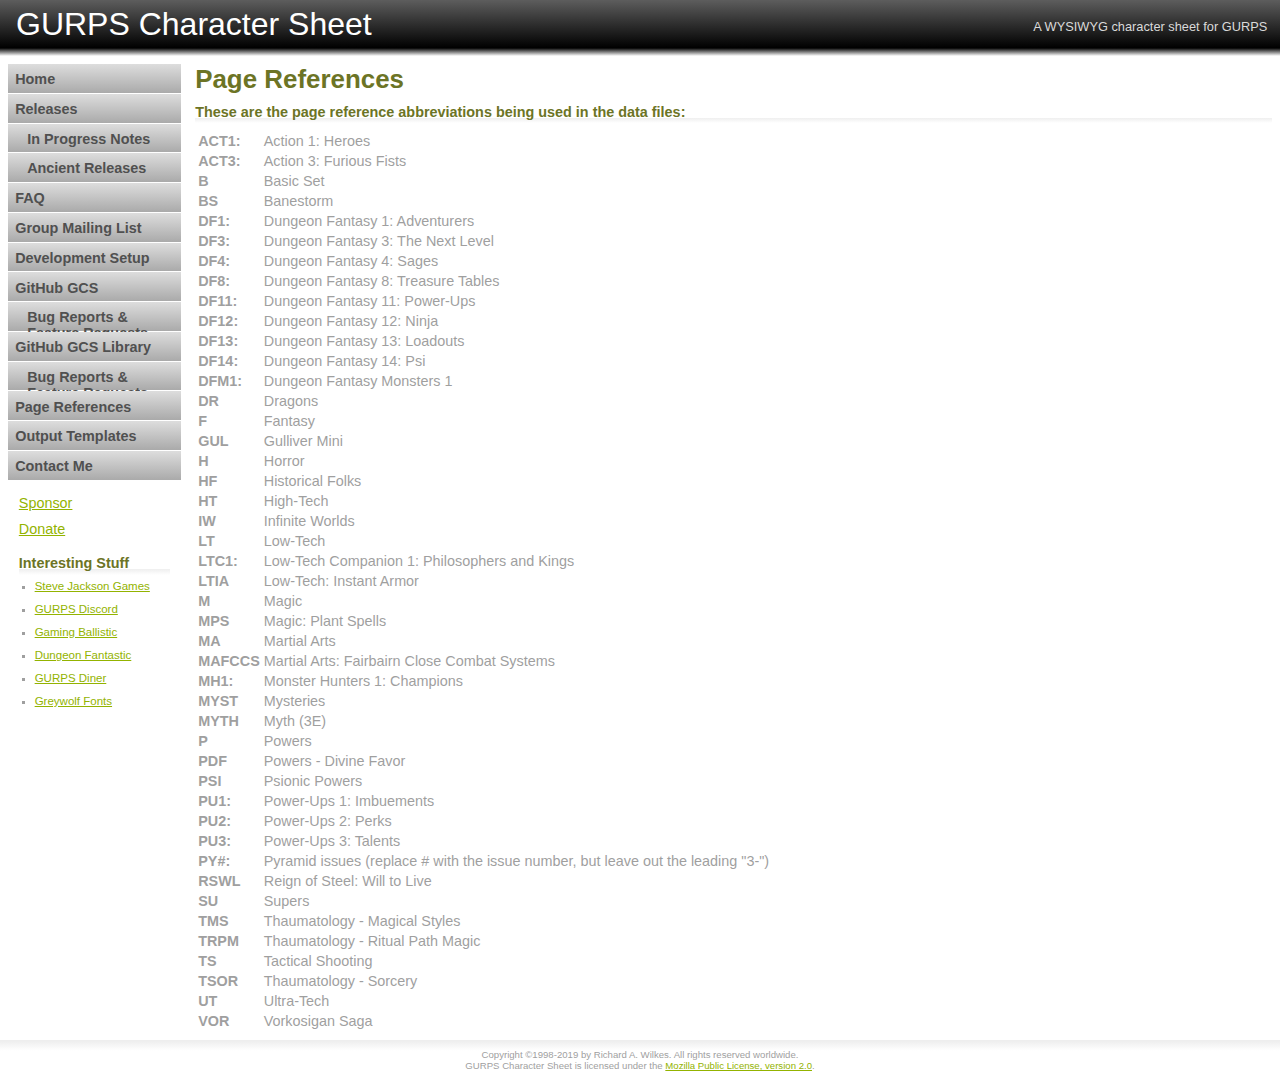
<file: page_references.html>
<!DOCTYPE html>
<html lang="en">
  <head>
    <title>GURPS Character Sheet - Page References</title>
    <meta charset="utf-8"/>
    <meta name="keywords" content="GURPS Character Sheet roleplaying games"/>
    <meta name="description" content="GURPS Character Sheet"/>
    <meta name="norton-safeweb-site-verification" content="fnn0dveu85-ceabrbo2s7k1kw54q88sqmlvbun2sg86r82l9l01bxz6qlbq6ptnqojpmwzqs8v2viv1jkxhi3jo5ndv931j15xz3j49uup5blqxahylgkqquk-hg5uf9" />
    <link rel="stylesheet" type="text/css" href="main.css"/>
    <link rel="shortcut icon" href="images/favicon.ico"/>
  </head>
  <body>
    <div id="header">
      <h1>GURPS Character Sheet</h1>
      <div id="slogan">A WYSIWYG character sheet for GURPS</div>
    </div>
    <div id="main">
      <div id="left_column">
        <div id="menu">
          <ul>
            <li><a href="index.html">Home</a></li>
            <li><a href="https://github.com/richardwilkes/gcs/releases">Releases</a></li>
            <li><a href="in_progress_notes.html">&nbsp;&nbsp;&nbsp;In Progress Notes</a></li>
            <li><a href="ancient_releases.html">&nbsp;&nbsp;&nbsp;Ancient Releases</a></li>
            <li><a href="faq.html">FAQ</a></li>
            <li><a href="https://groups.io/g/gcs">Group Mailing List</a></li>
            <li><a href="https://github.com/richardwilkes/gcs/blob/master/README.md">Development Setup</a></li>
            <li><a href="https://github.com/richardwilkes/gcs">GitHub GCS</a></li>
            <li><a class="double_height" href="https://github.com/richardwilkes/gcs/issues">&nbsp;&nbsp;&nbsp;Bug Reports &amp;<br>&nbsp;&nbsp;&nbsp;Feature Requests</a>
            <li><a href="https://github.com/richardwilkes/gcs_library">GitHub GCS Library</a></li>
            <li><a class="double_height" href="https://github.com/richardwilkes/gcs_library/issues">&nbsp;&nbsp;&nbsp;Bug Reports &amp;<br>&nbsp;&nbsp;&nbsp;Feature Requests</a>
            <li><a href="page_references.html">Page References</a></li>
            <li><a href="output_templates.html">Output Templates</a></li>
            <li><a href="mailto:wilkes@me.com">Contact Me</a></li>
          </ul>
        </div>
        <div id="links">
          <p class="btn_wrap"><a class="btn" href="https://github.com/sponsors/richardwilkes">Sponsor</a></p>
          <p class="btn_wrap"><a class="btn" href="https://paypal.me/GURPSCharacterSheet">Donate</a></p>
          <h3>Interesting Stuff</h3>
          <ul>
            <li><a href="http://sjgames.com">Steve Jackson Games</a></li>
            <li><a href="https://discord.gg/Sv4Svce">GURPS Discord</a></li>
            <li><a href="http://gamingballistic.blogspot.com">Gaming Ballistic</a></li>
            <li><a href="http://dungeonfantastic.blogspot.com">Dungeon Fantastic</a></li>
            <li><a href="http://www.gamesdiner.com/gurps-diner">GURPS Diner</a></li>
            <li><a href="http://greywolf.critter.net/fonts.htm">Greywolf Fonts</a></li>
          </ul>
        </div>
      </div>
      <div id="right_column">
        <h1>Page References</h1>
        <h3>These are the page reference abbreviations being used in the data files:</h3>
        <p><table>
          <tr><td><b>ACT1:</b></td><td>Action 1: Heroes</td></tr>
          <tr><td><b>ACT3:</b></td><td>Action 3: Furious Fists</td></tr>
          <tr><td><b>B</b></td><td>Basic Set</td></tr>
          <tr><td><b>BS</b></td><td>Banestorm</td></tr>
          <tr><td><b>DF1:</b></td><td>Dungeon Fantasy 1: Adventurers</td></tr>
          <tr><td><b>DF3:</b></td><td>Dungeon Fantasy 3: The Next Level</td></tr>
          <tr><td><b>DF4:</b></td><td>Dungeon Fantasy 4: Sages</td></tr>
          <tr><td><b>DF8:</b></td><td>Dungeon Fantasy 8: Treasure Tables</td></tr>
          <tr><td><b>DF11:</b></td><td>Dungeon Fantasy 11: Power-Ups</td></tr>
          <tr><td><b>DF12:</b></td><td>Dungeon Fantasy 12: Ninja</td></tr>
          <tr><td><b>DF13:</b></td><td>Dungeon Fantasy 13: Loadouts</td></tr>
          <tr><td><b>DF14:</b></td><td>Dungeon Fantasy 14: Psi</td></tr>
          <tr><td><b>DFM1:</b></td><td>Dungeon Fantasy Monsters 1</td></tr>
          <tr><td><b>DR</b></td><td>Dragons</td></tr>
          <tr><td><b>F</b></td><td>Fantasy</td></tr>
          <tr><td><b>GUL</b></td><td>Gulliver Mini</td></tr>
          <tr><td><b>H</b></td><td>Horror</td></tr>
          <tr><td><b>HF</b></td><td>Historical Folks</td></tr>
          <tr><td><b>HT</b></td><td>High-Tech</td></tr>
          <tr><td><b>IW</b></td><td>Infinite Worlds</td></tr>
          <tr><td><b>LT</b></td><td>Low-Tech</td></tr>
          <tr><td><b>LTC1:</b></td><td>Low-Tech Companion 1: Philosophers and Kings</td></tr>
          <tr><td><b>LTIA</b></td><td>Low-Tech: Instant Armor</td></tr>
          <tr><td><b>M</b></td><td>Magic</td></tr>
          <tr><td><b>MPS</b></td><td>Magic: Plant Spells</td></tr>
          <tr><td><b>MA</b></td><td>Martial Arts</td></tr>
          <tr><td><b>MAFCCS</b></td><td>Martial Arts: Fairbairn Close Combat Systems</td></tr>
          <tr><td><b>MH1:</b></td><td>Monster Hunters 1: Champions</td></tr>
          <tr><td><b>MYST</b></td><td>Mysteries</td></tr>
          <tr><td><b>MYTH</b></td><td>Myth (3E)</td></tr>
          <tr><td><b>P</b></td><td>Powers</td></tr>
          <tr><td><b>PDF</b></td><td>Powers - Divine Favor</td></tr>
          <tr><td><b>PSI</b></td><td>Psionic Powers</td></tr>
          <tr><td><b>PU1:</b></td><td>Power-Ups 1: Imbuements</td></tr>
          <tr><td><b>PU2:</b></td><td>Power-Ups 2: Perks</td></tr>
          <tr><td><b>PU3:</b></td><td>Power-Ups 3: Talents</td></tr>
          <tr><td><b>PY#:</b></td><td>Pyramid issues (replace # with the issue number, but leave out the leading "3-")</td></tr>
          <tr><td><b>RSWL</b></td><td>Reign of Steel: Will to Live</td></tr>
          <tr><td><b>SU</b></td><td>Supers</td></tr>
          <tr><td><b>TMS</b></td><td>Thaumatology - Magical Styles</td></tr>
          <tr><td><b>TRPM</b></td><td>Thaumatology - Ritual Path Magic</td></tr>
          <tr><td><b>TS</b></td><td>Tactical Shooting</td></tr>
          <tr><td><b>TSOR</b></td><td>Thaumatology - Sorcery</td></tr>
          <tr><td><b>UT</b></td><td>Ultra-Tech</td></tr>
          <tr><td><b>VOR</b></td><td>Vorkosigan Saga</td></tr>
        </table></p>
      </div>
    </div>
    <div id="footer">
      Copyright &copy;1998-2019 by Richard A. Wilkes. All rights reserved worldwide.<br>
      GURPS Character Sheet is licensed under the <a href="license.html">Mozilla Public License, version 2.0</a>.
    </div>
  </body>
</html>
</file>
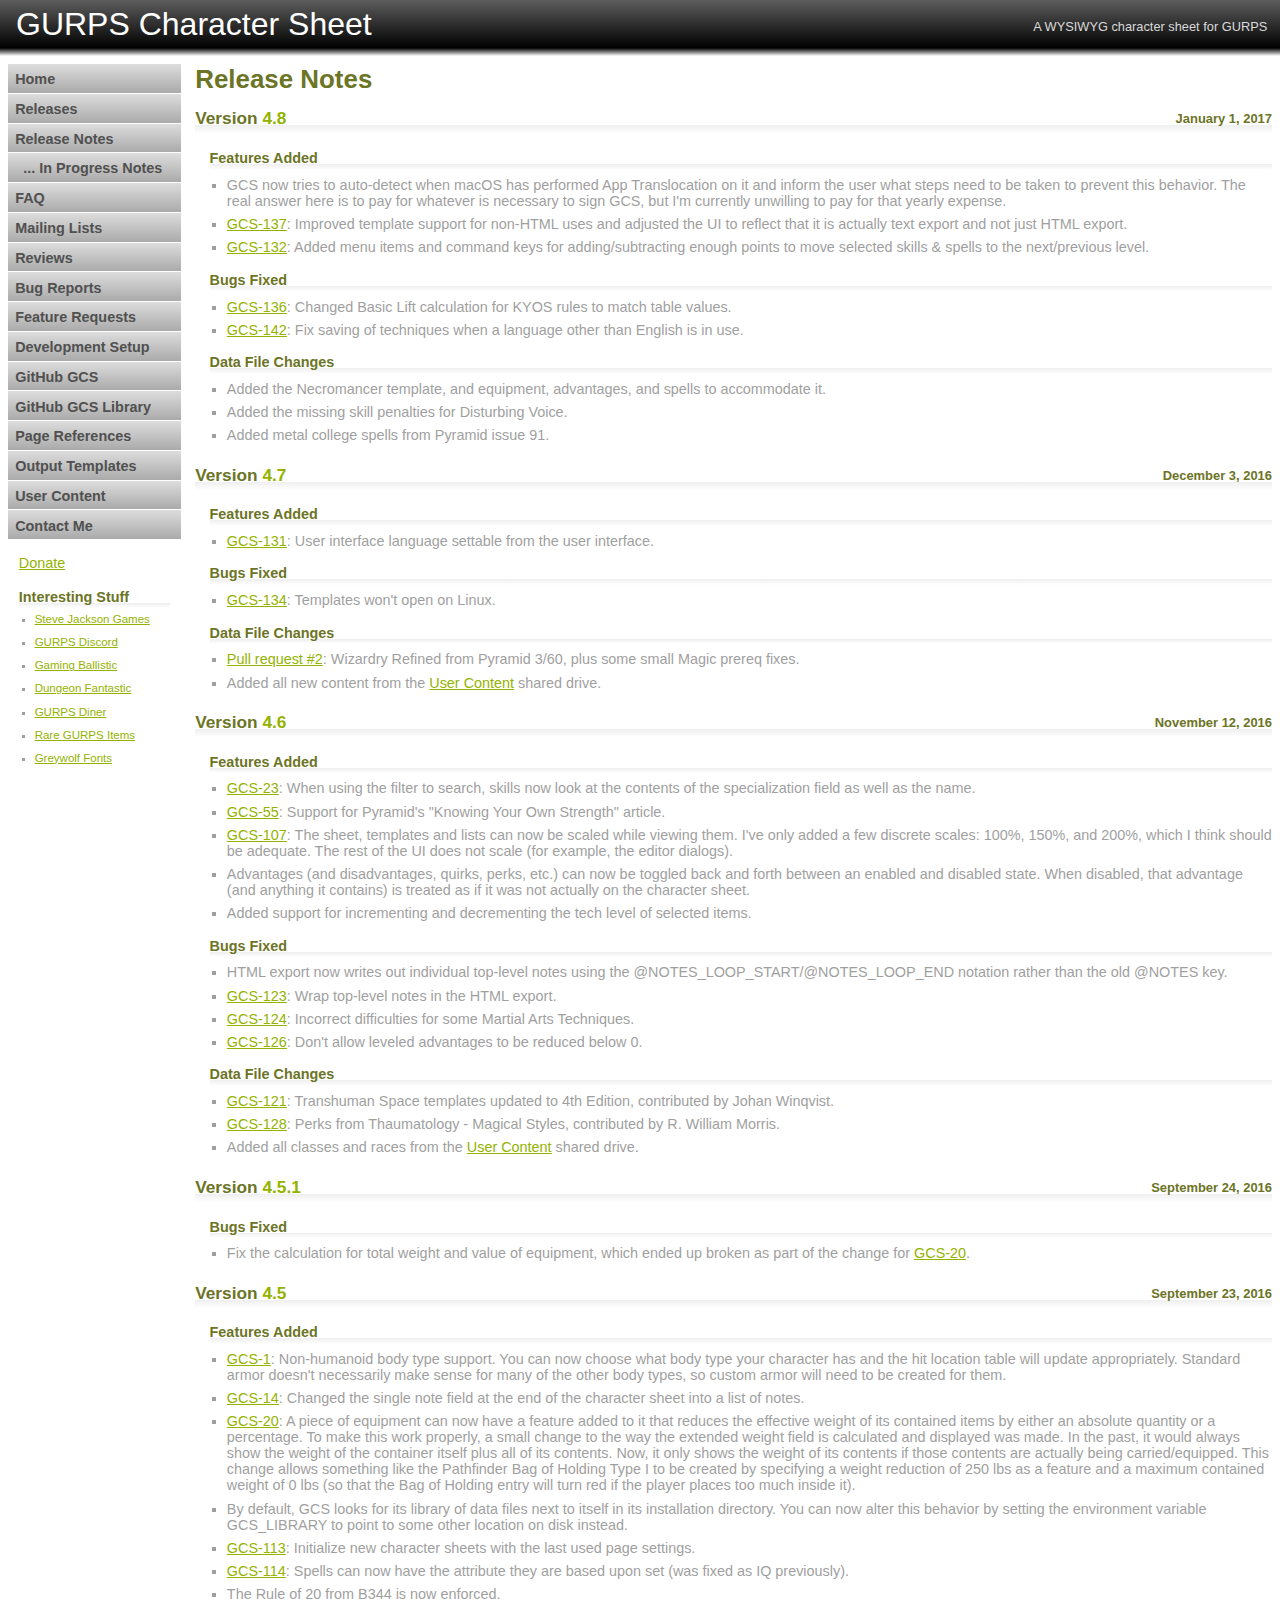
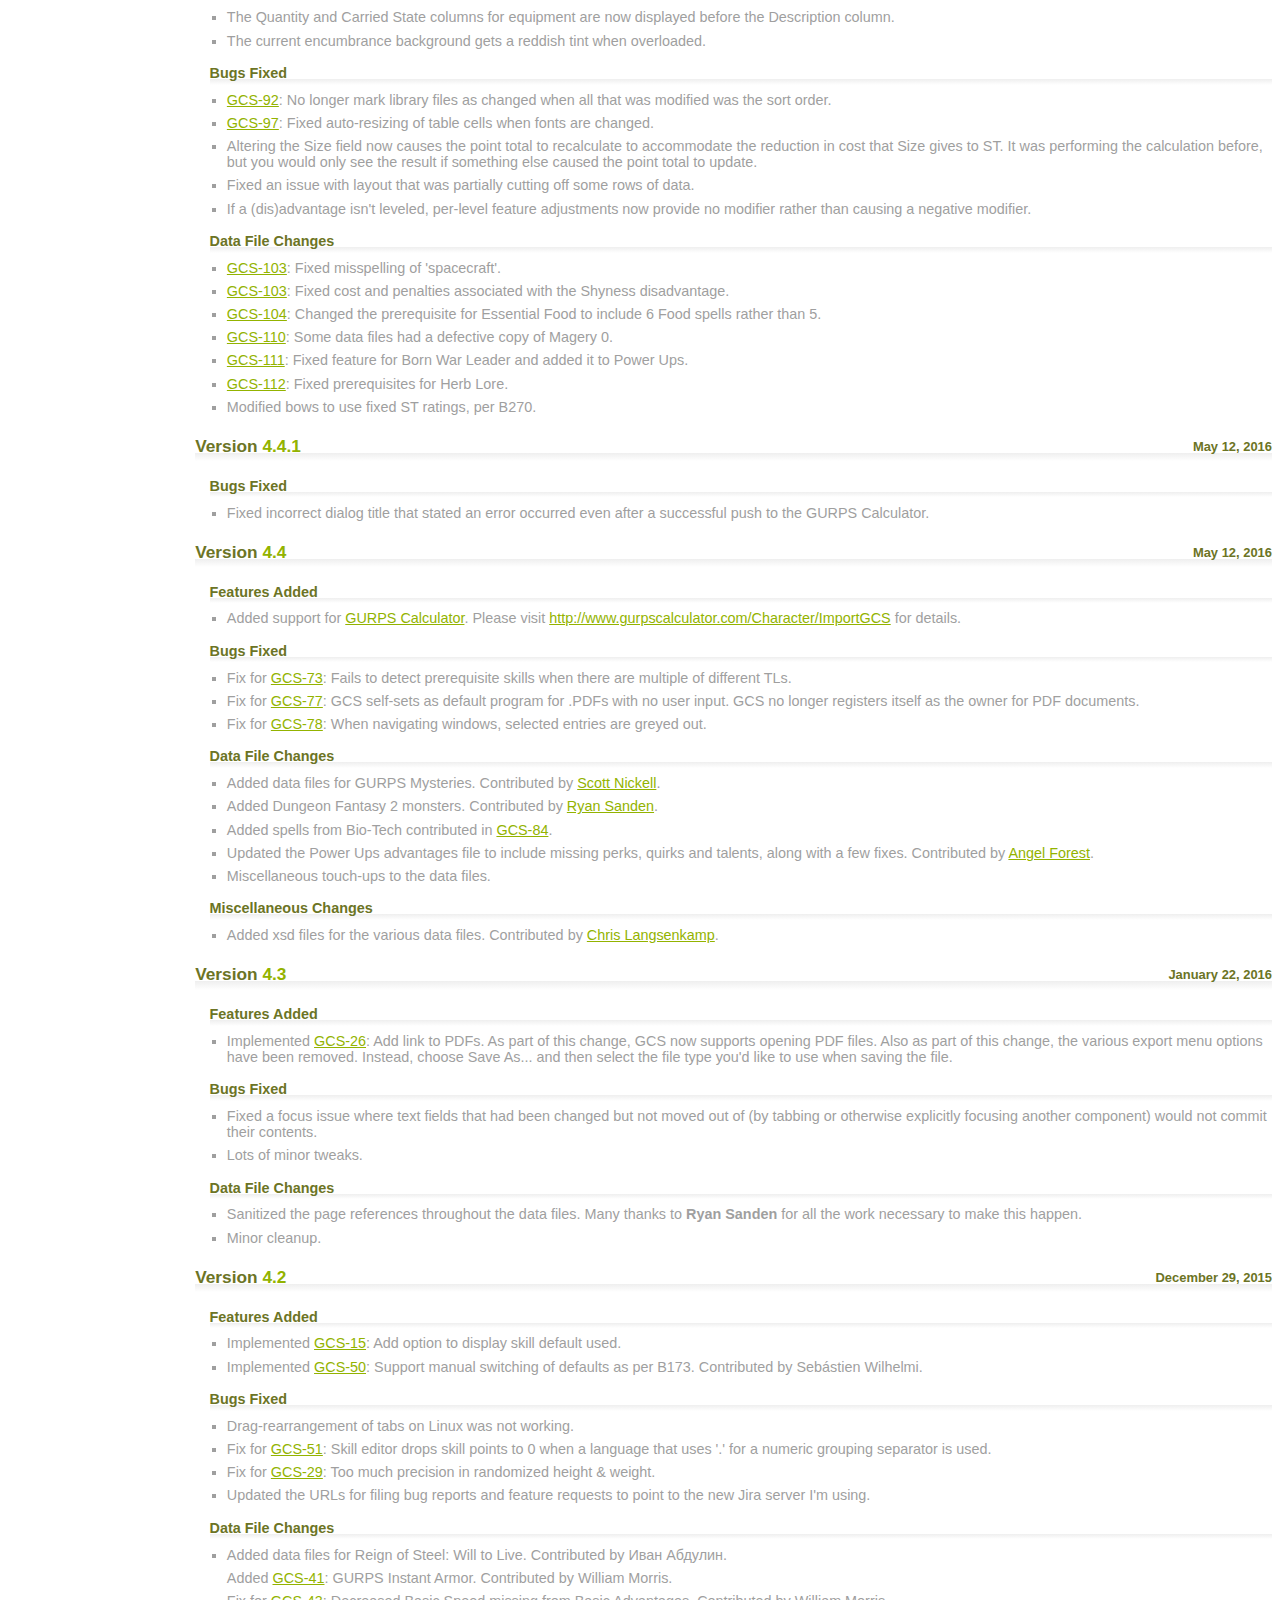
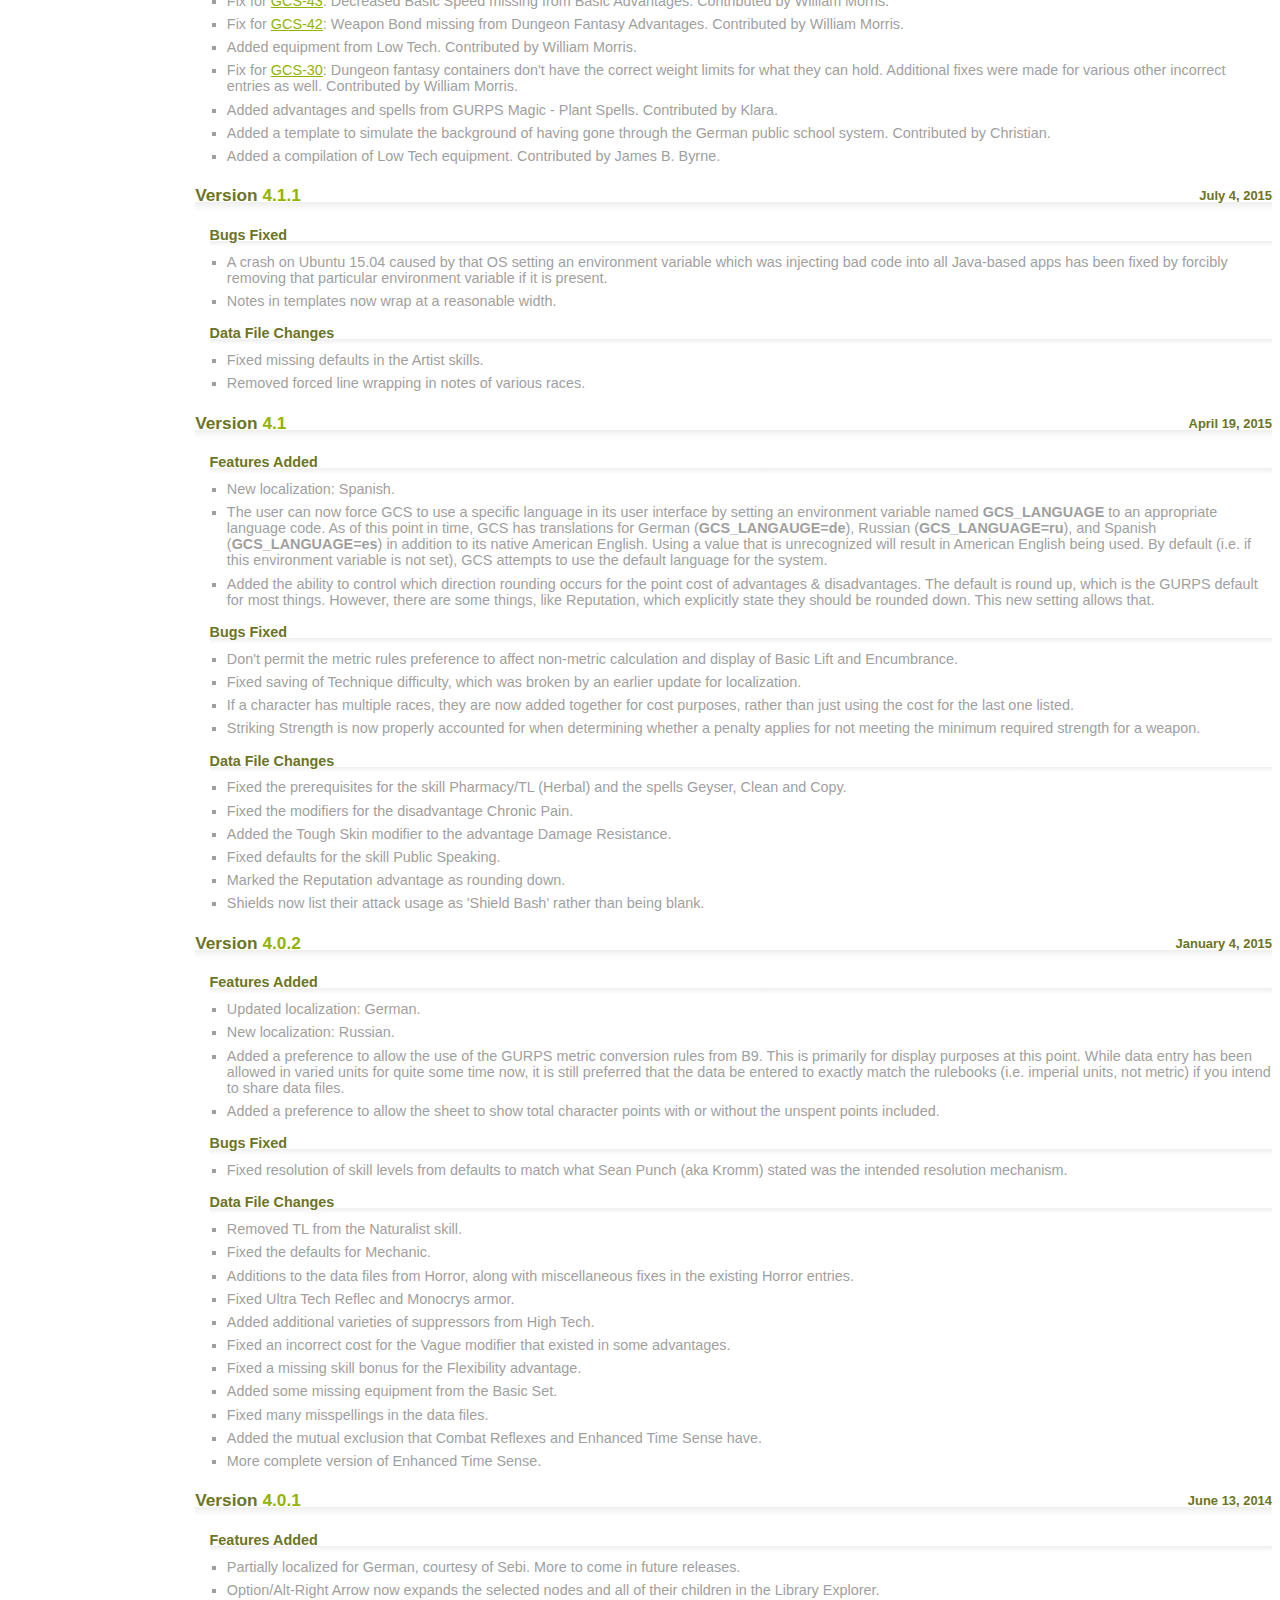
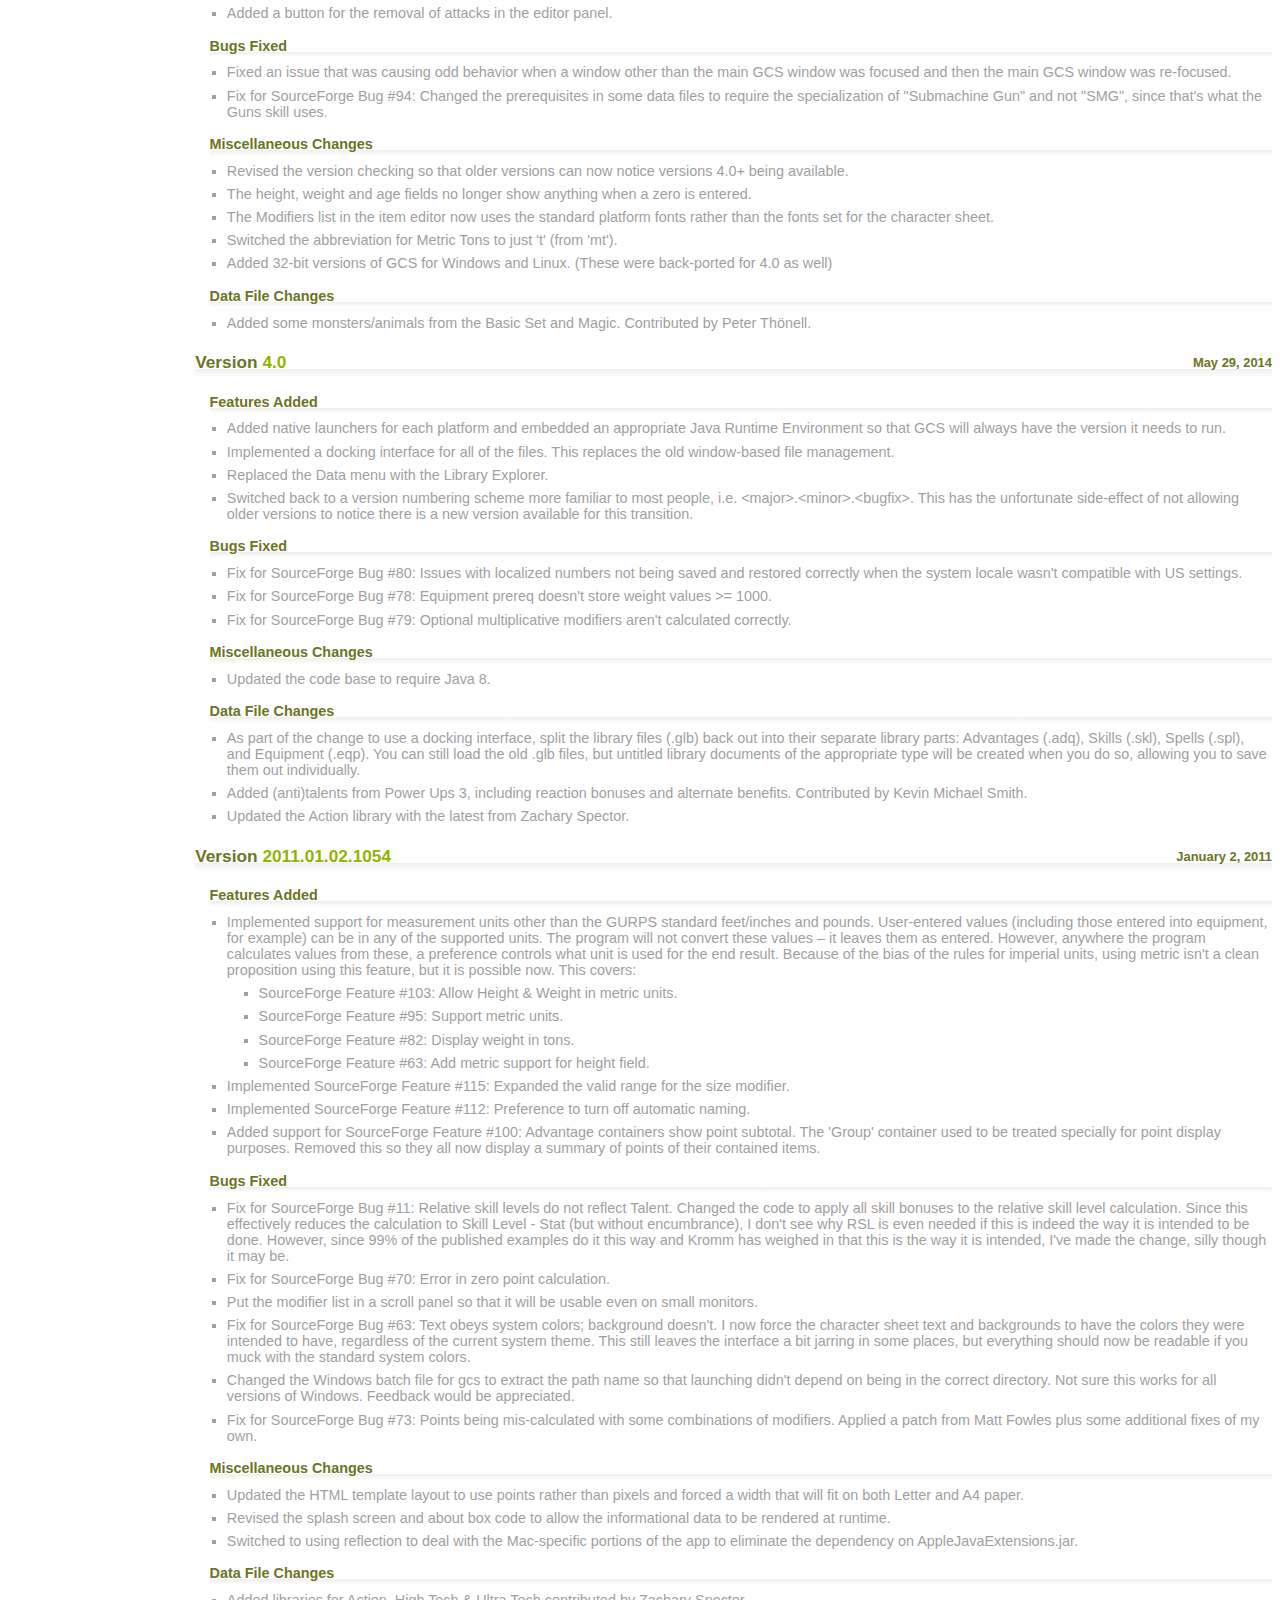
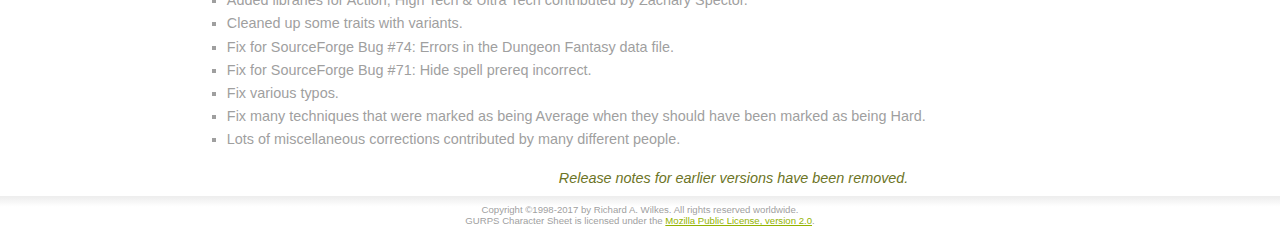
<file: release_notes.html>
<!DOCTYPE html>
<html lang="en">
	<head>
		<title>GURPS Character Sheet - Release Notes</title>
		<meta charset="utf-8"/>
		<meta name="keywords" content="GURPS Character Sheet roleplaying games"/>
		<meta name="description" content="GURPS Character Sheet"/>
		<meta name="norton-safeweb-site-verification" content="fnn0dveu85-ceabrbo2s7k1kw54q88sqmlvbun2sg86r82l9l01bxz6qlbq6ptnqojpmwzqs8v2viv1jkxhi3jo5ndv931j15xz3j49uup5blqxahylgkqquk-hg5uf9" />
		<link rel="stylesheet" type="text/css" href="/main.css"/>
		<link rel="shortcut icon" href="/images/favicon.ico"/>
	</head>
	<body>
		<div id="header">
			<h1>GURPS Character Sheet</h1>
			<div id="slogan">A WYSIWYG character sheet for GURPS</div>
		</div>
		<div id="main">
			<div id="left_column">
				<div id="menu">
					<ul>
						<li><a href="/index.php">Home</a></li>
						<li><a href="/releases.php">Releases</a></li>
						<li><a href="/release_notes.php">Release Notes</a></li>
						<li><a href="/in_progress_notes.php">&nbsp;&nbsp;... In Progress Notes</a></li>
						<li><a href="/faq.php">FAQ</a></li>
						<li><a href="/mailing_lists.php">Mailing Lists</a></li>
						<li><a href="http://sourceforge.net/projects/gcs-java/reviews">Reviews</a></li>
						<li><a href="https://gurpscharactersheet.atlassian.net/issues/?filter=10001">Bug Reports</a>
						<li><a href="https://gurpscharactersheet.atlassian.net/issues/?filter=10000">Feature Requests</a>
						<li><a href="https://github.com/richardwilkes/gcs/blob/master/README.md">Development Setup</a></li>
						<li><a href="https://github.com/richardwilkes/gcs">GitHub GCS</a></li>
						<li><a href="https://github.com/richardwilkes/gcs_library">GitHub GCS Library</a></li>
						<li><a href="/page_references.php">Page References</a></li>
						<li><a href="/output_templates.php">Output Templates</a></li>
						<li><a href="https://drive.google.com/drive/folders/0BwDjN2HwBhv4V1NJVWJtWUNWcUU?usp=sharing">User Content</a></li>
						<li><a href="mailto:wilkes@me.com">Contact Me</a></li>
					</ul>
				</div>
				<div id="links">
					<p class="btn_wrap"><a class="btn" href="https://paypal.me/GURPSCharacterSheet">Donate</a></p>
					<h3>Interesting Stuff</h3>
					<ul>
						<li><a href="http://sjgames.com">Steve Jackson Games</a></li>
						<li><a href="https://discord.gg/Sv4Svce">GURPS Discord</a></li>
						<li><a href="http://gamingballistic.blogspot.com">Gaming Ballistic</a></li>
						<li><a href="http://dungeonfantastic.blogspot.com">Dungeon Fantastic</a></li>
						<li><a href="http://www.gamesdiner.com/gurps-diner">GURPS Diner</a></li>
						<li><a href="http://www.thecabal.org/gurps/rareitems">Rare GURPS Items</a></li>
						<li><a href="http://greywolf.critter.net/fonts.htm">Greywolf Fonts</a></li>
					</ul>
				</div>
			</div>
			<div id="right_column">
				<div id="release_notes">
					<h1>Release Notes</h1>
					<h2>Version <span class="version">4.8</span><span class="release_date">January 1, 2017</span></h2>
					<h3>Features Added</h3>
					<ul>
						<li>GCS now tries to auto-detect when macOS has performed App Translocation on it and inform the user what steps need to be taken to prevent this behavior.
							The real answer here is to pay for whatever is necessary to sign GCS, but I'm currently unwilling to pay for that yearly expense.</li>
						<li><a href="https://gurpscharactersheet.atlassian.net/browse/GCS-137">GCS-137</a>: Improved template support for non-HTML uses and adjusted the UI to reflect
							that it is actually text export and not just HTML export.</li>
						<li><a href="https://gurpscharactersheet.atlassian.net/browse/GCS-132">GCS-132</a>: Added menu items and command keys for adding/subtracting enough points to
							move selected skills &amp; spells to the next/previous level.</li>
					</ul>
					<h3>Bugs Fixed</h3>
					<ul>
						<li><a href="https://gurpscharactersheet.atlassian.net/browse/GCS-136">GCS-136</a>: Changed Basic Lift calculation for KYOS rules to match table values.</li>
						<li><a href="https://gurpscharactersheet.atlassian.net/browse/GCS-142">GCS-142</a>: Fix saving of techniques when a language other than English is in use.</li>
					</ul>
					<h3>Data File Changes</h3>
					<ul>
						<li>Added the Necromancer template, and equipment, advantages, and spells to accommodate it.</li>
						<li>Added the missing skill penalties for Disturbing Voice.</li>
						<li>Added metal college spells from Pyramid issue 91.</li>
					</ul>
					<h2>Version <span class="version">4.7</span><span class="release_date">December 3, 2016</span></h2>
					<h3>Features Added</h3>
					<ul>
						<li><a href="https://gurpscharactersheet.atlassian.net/browse/GCS-131">GCS-131</a>: User interface language settable from the user interface.</li>
					</ul>
					<h3>Bugs Fixed</h3>
					<ul>
						<li><a href="https://gurpscharactersheet.atlassian.net/browse/GCS-134">GCS-134</a>: Templates won't open on Linux.</li>
					</ul>
					<h3>Data File Changes</h3>
					<ul>
						<li><a href="https://github.com/richardwilkes/gcs/pull/2">Pull request #2</a>: Wizardry Refined from Pyramid 3/60, plus some small Magic prereq fixes.</li>
						<li>Added all new content from the <a href="https://drive.google.com/drive/folders/0BwDjN2HwBhv4V1NJVWJtWUNWcUU?usp=sharing">User Content</a> shared drive.</li>
					</ul>
					<h2>Version <span class="version">4.6</span><span class="release_date">November 12, 2016</span></h2>
					<h3>Features Added</h3>
					<ul>
						<li><a href="https://gurpscharactersheet.atlassian.net/browse/GCS-23">GCS-23</a>: When using the filter to search, skills now look at the contents of the specialization field as well as the name.</li>
						<li><a href="https://gurpscharactersheet.atlassian.net/browse/GCS-55">GCS-55</a>: Support for Pyramid's "Knowing Your Own Strength" article.</li>
						<li><a href="https://gurpscharactersheet.atlassian.net/browse/GCS-107">GCS-107</a>: The sheet, templates and lists can now be scaled while viewing them. I've only added a few discrete scales:
							100%, 150%, and 200%, which I think should be adequate. The rest of the UI does not scale (for example, the editor dialogs).</li>
						<li>Advantages (and disadvantages, quirks, perks, etc.) can now be toggled back and forth between an enabled and disabled state. When disabled, that advantage (and anything it contains) is
							treated as if it was not actually on the character sheet.</li>
						<li>Added support for incrementing and decrementing the tech level of selected items.</li>
					</ul>
					<h3>Bugs Fixed</h3>
					<ul>
						<li>HTML export now writes out individual top-level notes using the @NOTES_LOOP_START/@NOTES_LOOP_END notation rather than the old @NOTES key.</li>
						<li><a href="https://gurpscharactersheet.atlassian.net/browse/GCS-123">GCS-123</a>: Wrap top-level notes in the HTML export.</li>
						<li><a href="https://gurpscharactersheet.atlassian.net/browse/GCS-124">GCS-124</a>: Incorrect difficulties for some Martial Arts Techniques.</li>
						<li><a href="https://gurpscharactersheet.atlassian.net/browse/GCS-126">GCS-126</a>: Don't allow leveled advantages to be reduced below 0.</li>
					</ul>
					<h3>Data File Changes</h3>
					<ul>
						<li><a href="https://gurpscharactersheet.atlassian.net/browse/GCS-121">GCS-121</a>: Transhuman Space templates updated to 4th Edition, contributed by Johan Winqvist.</li>
						<li><a href="https://gurpscharactersheet.atlassian.net/browse/GCS-128">GCS-128</a>: Perks from Thaumatology - Magical Styles, contributed by R. William Morris.</li>
						<li>Added all classes and races from the <a href="https://drive.google.com/drive/folders/0BwDjN2HwBhv4V1NJVWJtWUNWcUU?usp=sharing">User Content</a> shared drive.</li>
					</ul>
					<h2>Version <span class="version">4.5.1</span><span class="release_date">September 24, 2016</span></h2>
					<h3>Bugs Fixed</h3>
					<ul>
						<li>Fix the calculation for total weight and value of equipment, which ended up broken as part of the change for <a href="https://gurpscharactersheet.atlassian.net/browse/GCS-20">GCS-20</a>.</li>
					</ul>
					<h2>Version <span class="version">4.5</span><span class="release_date">September 23, 2016</span></h2>
					<h3>Features Added</h3>
					<ul>
						<li><a href="https://gurpscharactersheet.atlassian.net/browse/GCS-1">GCS-1</a>: Non-humanoid body type support. You can now choose what body type your character has and
							the hit location table will update appropriately. Standard armor doesn't necessarily make sense for many of the other body types, so custom armor will need to be
							created for them.</li>
						<li><a href="https://gurpscharactersheet.atlassian.net/browse/GCS-14">GCS-14</a>: Changed the single note field at the end of the character sheet into a list of notes.</li>
						<li><a href="https://gurpscharactersheet.atlassian.net/browse/GCS-20">GCS-20</a>: A piece of equipment can now have a feature added to it that reduces the effective weight
							of its contained items by either an absolute quantity or a percentage. To make this work properly, a small change to the way the extended weight field is calculated and
							displayed was made. In the past, it would always show the weight of the container itself plus all of its contents. Now, it only shows the weight of its contents if those
							contents are actually being carried/equipped. This change allows something like the Pathfinder Bag of Holding Type I to be created by specifying a weight reduction of
							250 lbs as a feature and a maximum contained weight of 0 lbs (so that the Bag of Holding entry will turn red if the player places too much inside it).</li>
						<li>By default, GCS looks for its library of data files next to itself in its installation directory.
							You can now alter this behavior by setting the environment variable GCS_LIBRARY to point to some
							other location on disk instead.</li>
						<li><a href="https://gurpscharactersheet.atlassian.net/browse/GCS-113">GCS-113</a>: Initialize new character sheets with the last used page settings.</li>
						<li><a href="https://gurpscharactersheet.atlassian.net/browse/GCS-114">GCS-114</a>: Spells can now have the attribute they are based upon set (was fixed as IQ previously).</li>
						<li>The Rule of 20 from B344 is now enforced.</li>
						<li>The Quantity and Carried State columns for equipment are now displayed before the Description column.</li>
						<li>The current encumbrance background gets a reddish tint when overloaded.</li>
					</ul>
					<h3>Bugs Fixed</h3>
					<ul>
						<li><a href="https://gurpscharactersheet.atlassian.net/browse/GCS-92">GCS-92</a>: No longer mark library files as changed when all that was modified was the sort order.</li>
						<li><a href="https://gurpscharactersheet.atlassian.net/browse/GCS-97">GCS-97</a>: Fixed auto-resizing of table cells when fonts are changed.</li>
						<li>Altering the Size field now causes the point total to recalculate to accommodate the reduction in cost that Size gives to ST. It was performing the calculation before,
							but you would only see the result if something else caused the point total to update.</li>
						<li>Fixed an issue with layout that was partially cutting off some rows of data.</li>
						<li>If a (dis)advantage isn't leveled, per-level feature adjustments now provide no modifier rather than causing a negative modifier.</li>
					</ul>
					<h3>Data File Changes</h3>
					<ul>
						<li><a href="https://gurpscharactersheet.atlassian.net/browse/GCS-102">GCS-103</a>: Fixed misspelling of 'spacecraft'.</li>
						<li><a href="https://gurpscharactersheet.atlassian.net/browse/GCS-103">GCS-103</a>: Fixed cost and penalties associated with the Shyness disadvantage.</li>
						<li><a href="https://gurpscharactersheet.atlassian.net/browse/GCS-104">GCS-104</a>: Changed the prerequisite for Essential Food to include 6 Food spells rather than 5.</li>
						<li><a href="https://gurpscharactersheet.atlassian.net/browse/GCS-110">GCS-110</a>: Some data files had a defective copy of Magery 0.</li>
						<li><a href="https://gurpscharactersheet.atlassian.net/browse/GCS-111">GCS-111</a>: Fixed feature for Born War Leader and added it to Power Ups.</li>
						<li><a href="https://gurpscharactersheet.atlassian.net/browse/GCS-112">GCS-112</a>: Fixed prerequisites for Herb Lore.</li>
						<li>Modified bows to use fixed ST ratings, per B270.</li>
					</ul>
					<h2>Version <span class="version">4.4.1</span><span class="release_date">May 12, 2016</span></h2>
					<h3>Bugs Fixed</h3>
					<ul>
						<li>Fixed incorrect dialog title that stated an error occurred even after a successful push to the GURPS Calculator.</li>
					</ul>
					<h2>Version <span class="version">4.4</span><span class="release_date">May 12, 2016</span></h2>
					<h3>Features Added</h3>
					<ul>
						<li>Added support for <a href="http://www.gurpscalculator.com">GURPS Calculator</a>. Please visit
							<a href="http://www.gurpscalculator.com/Character/ImportGCS">http://www.gurpscalculator.com/Character/ImportGCS</a> for details.</li>
					</ul>
					<h3>Bugs Fixed</h3>
					<ul>
						<li>Fix for <a href="https://gurpscharactersheet.atlassian.net/browse/GCS-73">GCS-73</a>: Fails to detect prerequisite skills when there are multiple of different TLs.</li>
						<li>Fix for <a href="https://gurpscharactersheet.atlassian.net/browse/GCS-77">GCS-77</a>: GCS self-sets as default program for .PDFs with no user input.
							GCS no longer registers itself as the owner for PDF documents.</li>
						<li>Fix for <a href="https://gurpscharactersheet.atlassian.net/browse/GCS-78">GCS-78</a>: When navigating windows, selected entries are greyed out.</li>
					</ul>
					<h3>Data File Changes</h3>
					<ul>
						<li>Added data files for GURPS Mysteries. Contributed by <a href="mailto:shnickell@gmail.com">Scott Nickell</a>.</li>
						<li>Added Dungeon Fantasy 2 monsters. Contributed by <a href="mailto:ryan@ryansanden.com">Ryan Sanden</a>.</li>
						<li>Added spells from Bio-Tech contributed in <a href="https://gurpscharactersheet.atlassian.net/browse/GCS-84">GCS-84</a>.</li>
						<li>Updated the Power Ups advantages file to include missing perks, quirks and talents, along with a few fixes. Contributed by <a href="mailto:enkeli.metsa@gmail.com">Angel Forest</a>.</li>
						<li>Miscellaneous touch-ups to the data files.</li>
					</ul>
					<h3>Miscellaneous Changes</h3>
					<ul>
						<li>Added xsd files for the various data files. Contributed by <a href="chris@langsenkamp.com">Chris Langsenkamp</a>.</li>
					</ul>
					<h2>Version <span class="version">4.3</span><span class="release_date">January 22, 2016</span></h2>
					<h3>Features Added</h3>
					<ul>
						<li>Implemented <a href="https://gurpscharactersheet.atlassian.net/browse/GCS-26">GCS-26</a>: Add link to PDFs.
							As part of this change, GCS now supports opening PDF files. Also as part of this change, the various export
							menu options have been removed. Instead, choose Save As... and then select the file type you'd like to use
							when saving the file.</li>
					</ul>
					<h3>Bugs Fixed</h3>
					<ul>
						<li>Fixed a focus issue where text fields that had been changed but not moved out of (by tabbing or otherwise explicitly focusing another component) would not commit their contents.</li>
						<li>Lots of minor tweaks.</li>
					</ul>
					<h3>Data File Changes</h3>
					<ul>
						<li>Sanitized the page references throughout the data files. Many thanks to <b>Ryan Sanden</b> for all the work necessary to make this happen.</li>
						<li>Minor cleanup.</li>
					</ul>
					<h2>Version <span class="version">4.2</span><span class="release_date">December 29, 2015</span></h2>
					<h3>Features Added</h3>
					<ul>
						<li>Implemented <a href="https://gurpscharactersheet.atlassian.net/browse/GCS-15">GCS-15</a>: Add option to display skill default used.</li>
						<li>Implemented <a href="https://gurpscharactersheet.atlassian.net/browse/GCS-50">GCS-50</a>: Support manual switching of defaults as per B173. Contributed by Sebástien Wilhelmi.</li>
					</ul>
					<h3>Bugs Fixed</h3>
					<ul>
						<li>Drag-rearrangement of tabs on Linux was not working.</li>
						<li>Fix for <a href="https://gurpscharactersheet.atlassian.net/browse/GCS-51">GCS-51</a>: Skill editor drops skill points to 0 when a language that uses '.' for a numeric grouping separator is used.</li>
						<li>Fix for <a href="https://gurpscharactersheet.atlassian.net/browse/GCS-29">GCS-29</a>: Too much precision in randomized height & weight.</li>
						<li>Updated the URLs for filing bug reports and feature requests to point to the new Jira server I'm using.</li>
					</ul>
					<h3>Data File Changes</h3>
					<ul>
						<li>Added data files for Reign of Steel: Will to Live. Contributed by Иван Абдулин.</li
						<li>Added <a href="https://gurpscharactersheet.atlassian.net/browse/GCS-41">GCS-41</a>: GURPS Instant Armor. Contributed by William Morris.</li>
						<li>Fix for <a href="https://gurpscharactersheet.atlassian.net/browse/GCS-43">GCS-43</a>: Decreased Basic Speed missing from Basic Advantages. Contributed by William Morris.</li>
						<li>Fix for <a href="https://gurpscharactersheet.atlassian.net/browse/GCS-42">GCS-42</a>: Weapon Bond missing from Dungeon Fantasy Advantages. Contributed by William Morris.</li>
						<li>Added equipment from Low Tech. Contributed by William Morris.</li>
						<li>Fix for <a href="https://gurpscharactersheet.atlassian.net/browse/GCS-30">GCS-30</a>: Dungeon fantasy containers don't have the correct weight limits for what they can hold.
							Additional fixes were made for various other incorrect entries as well. Contributed by William Morris.</li>
						<li>Added advantages and spells from GURPS Magic - Plant Spells. Contributed by Klara.</li>
						<li>Added a template to simulate the background of having gone through the German public school system. Contributed by Christian.</li>
						<li>Added a compilation of Low Tech equipment. Contributed by James B. Byrne.</li>
					</ul>
					<h2>Version <span class="version">4.1.1</span><span class="release_date">July 4, 2015</span></h2>
					<h3>Bugs Fixed</h3>
					<ul>
						<li>A crash on Ubuntu 15.04 caused by that OS setting an environment variable which was injecting bad code into all Java-based apps has been fixed by forcibly removing that particular environment variable if it is present.</li>
						<li>Notes in templates now wrap at a reasonable width.</li>
					</ul>
					<h3>Data File Changes</h3>
					<ul>
						<li>Fixed missing defaults in the Artist skills.</li>
						<li>Removed forced line wrapping in notes of various races.</li>
					</ul>
					<h2>Version <span class="version">4.1</span><span class="release_date">April 19, 2015</span></h2>
					<h3>Features Added</h3>
					<ul>
						<li>New localization: Spanish.</li>
						<li>The user can now force GCS to use a specific language in its user interface by setting an environment variable named <b>GCS_LANGUAGE</b> to an appropriate language code.
							As of this point in time, GCS has translations for German (<b>GCS_LANGAUGE=de</b>), Russian (<b>GCS_LANGUAGE=ru</b>), and Spanish (<b>GCS_LANGUAGE=es</b>) in addition to
							its native American English. Using a value that is unrecognized will result in American English being used. By default (i.e. if this environment variable is not set), GCS
							attempts to use the default language for the system.</li>
						<li>Added the ability to control which direction rounding occurs for the point cost of advantages &amp; disadvantages. The default is round up, which is the GURPS default for
							most things. However, there are some things, like Reputation, which explicitly state they should be rounded down. This new setting allows that.</li>
					</ul>
					<h3>Bugs Fixed</h3>
					<ul>
						<li>Don't permit the metric rules preference to affect non-metric calculation and display of Basic Lift and Encumbrance.</li>
						<li>Fixed saving of Technique difficulty, which was broken by an earlier update for localization.</li>
						<li>If a character has multiple races, they are now added together for cost purposes, rather than just using the cost for the last one listed.</li>
						<li>Striking Strength is now properly accounted for when determining whether a penalty applies for not meeting the minimum required strength for a weapon.</li>
					</ul>
					<h3>Data File Changes</h3>
					<ul>
						<li>Fixed the prerequisites for the skill Pharmacy/TL (Herbal) and the spells Geyser, Clean and Copy.</li>
						<li>Fixed the modifiers for the disadvantage Chronic Pain.</li>
						<li>Added the Tough Skin modifier to the advantage Damage Resistance.</li>
						<li>Fixed defaults for the skill Public Speaking.</li>
						<li>Marked the Reputation advantage as rounding down.</li>
						<li>Shields now list their attack usage as 'Shield Bash' rather than being blank.</li>
					</ul>
					<h2>Version <span class="version">4.0.2</span><span class="release_date">January 4, 2015</span></h2>
					<h3>Features Added</h3>
					<ul>
						<li>Updated localization: German.</li>
						<li>New localization: Russian.</li>
						<li>Added a preference to allow the use of the GURPS metric conversion rules from B9. This is primarily for display purposes at this point.
							While data entry has been allowed in varied units for quite some time now, it is still preferred that the data be entered to exactly
							match the rulebooks (i.e. imperial units, not metric) if you intend to share data files.</li>
						<li>Added a preference to allow the sheet to show total character points with or without the unspent points included.</li>
					</ul>
					<h3>Bugs Fixed</h3>
					<ul>
						<li>Fixed resolution of skill levels from defaults to match what Sean Punch (aka Kromm) stated was the
							intended resolution mechanism.</li>
					</ul>
					<h3>Data File Changes</h3>
					<ul>
						<li>Removed TL from the Naturalist skill.</li>
						<li>Fixed the defaults for Mechanic.</li>
						<li>Additions to the data files from Horror, along with miscellaneous fixes in the existing Horror entries.</li>
						<li>Fixed Ultra Tech Reflec and Monocrys armor.</li>
						<li>Added additional varieties of suppressors from High Tech.</li>
						<li>Fixed an incorrect cost for the Vague modifier that existed in some advantages.</li>
						<li>Fixed a missing skill bonus for the Flexibility advantage.</li>
						<li>Added some missing equipment from the Basic Set.</li>
						<li>Fixed many misspellings in the data files.</li>
						<li>Added the mutual exclusion that Combat Reflexes and Enhanced Time Sense have.</li>
						<li>More complete version of Enhanced Time Sense.</li>
					</ul>
					<h2>Version <span class="version">4.0.1</span><span class="release_date">June 13, 2014</span></h2>
					<h3>Features Added</h3>
					<ul>
						<li>Partially localized for German, courtesy of Sebi. More to come in future releases.</li>
						<li>Option/Alt-Right Arrow now expands the selected nodes and all of their children in the Library
							Explorer.</li>
						<li>Added a button for the removal of attacks in the editor panel.</li>
					</ul>
					<h3>Bugs Fixed</h3>
					<ul>
						<li>Fixed an issue that was causing odd behavior when a window other than the main GCS window
							was focused and then the main GCS window was re-focused.</li>
						<li>Fix for SourceForge Bug #94: Changed the prerequisites in some data files to require the
							specialization of "Submachine Gun" and not "SMG", since that's what the Guns skill uses.</li>
					</ul>
					<h3>Miscellaneous Changes</h3>
					<ul>
						<li>Revised the version checking so that older versions can now notice versions 4.0+ being available.</li>
						<li>The height, weight and age fields no longer show anything when a zero is entered.</li>
						<li>The Modifiers list in the item editor now uses the standard platform fonts rather than the fonts
							set for the character sheet.</li>
						<li>Switched the abbreviation for Metric Tons to just 't' (from 'mt').</li>
						<li>Added 32-bit versions of GCS for Windows and Linux. (These were back-ported for 4.0 as well)</li>
					</ul>
					<h3>Data File Changes</h3>
					<ul>
						<li>Added some monsters/animals from the Basic Set and Magic. Contributed by Peter Th&#246;nell.</li>
					</ul>
					<h2>Version <span class="version">4.0</span><span class="release_date">May 29, 2014</span></h2>
					<h3>Features Added</h3>
					<ul>
						<li>Added native launchers for each platform and embedded an appropriate Java Runtime Environment
							so that GCS will always have the version it needs to run.</li>
						<li>Implemented a docking interface for all of the files. This replaces the old window-based
							file management.</li>
						<li>Replaced the Data menu with the Library Explorer.</li>
						<li>Switched back to a version numbering scheme more familiar to most people, i.e.
							&lt;major&gt;.&lt;minor&gt;.&lt;bugfix&gt;. This has the unfortunate side-effect of not
							allowing older versions to notice there is a new version available for this transition.</li>
					</ul>
					<h3>Bugs Fixed</h3>
					<ul>
						<li>Fix for SourceForge Bug #80: Issues with localized numbers not being saved and restored correctly
							when the system locale wasn&#039;t compatible with US settings.</li>
						<li>Fix for SourceForge Bug #78: Equipment prereq doesn&#039;t store weight values &gt;= 1000.</li>
						<li>Fix for SourceForge Bug #79: Optional multiplicative modifiers aren&#039;t calculated correctly.</li>
					</ul>
					<h3>Miscellaneous Changes</h3>
					<ul>
						<li>Updated the code base to require Java 8.</li>
					</ul>
					<h3>Data File Changes</h3>
					<ul>
						<li>As part of the change to use a docking interface, split the library files (.glb) back out
							into their separate library parts: Advantages (.adq), Skills (.skl), Spells (.spl), and
							Equipment (.eqp). You can still load the old .glb files, but untitled library documents of
							the appropriate type will be created when you do so, allowing you to save them out
							individually.</li>
						<li>Added (anti)talents from Power Ups 3, including reaction bonuses and alternate benefits.
							Contributed by Kevin Michael Smith.</li>
						<li>Updated the Action library with the latest from Zachary Spector.</li>
					</ul>
					<h2>Version <span class="version">2011.01.02.1054</span><span class="release_date">January 2, 2011</span></h2>
					<h3>Features Added</h3>
					<ul>
						<li>Implemented support for measurement units other than the GURPS standard feet/inches and pounds.
							User-entered values (including those entered into equipment, for example) can be in any of the
							supported units. The program will not convert these values – it leaves them as entered. However,
							anywhere the program calculates values from these, a preference controls what unit is used for
							the end result. Because of the bias of the rules for imperial units, using metric isn&#039;t a
							clean proposition using this feature, but it is possible now. This covers:
							<ul>
								<li>SourceForge Feature #103: Allow Height &amp; Weight in metric units.</li>
								<li>SourceForge Feature #95: Support metric units.</li>
								<li>SourceForge Feature #82: Display weight in tons.</li>
								<li>SourceForge Feature #63: Add metric support for height field.</li>
							</ul>
						</li>
						<li>Implemented SourceForge Feature #115: Expanded the valid range for the size modifier.</li>
						<li>Implemented SourceForge Feature #112: Preference to turn off automatic naming.</li>
						<li>Added support for SourceForge Feature #100: Advantage containers show point subtotal. The
							&#039;Group&#039; container used to be treated specially for point display purposes. Removed
							this so they all now display a summary of points of their contained items.</li>
					</ul>
					<h3>Bugs Fixed</h3>
					<ul>
						<li>Fix for SourceForge Bug #11: Relative skill levels do not reflect Talent. Changed the code to apply
							all skill bonuses to the relative skill level calculation. Since this effectively reduces the
							calculation to Skill Level - Stat (but without encumbrance), I don&#039;t see why RSL is even needed
							if this is indeed the way it is intended to be done. However, since 99% of the published examples do
							it this way and Kromm has weighed in that this is the way it is intended, I&#039;ve made the change,
							silly though it may be.</li>
						<li>Fix for SourceForge Bug #70: Error in zero point calculation.</li>
						<li>Put the modifier list in a scroll panel so that it will be usable even on small monitors.</li>
						<li>Fix for SourceForge Bug #63: Text obeys system colors; background doesn&#039;t. I now force the
							character sheet text and backgrounds to have the colors they were intended to have, regardless of
							the current system theme. This still leaves the interface a bit jarring in some places, but
							everything should now be readable if you muck with the standard system colors.</li>
						<li>Changed the Windows batch file for gcs to extract the path name so that launching didn&#039;t
							depend on being in the correct directory. Not sure this works for all versions of Windows.
							Feedback would be appreciated.</li>
						<li>Fix for SourceForge Bug #73: Points being mis-calculated with some combinations of modifiers.
							Applied a patch from Matt Fowles plus some additional fixes of my own.</li>
					</ul>
					<h3>Miscellaneous Changes</h3>
					<ul>
						<li>Updated the HTML template layout to use points rather than pixels and forced a width that
							will fit on both Letter and A4 paper.</li>
						<li>Revised the splash screen and about box code to allow the informational data to be rendered
							at runtime.</li>
						<li>Switched to using reflection to deal with the Mac-specific portions of the app to eliminate
							the dependency on AppleJavaExtensions.jar.</li>
					</ul>
					<h3>Data File Changes</h3>
					<ul>
						<li>Added libraries for Action, High Tech &amp; Ultra Tech contributed by Zachary Spector.</li>
						<li>Cleaned up some traits with variants.</li>
						<li>Fix for SourceForge Bug #74: Errors in the Dungeon Fantasy data file.</li>
						<li>Fix for SourceForge Bug #71: Hide spell prereq incorrect.</li>
						<li>Fix various typos.</li>
						<li>Fix many techniques that were marked as being Average when they should have been marked
							as being Hard.</li>
						<li>Lots of miscellaneous corrections contributed by many different people.</li>
					</ul>
					<p class="footnote">Release notes for earlier versions have been removed.</p>
				</div>
			</div>
		</div>
		<div id="footer">
			Copyright &copy;1998-2017 by Richard A. Wilkes. All rights reserved worldwide.<br>
			GURPS Character Sheet is licensed under the <a href="/license.html">Mozilla Public License, version 2.0</a>.
		</div>
	</body>
</html>
</file>
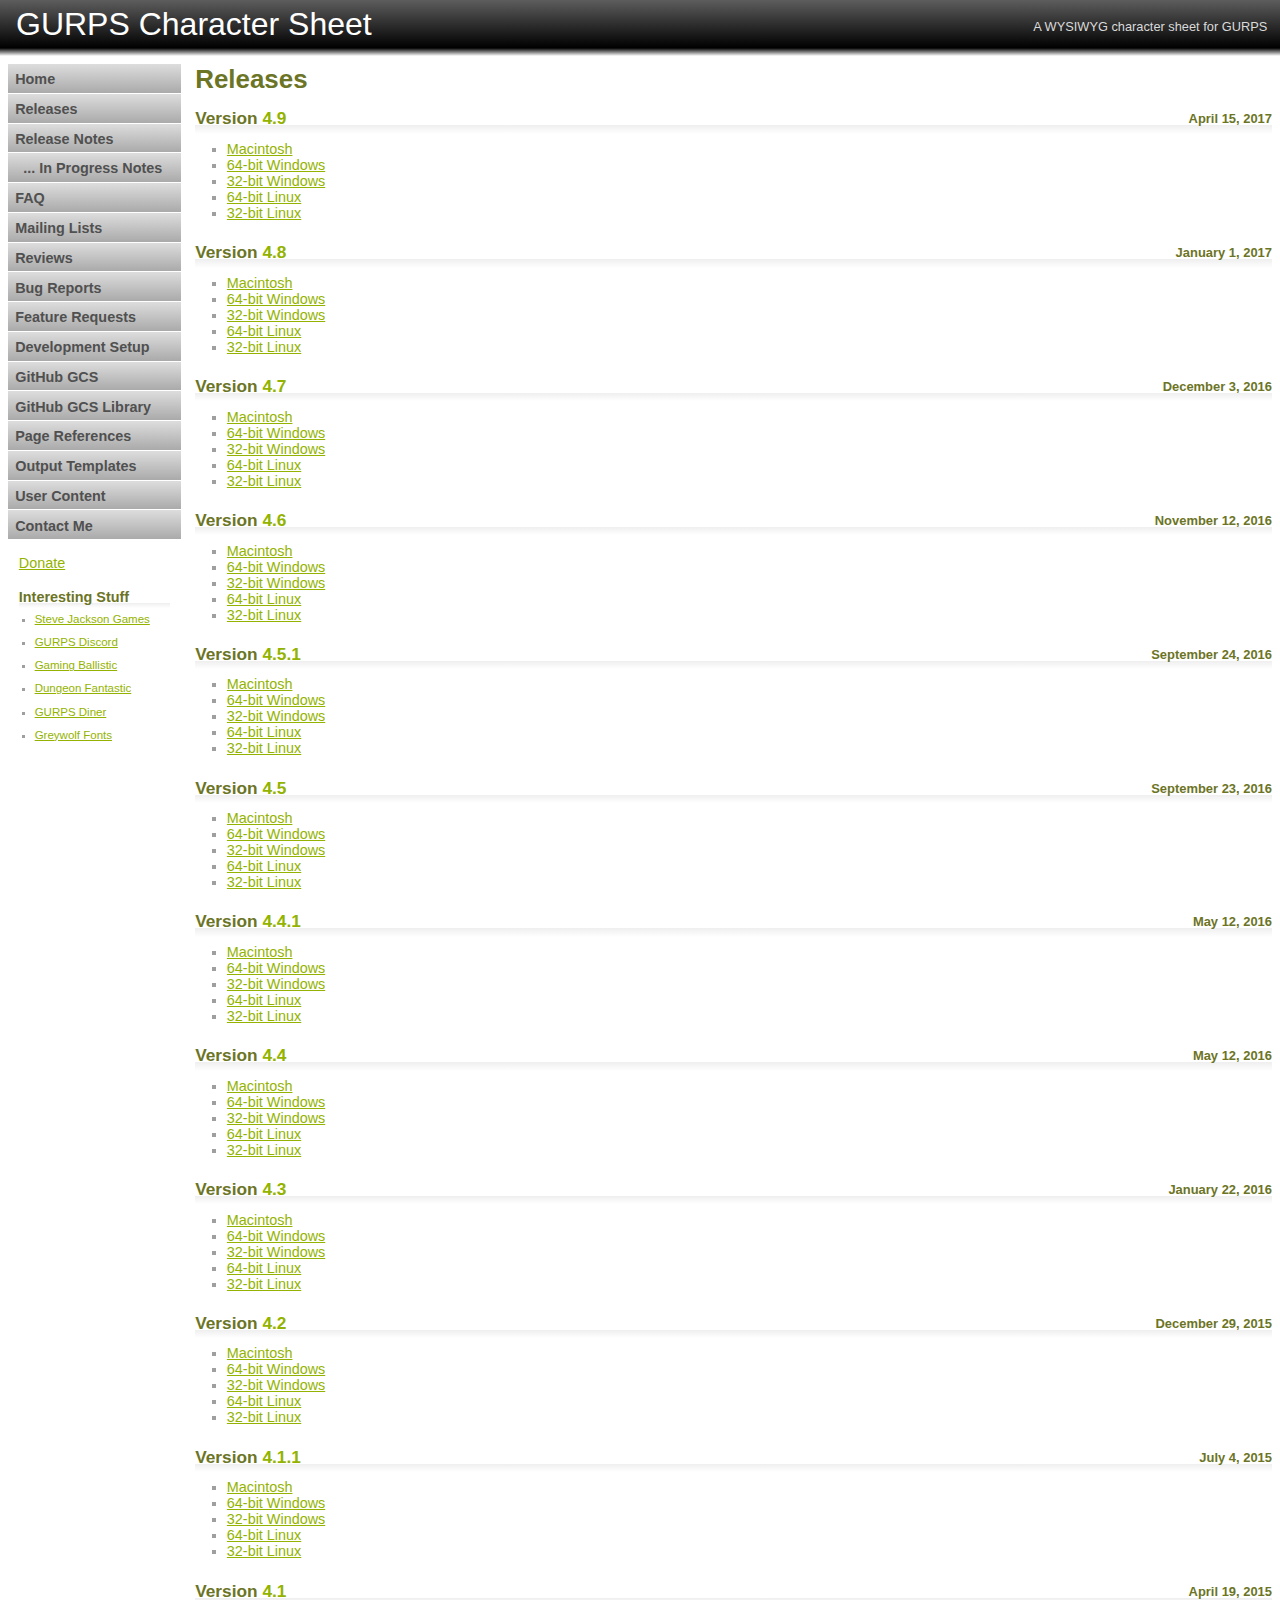
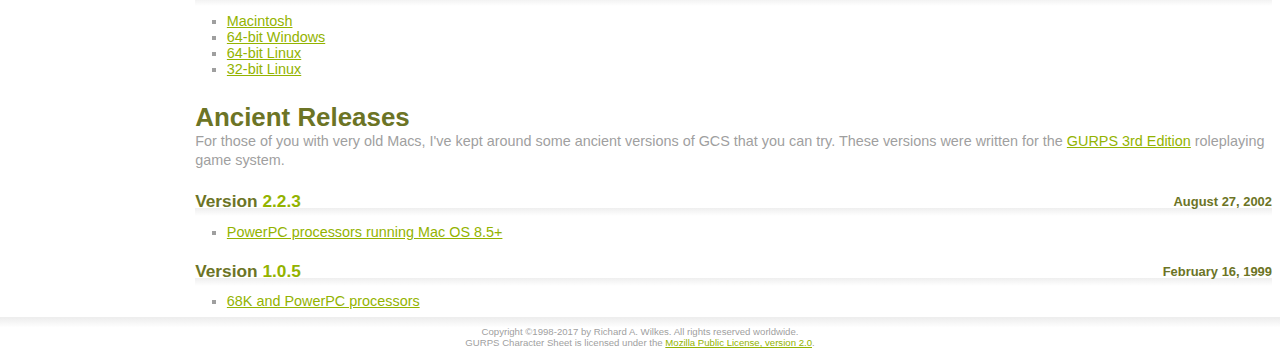
<file: releases.html>
<!DOCTYPE html>
<html lang="en">
	<head>
		<title>GURPS Character Sheet - Releases</title>
		<meta charset="utf-8"/>
		<meta name="keywords" content="GURPS Character Sheet roleplaying games"/>
		<meta name="description" content="GURPS Character Sheet"/>
		<meta name="norton-safeweb-site-verification" content="fnn0dveu85-ceabrbo2s7k1kw54q88sqmlvbun2sg86r82l9l01bxz6qlbq6ptnqojpmwzqs8v2viv1jkxhi3jo5ndv931j15xz3j49uup5blqxahylgkqquk-hg5uf9" />
		<link rel="stylesheet" type="text/css" href="/main.css"/>
		<link rel="shortcut icon" href="/images/favicon.ico"/>
	</head>
	<body>
		<div id="header">
			<h1>GURPS Character Sheet</h1>
			<div id="slogan">A WYSIWYG character sheet for GURPS</div>
		</div>
		<div id="main">
			<div id="left_column">
				<div id="menu">
					<ul>
						<li><a href="/index.html">Home</a></li>
						<li><a href="/releases.html">Releases</a></li>
						<li><a href="/release_notes.html">Release Notes</a></li>
						<li><a href="/in_progress_notes.html">&nbsp;&nbsp;... In Progress Notes</a></li>
						<li><a href="/faq.html">FAQ</a></li>
						<li><a href="/mailing_lists.html">Mailing Lists</a></li>
						<li><a href="http://sourceforge.net/projects/gcs-java/reviews">Reviews</a></li>
						<li><a href="https://gurpscharactersheet.atlassian.net/issues/?filter=10001">Bug Reports</a>
						<li><a href="https://gurpscharactersheet.atlassian.net/issues/?filter=10000">Feature Requests</a>
						<li><a href="https://github.com/richardwilkes/gcs/blob/master/README.md">Development Setup</a></li>
						<li><a href="https://github.com/richardwilkes/gcs">GitHub GCS</a></li>
						<li><a href="https://github.com/richardwilkes/gcs_library">GitHub GCS Library</a></li>
						<li><a href="/page_references.html">Page References</a></li>
						<li><a href="/output_templates.html">Output Templates</a></li>
						<li><a href="https://drive.google.com/drive/folders/0BwDjN2HwBhv4V1NJVWJtWUNWcUU?usp=sharing">User Content</a></li>
						<li><a href="mailto:wilkes@me.com">Contact Me</a></li>
					</ul>
				</div>
				<div id="links">
					<p class="btn_wrap"><a class="btn" href="https://paypal.me/GURPSCharacterSheet">Donate</a></p>
					<h3>Interesting Stuff</h3>
					<ul>
						<li><a href="http://sjgames.com">Steve Jackson Games</a></li>
						<li><a href="https://discord.gg/Sv4Svce">GURPS Discord</a></li>
						<li><a href="http://gamingballistic.blogspot.com">Gaming Ballistic</a></li>
						<li><a href="http://dungeonfantastic.blogspot.com">Dungeon Fantastic</a></li>
						<li><a href="http://www.gamesdiner.com/gurps-diner">GURPS Diner</a></li>
						<li><a href="http://greywolf.critter.net/fonts.htm">Greywolf Fonts</a></li>
					</ul>
				</div>
			</div>
			<div id="right_column">
				<h1>Releases</h1>
				<h2>Version <span class="version">4.9</span><span class="release_date">April 15, 2017</span></h2>
				<p></p>
				<ul>
					<li><a href="/downloads/4.9.0/gcs-4.9.0-mac.zip">Macintosh</a></li>
					<li><a href="/downloads/4.9.0/gcs-4.9.0-windows.zip">64-bit Windows</a></li>
					<li><a href="/downloads/4.9.0/gcs-4.9.0-windows-32.zip">32-bit Windows</a></li>
					<li><a href="/downloads/4.9.0/gcs-4.9.0-linux.zip">64-bit Linux</a></li>
					<li><a href="/downloads/4.9.0/gcs-4.9.0-linux-32.zip">32-bit Linux</a></li>
				</ul>
				<h2>Version <span class="version">4.8</span><span class="release_date">January 1, 2017</span></h2>
				<p></p>
				<ul>
					<li><a href="/downloads/4.8.0/gcs-4.8.0-mac.zip">Macintosh</a></li>
					<li><a href="/downloads/4.8.0/gcs-4.8.0-windows.zip">64-bit Windows</a></li>
					<li><a href="/downloads/4.8.0/gcs-4.8.0-windows-32.zip">32-bit Windows</a></li>
					<li><a href="/downloads/4.8.0/gcs-4.8.0-linux.zip">64-bit Linux</a></li>
					<li><a href="/downloads/4.8.0/gcs-4.8.0-linux-32.zip">32-bit Linux</a></li>
				</ul>
				<h2>Version <span class="version">4.7</span><span class="release_date">December 3, 2016</span></h2>
				<p></p>
				<ul>
					<li><a href="/downloads/4.7.0/gcs-4.7.0-mac.zip">Macintosh</a></li>
					<li><a href="/downloads/4.7.0/gcs-4.7.0-windows.zip">64-bit Windows</a></li>
					<li><a href="/downloads/4.7.0/gcs-4.7.0-windows-32.zip">32-bit Windows</a></li>
					<li><a href="/downloads/4.7.0/gcs-4.7.0-linux.zip">64-bit Linux</a></li>
					<li><a href="/downloads/4.7.0/gcs-4.7.0-linux-32.zip">32-bit Linux</a></li>
				</ul>
				<h2>Version <span class="version">4.6</span><span class="release_date">November 12, 2016</span></h2>
				<p></p>
				<ul>
					<li><a href="/downloads/4.6.0/gcs-4.6.0-mac.zip">Macintosh</a></li>
					<li><a href="/downloads/4.6.0/gcs-4.6.0-windows.zip">64-bit Windows</a></li>
					<li><a href="/downloads/4.6.0/gcs-4.6.0-windows-32.zip">32-bit Windows</a></li>
					<li><a href="/downloads/4.6.0/gcs-4.6.0-linux.zip">64-bit Linux</a></li>
					<li><a href="/downloads/4.6.0/gcs-4.6.0-linux-32.zip">32-bit Linux</a></li>
				</ul>
				<h2>Version <span class="version">4.5.1</span><span class="release_date">September 24, 2016</span></h2>
				<p></p>
				<ul>
					<li><a href="/downloads/4.5.1/gcs-4.5.1-mac.zip">Macintosh</a></li>
					<li><a href="/downloads/4.5.1/gcs-4.5.1-windows.zip">64-bit Windows</a></li>
					<li><a href="/downloads/4.5.1/gcs-4.5.1-windows-32.zip">32-bit Windows</a></li>
					<li><a href="/downloads/4.5.1/gcs-4.5.1-linux.zip">64-bit Linux</a></li>
					<li><a href="/downloads/4.5.1/gcs-4.5.1-linux-32.zip">32-bit Linux</a></li>
				</ul>
				<h2>Version <span class="version">4.5</span><span class="release_date">September 23, 2016</span></h2>
				<p></p>
				<ul>
					<li><a href="/downloads/4.5.0/gcs-4.5.0-mac.zip">Macintosh</a></li>
					<li><a href="/downloads/4.5.0/gcs-4.5.0-windows.zip">64-bit Windows</a></li>
					<li><a href="/downloads/4.5.0/gcs-4.5.0-windows-32.zip">32-bit Windows</a></li>
					<li><a href="/downloads/4.5.0/gcs-4.5.0-linux.zip">64-bit Linux</a></li>
					<li><a href="/downloads/4.5.0/gcs-4.5.0-linux-32.zip">32-bit Linux</a></li>
				</ul>
				<h2>Version <span class="version">4.4.1</span><span class="release_date">May 12, 2016</span></h2>
				<p></p>
				<ul>
					<li><a href="/downloads/4.4.1/gcs-4.4.1-mac.zip">Macintosh</a></li>
					<li><a href="/downloads/4.4.1/gcs-4.4.1-windows.zip">64-bit Windows</a></li>
					<li><a href="/downloads/4.4.1/gcs-4.4.1-windows-32.zip">32-bit Windows</a></li>
					<li><a href="/downloads/4.4.1/gcs-4.4.1-linux.zip">64-bit Linux</a></li>
					<li><a href="/downloads/4.4.1/gcs-4.4.1-linux-32.zip">32-bit Linux</a></li>
				</ul>
				<h2>Version <span class="version">4.4</span><span class="release_date">May 12, 2016</span></h2>
				<p></p>
				<ul>
					<li><a href="/downloads/4.4.0/gcs-4.4.0-mac.zip">Macintosh</a></li>
					<li><a href="/downloads/4.4.0/gcs-4.4.0-windows.zip">64-bit Windows</a></li>
					<li><a href="/downloads/4.4.0/gcs-4.4.0-windows-32.zip">32-bit Windows</a></li>
					<li><a href="/downloads/4.4.0/gcs-4.4.0-linux.zip">64-bit Linux</a></li>
					<li><a href="/downloads/4.4.0/gcs-4.4.0-linux-32.zip">32-bit Linux</a></li>
				</ul>
				<h2>Version <span class="version">4.3</span><span class="release_date">January 22, 2016</span></h2>
				<p></p>
				<ul>
					<li><a href="/downloads/4.3.0/gcs-4.3.0-mac.zip">Macintosh</a></li>
					<li><a href="/downloads/4.3.0/gcs-4.3.0-windows.zip">64-bit Windows</a></li>
					<li><a href="/downloads/4.3.0/gcs-4.3.0-windows-32.zip">32-bit Windows</a></li>
					<li><a href="/downloads/4.3.0/gcs-4.3.0-linux.zip">64-bit Linux</a></li>
					<li><a href="/downloads/4.3.0/gcs-4.3.0-linux-32.zip">32-bit Linux</a></li>
				</ul>
				<h2>Version <span class="version">4.2</span><span class="release_date">December 29, 2015</span></h2>
				<p></p>
				<ul>
					<li><a href="/downloads/4.2.0/gcs-4.2.0-mac.zip">Macintosh</a></li>
					<li><a href="/downloads/4.2.0/gcs-4.2.0-windows.zip">64-bit Windows</a></li>
					<li><a href="/downloads/4.2.0/gcs-4.2.0-windows-32.zip">32-bit Windows</a></li>
					<li><a href="/downloads/4.2.0/gcs-4.2.0-linux.zip">64-bit Linux</a></li>
					<li><a href="/downloads/4.2.0/gcs-4.2.0-linux-32.zip">32-bit Linux</a></li>
				</ul>
				<h2>Version <span class="version">4.1.1</span><span class="release_date">July 4, 2015</span></h2>
				<p></p>
				<ul>
					<li><a href="/downloads/4.1.1/gcs-4.1.1-mac.zip">Macintosh</a></li>
					<li><a href="/downloads/4.1.1/gcs-4.1.1-windows.zip">64-bit Windows</a></li>
					<li><a href="/downloads/4.1.1/gcs-4.1.1-windows-32.zip">32-bit Windows</a></li>
					<li><a href="/downloads/4.1.1/gcs-4.1.1-linux.zip">64-bit Linux</a></li>
					<li><a href="/downloads/4.1.1/gcs-4.1.1-linux-32.zip">32-bit Linux</a></li>
				</ul>
				<h2>Version <span class="version">4.1</span><span class="release_date">April 19, 2015</span></h2>
				<p></p>
				<ul>
					<li><a href="/downloads/4.1.0/gcs-4.1.0-mac.zip">Macintosh</a></li>
					<li><a href="/downloads/4.1.0/gcs-4.1.0-windows.zip">64-bit Windows</a></li>
					<li><a href="/downloads/4.1.0/gcs-4.1.0-linux.zip">64-bit Linux</a></li>
					<li><a href="/downloads/4.1.0/gcs-4.1.0-linux-32.zip">32-bit Linux</a></li>
				</ul>
				<br>
				<br>
				<h1>Ancient Releases</h2>
				<p>For those of you with very old Macs, I've kept around some ancient versions of GCS that you can try.
					These versions were written for the <a href="http://www.sjgames.com/gurps">GURPS 3rd Edition</a>
					roleplaying game system.</p>
				<p></p>
				<h2>Version <span class="version">2.2.3</span><span class="release_date">August 27, 2002</span></h2>
				<p></p>
				<ul>
					<li><a href="/downloads/ancient/gcs-2.2.3.sit">PowerPC processors running Mac OS 8.5+</a></li>
				</ul>
				<h2>Version <span class="version">1.0.5</span><span class="release_date">February 16, 1999</span></h2>
				<p></p>
				<ul>
					<li><a href="/downloads/ancient/gcs-1.0.5.sit">68K and PowerPC processors</a></li>
				</ul>
			</div>
		</div>
		<div id="footer">
			Copyright &copy;1998-2017 by Richard A. Wilkes. All rights reserved worldwide.<br>
			GURPS Character Sheet is licensed under the <a href="/license.html">Mozilla Public License, version 2.0</a>.
		</div>
	</body>
</html>
</file>
<file: style.css>
@font-face {
  font-family: 'Optima';
  src: url('fonts/Optima-ExtraBlack.woff2') format('woff2');
  font-weight: 900;
  font-style: normal;
  font-display: swap;
}

@font-face {
  font-family: 'Optima';
  src: url('fonts/Optima-Bold.woff2') format('woff2');
  font-weight: bold;
  font-style: normal;
  font-display: swap;
}

@font-face {
  font-family: 'Optima';
  src: url('fonts/Optima-BoldItalic.woff2') format('woff2');
  font-weight: bold;
  font-style: italic;
  font-display: swap;
}

@font-face {
  font-family: 'Optima';
  src: url('fonts/Optima-Italic.woff2') format('woff2');
  font-weight: normal;
  font-style: italic;
  font-display: swap;
}

@font-face {
  font-family: 'Optima';
  src: url('fonts/Optima-Regular.woff2') format('woff2');
  font-weight: normal;
  font-style: normal;
  font-display: swap;
}

:root {
  --aside-width: 14em;
  --content-fg: #333;
  --content-bg: white;
  --content-link: blue;
  --content-link-visited: blue;
  --content-link-hover: blue;
  --content-link-active: purple;
  --non-content-fg: #333;
  --non-content-bg: #aec6cf;
  --non-content-link: blue;
  --non-content-link-visited: blue;
  --non-content-link-hover: blue;
  --non-content-link-active: purple;
  --dotted-line: #999;
  --logo-border: black;
	--sponsor-bg: #f8f8f8;
	--popover-border: black;
}

html, body, div, span, div, p, h1, h2, h3, h4, h5, h6 {
  margin: 0;
  padding: 0;
  border: 0;
  outline: 0;
  font: normal normal normal 16px 'Optima';
  vertical-align: baseline;
  background: transparent
}

body {
  line-height: 1.2;
}

h1 {
  font-weight: 900;
  font-size: 25px;
}

h2 {
  font-weight: 900;
  font-size: 21px;
}

h3 {
  font-weight: 900;
  font-size: 18px;
}

h4 {
  font-weight: 900;
  font-size: 16px;
}

a {
  margin: 0;
  padding: 0;
  font-size: 100%;
  vertical-align: baseline;
  background: transparent
}

a:link {
  color: var(--content-link);
}

a:visited {
  color: var(--content-link-visited);
}

a:hover {
  color: var(--content-link-hover);
}

a:active {
  color: var(--content-link-active);
}

table {
  border-collapse: collapse;
  border-spacing: 0
}

.page_refs {
  margin-top: 1em;
}

.page_refs td {
  padding: 0.2em;
}

.page_refs td:first-child {
  font-weight: bold;
  padding-left: 1em;
  padding-right: 1em;
}

input, select {
  vertical-align: middle
}

body, html {
  background: var(--content-bg);
}

header {
  background: var(--non-content-bg);
  color: var(--non-content-fg);
  padding: 20px 30px;
  max-width: 940px;
  margin: auto;
}

#pageContent {
  max-width: 1000px;
  margin: auto;
  border: none;
}

main {
  float: left;
  width: calc(100% - var(--aside-width));
}

#aside {
  float: right;
  width: var(--aside-width);
}

article {
  border-bottom: 2px dotted var(--dotted-line);
  padding-bottom: 1em;
  margin-bottom: 1em;
  margin-right: 2em;
}

article:last-child {
  border-bottom: none;
}

article h1 {
  font-weight: bold;
  margin-bottom: 0.5em;
}

article h2 {
  font-weight: bold;
  margin-bottom: 0.5em;
}

article h3 {
  font-weight: bold;
  margin-bottom: 0.5em;
}

article h4 {
  font-weight: bold;
  margin-bottom: 0.5em;
}

article p {
  margin-bottom: 0.5em;
}

code {
  border: dashed 1px var(--dotted-line);
  padding: 0.5em;
  font-size: 1em;
  font-family: monospace;
  line-height: 1.2em;
  display: block;
  white-space: pre;
  margin: 0.5em 2em 1em;
}

.ic {
  display: inline-block;
  padding-top: 0;
  padding-bottom: 0;
  margin: 0;
	font-size: smaller;
}

.nb {
  border: none;
  margin: 0;
  padding: 0;
}

footer {
  font-size: 12px;
  background: var(--non-content-bg);
  color: var(--non-content-fg);
  max-width: 1000px;
  margin: auto;
  clear: both;
  text-align: center;
  padding: 1em;
}

footer > p {
  font-size: 12px;
}

.license, .disclaimer {
  margin-top: 0.5em;
}

.disclaimer {
	font-size: 10px;
}

header a:link, footer a:link, #aside a:link {
  color: var(--non-content-link);
}

header a:visited, footer a:visited, #aside a:visited {
  color: var(--non-content-link-visited);
}

header a:hover, footer a:hover, #aside a:hover {
  color: var(--non-content-link-hover);
}

header a:active, footer a:active, #aside a:active {
  color: var(--non-content-link-active);
}

#aside > div {
  margin: 1em auto;
  padding: 1em;
  background: var(--non-content-bg);
  color: var(--non-content-fg);
  border-radius: 1em;
}

#aside > div ul {
  margin-top: 0.5em;
  padding-left: 2em;
}

#aside > div li {
  line-height: 1.3;
}

#logo {
  display: inline-block;
  width: 202px;
  margin-right: 1em;
}

#logo img {
  width: 200px;
  vertical-align: middle;
  border: 1px solid var(--logo-border);
}

#banner_right {
  display: inline-block;
  vertical-align: middle;
  width: calc(100% - 202px - 1.5em);
}

#banner_title {
  font-size: 28px;
  font-weight: 900;
}

.banner_desc {
  font-size: 16px;
  margin-top: 1ex;
  line-height: 1.3;
}

body > section {
  max-width: 1000px;
  margin: auto;
  padding: 20px 0;
  color: var(--content-fg);
}

.sponsor {
  margin-top: 1em;
	display: flex;
	justify-content: center;
}

.sponsor > a {
	font: bold normal normal 16px 'Optima';
	text-decoration: none;
	border: 1px solid var(--content-fg);
	border-radius: 8px;
	padding: 6px 12px;
	display: flex;
	align-items: center;
	gap: 8px;
	background-color: var(--sponsor-bg);
}

.downloads {
  margin-top: 1em;
  text-align: center;
	display: flex;
	justify-content: center;
}

.download {
	position: relative;
  display: inline-block;
  padding-left: 16px;
  padding-right: 16px;
}

.download img {
  display: inline-block;
  width: 42px;
  height: 57px;
}

.popover {
	opacity: 0;
	visibility: hidden;
  position: absolute;
	left: 74px;
	top: 0;
	width: 100px;
	background-color: var(--non-content-bg);
	color: var(--non-content-fg);
	border: 1px solid var(--popover-border);
	padding: 4px 8px;
	font-size: smaller;
}

.download:hover .popover {
	z-index: 10;
	opacity: 1;
	visibility: visible;
}

.notable {
  font-weight: 900;
}

.operators, .functions {
  margin: 1em;
  border: 1px solid var(--content-fg);
}

.operators th, .functions th {
  padding: 0.5em;
  border: 1px solid var(--content-fg);
  color: var(--content-bg);
  background: var(--content-fg);
}

.operators th:nth-child(2), .functions th:nth-child(2) {
  border-left: 2px solid var(--content-bg);
}

.operators td, .functions td {
  padding: 0.5em;
  border: 1px solid var(--content-fg);
}

.op, .func {
  font-size: 1em;
  font-family: monospace;
  line-height: 1.2em;
  text-align: center;
}

.op-name, .func-desc {
  padding-left: 0.5em;
}

.videos {
	display: flex;
	gap: 1em;
	justify-content: center;
	margin-bottom: 1em;
}

.video {
	display: flex;
	flex-direction: column;
	align-items: center;
}

.video_title {
	font-size: 12px;
}

@media screen and (max-width: 1020px) {
  body > section {
    padding: 20px;
  }
}

@media screen and (max-width: 620px) {
  #logo {
    display: block;
    margin-left: auto;
    margin-right: auto;
  }

  #banner_right {
    display: block;
    width: 100%;
    margin-top: 1em;
  }

  #banner_title {
    text-align: center;
  }

  main {
    float: none;
    width: 100%;
  }

  #aside {
    float: none;
    width: 100%;
  }
}

@media screen and (prefers-color-scheme: dark) {
  :root {
    --content-fg: #ddd;
    --content-bg: #333;
    --content-link: #809fff;
    --content-link-visited: #809fff;
    --content-link-hover: #809fff;
    --content-link-active: #5d7ee3;
    --non-content-fg: #eee;
    --non-content-bg: slategrey;
    --non-content-link: #bbcdff;
    --non-content-link-visited: #bbcdff;
    --non-content-link-hover: #bbcdff;
    --non-content-link-active: blue;
		--sponsor-bg: #222;
  }

  .notable {
    color: #468b00;
    font-weight: bold;
  }
}
</file>
<file: main.css>
html, body, div, span, h1, h2, h3, h4, h5, h6, p, a, font, img, strong, ol, ul, li, :focus {
	margin: 0;
	padding: 0;
	border: 0;
	outline: 0;
	font-size: 100%;
	vertical-align: baseline;
	background: transparent;
}

body {
	line-height: 100%;
	background-color: white;
	color: #9f9f9f;
	font-family: "trebuchet ms", helvetica, sans-serif;
}

ol, ul {
	list-style: square;
	list-style-position: outside;
	margin-left: 2.2em;
}

p {
	margin-top: 0.5em;
	font-size: 1em;
	line-height: 1.3em;
}

strong {
	font-weight: normal;
	color: #505050;
}

a {
	text-decoration: underline;
	color: #93b300;
}

a:hover {
	text-decoration: none;
	color: white;
	background: #93b300;
}

#header {
	width: 100%;
	height: 3.5em;
	background-color: #4d4d4d;
	background: linear-gradient(#5d5d5d, black 3em, white);
	color: white;
}

#header h1 {
	position: absolute;
	left: 0.5em;
	top: 0.5em;
	font-size: 2em;
	font-weight: normal;
	color: white;
}

#slogan {
	position: absolute;
	right: 1em;
	top: 1.5em;
	font-size: 0.8em;
	color: #dadada;
}

#footer {
	clear: both;
	width: 100%;
	margin-bottom: 0.5em;
	text-align: center;
	font-size: 60%;
	background: linear-gradient(#eeeeee, white 1em);
	border-top: 1px solid #eeeeee;
	padding-top: 0.75em;
	line-height: 1.2em;
}

#main {
	position: relative;
	margin: 0.5em;
}

#left_column {
	position: relative;
	width: 12em;
	float: left;
	font-size: 0.9em;
}

#menu {
	margin-bottom: 1em;
}

#menu ul {
	list-style: none;
	margin-left: 0;
}

#menu li {
	font-weight: bold;
}

#menu a {
	display: block;
	position: relative;
	width: 11em;
	height: 1em;
	padding: 0.5em;
	margin-bottom: 1px;
	text-decoration: none;
	background-color: #dddddd;
	background: linear-gradient(#dddddd, #aaaaaa);
	color: #505050;
	font-size: 1em;
}

#menu a:hover {
	background-color: #c6e600;
	background: linear-gradient(#c6e600, #93B300);
}

h1, h2, h3 {
	color: #6C7425;
}

h1 {
	font-size: 1.8em;
}

h2 {
	margin-top: 1em;
	font-size: 1.2em;
	line-height: 1.7em;
	background: linear-gradient(white, white 1.2em, #eeeeee 1.2em, white);
}

h3 {
	margin-top: 1em;
	font-size: 1em;
	line-height: 1.5em;
	background: linear-gradient(white, white 1.1em, #eeeeee 1.1em, white);
}

#links {
	margin: 0.75em;
}

#links ul {
	margin-left: 1.1em;
}

#links li {
	font-size: 0.8em;
	line-height: 2em;
}

#right_column {
	position: relative;
	padding-top: 0.5em;
	margin-left: 13em;
	font-size: 0.9em;
}

.version {
	color: #93B300;
}

.release_date {
	float: right;
	font-size: 0.75em;
}

.first {
	margin-top: 0;
}

.vgap {
	margin-top: 2em;
}

#release_notes h3 {
	margin-left: 1em;
}

#release_notes li {
	margin-top: 0.5em;
	margin-bottom: 0.5em;
}

.box {
	margin: 1em;
	padding: 1em;
	border: dashed 1px #dadada;
	background-color: #ffffcc;
	background: linear-gradient(#ffffcc, #ffffee);
	text-align: center;
	width: 900px;
}

#logo {
	width: 200px;
	height: 133px;
	display: inline-block;
	vertical-align: top;
}

#downloads {
	display: inline-block;
	margin-left: 1em;
	margin-right: 1em;
	vertical-align: top;
}

#downloads h2 {
	margin: 0;
	margin-bottom: 0.5em;
	text-align: center;
	line-height: 1.2em;
	background: none;
}

#downloads p {
	margin: 0;
	color: #6C7425;
}

#macintosh_download {
	background-image: url('images/macintosh.png');
}

#windows_download {
	background-image: url('images/windows-64.png');
}

#windows32_download {
	background-image: url('images/windows-32.png');
}

#linux_download {
	background-image: url('images/linux-64.png');
}

#linux32_download {
	background-image: url('images/linux-32.png');
}

#downloads a {
	display: inline-block;
	width: 42px;
	height: 57px;
	border: 1px solid black;
	background-color: white;
}

#downloads a:hover {
	background-color: #b4d2e1;
}

.footnote {
	color: #6C7425;
	text-align: center;
	font-size: 1em;
	font-style: italic;
	margin-top: 1.5em;
}

.code_header {
	margin-top: 1em;
	margin-bottom: 0.5em;
}

.code {
	border: dashed 1px #8cacbb;
	color: black;
	background-color: #f7f9fa;
	padding: 0.5em;
	font-size: 1em;
	font-family: monospace;
	line-height: 1.2em;
	display: block;
	white-space: pre;
	margin-top: 0.5em;
	margin-bottom: 1em;
	margin-left: 2em;
	margin-right: 2em;
}

#dev_setup ul {
	margin-left: 2.5em;
}

#note {
	border: dashed 1px #8cacbb;
	color: black;
	background-color: #f7f9fa;
	padding: 0.5em;
	font-size: 1em;
	font-style: italic;
	line-height: 1.2em;
	display: block;
	margin: 2em;
}

#note h1 {
	font-size: 1.2em;
}
</file>
